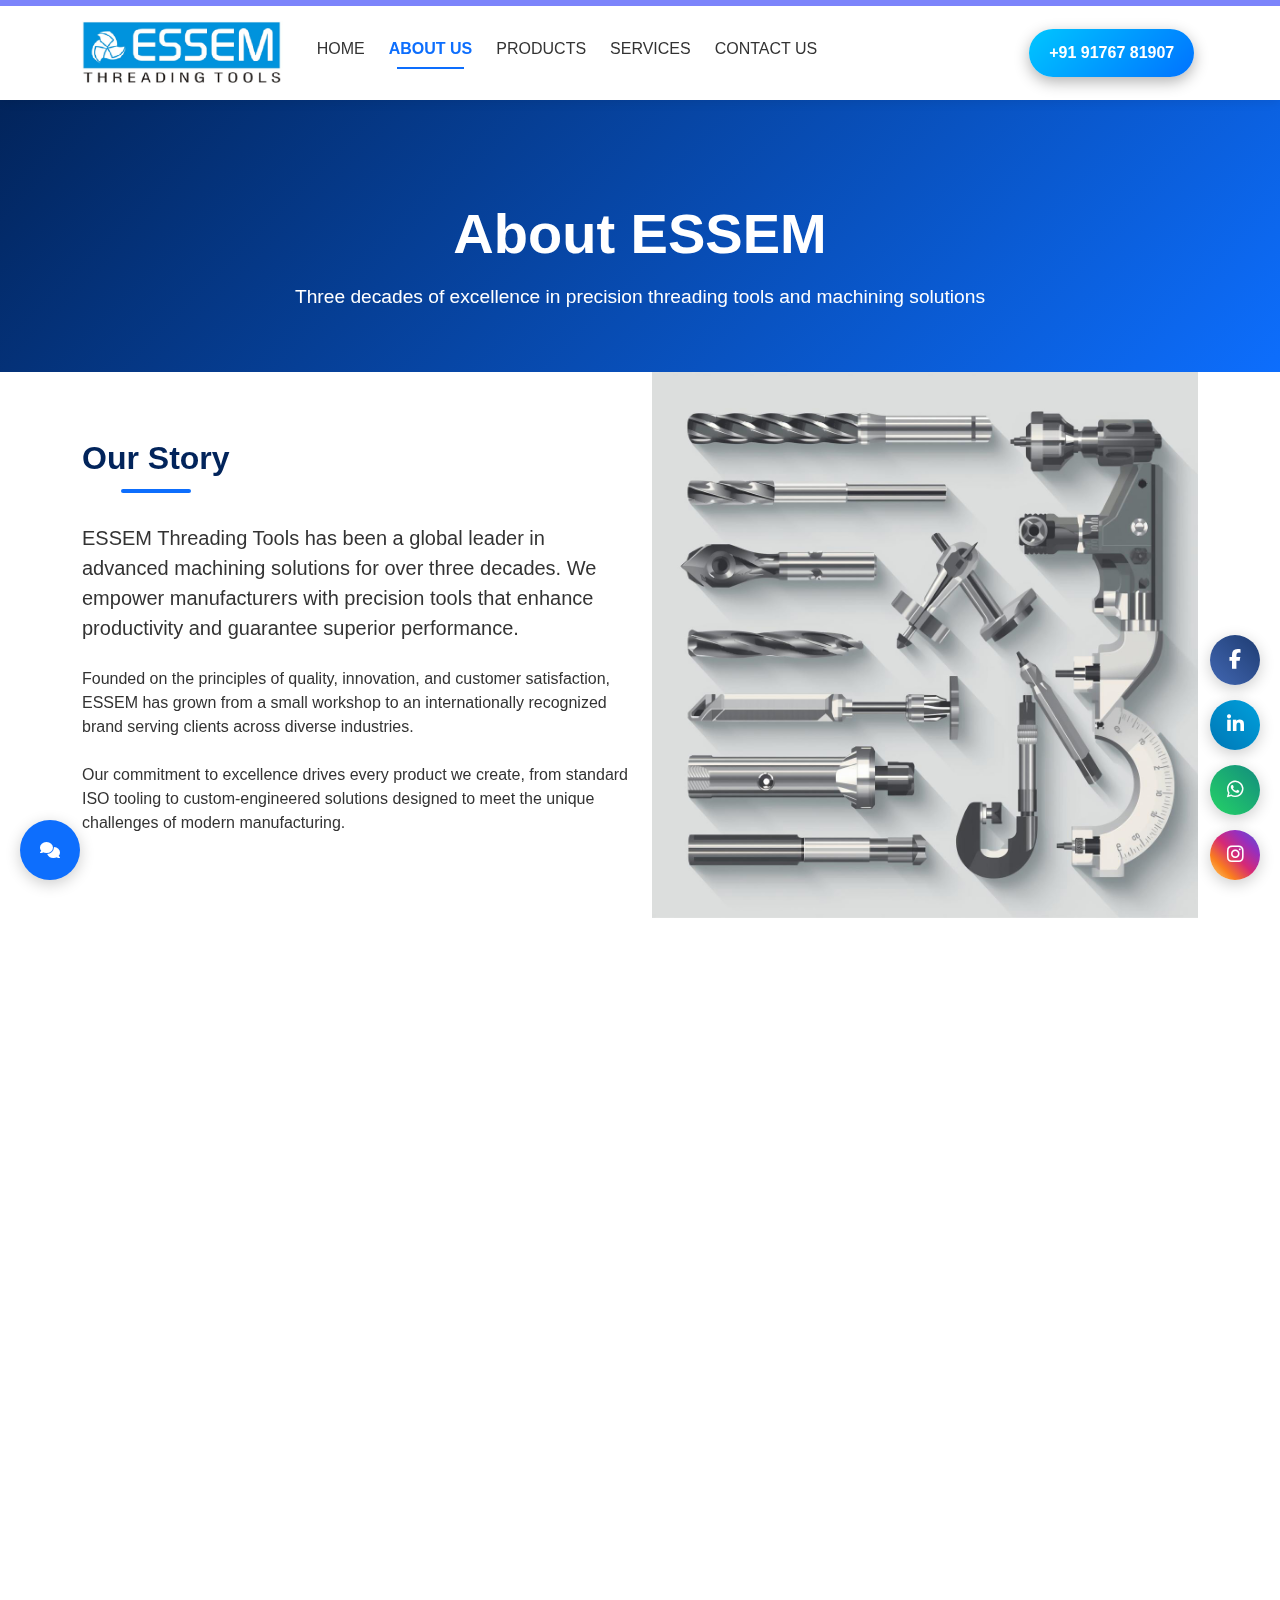
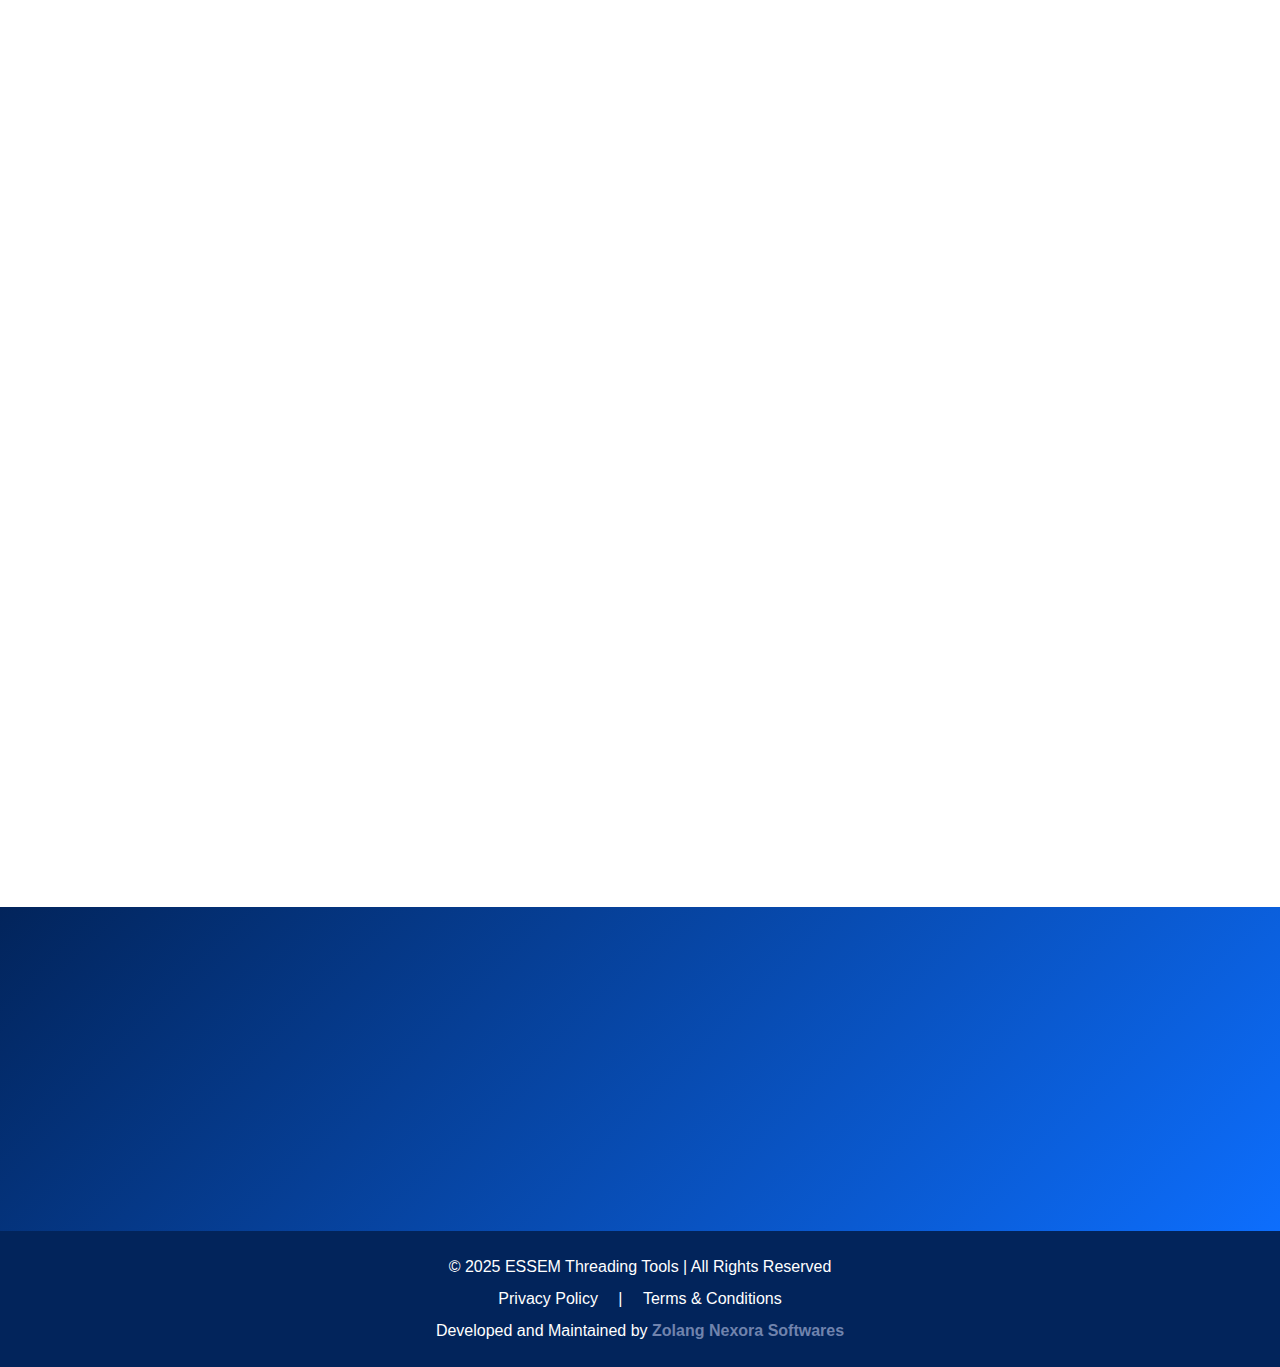
<file: about.html>
<!DOCTYPE html>
<html lang="en">
<head>
  <meta charset="UTF-8">
  <meta name="viewport" content="width=device-width, initial-scale=1.0">
  <title>About Us - ESSEM Threading Tools</title>
  <!-- Bootstrap CSS -->
  <link href="https://cdn.jsdelivr.net/npm/bootstrap@5.3.2/dist/css/bootstrap.min.css" rel="stylesheet">
  <!-- Font Awesome -->
  <link href="https://cdnjs.cloudflare.com/ajax/libs/font-awesome/6.5.0/css/all.min.css" rel="stylesheet">
  <!-- AOS CSS -->
  <link href="https://unpkg.com/aos@2.3.1/dist/aos.css" rel="stylesheet">
</head>
<body>
    <!-- Modern Navbar -->
  <nav class="navbar navbar-expand-lg navbar-light bg-white sticky-top">
    <div class="container">
      <!-- Brand Logo -->
      <a class="navbar-brand" href="index.html">
        <img src="images/essem-logo.png" alt="ESSEM" class="img-fluid">
      </a>

      <!-- Toggler -->
      <button class="navbar-toggler" type="button" data-bs-toggle="collapse" data-bs-target="#navbarNav">
        <span class="navbar-toggler-icon"></span>
      </button>

      <!-- Nav Links -->
      <div class="collapse navbar-collapse" id="navbarNav">
        <ul class="navbar-nav mx-auto fw-semibold">
          <li class="nav-item">
            <a class="nav-link" href="index.html">HOME</a>
          </li>
          <li class="nav-item">
            <a class="nav-link active" href="about.html">ABOUT US</a>
          </li>
          <li class="nav-item">
            <a class="nav-link" href="products.html">PRODUCTS</a>
          </li>
          <li class="nav-item">
            <a class="nav-link" href="services.html">SERVICES</a>
          </li>
          <!-- <li class="nav-item">
            <a class="nav-link" href="ESSEM-TOOLS-PRODUCTS.pdf">DOWNLOADS</a>
          </li> -->
          <li class="nav-item">
            <a class="nav-link" href="contact.html">CONTACT US</a>
          </li>
          <!-- Call Button -->
          <a href="tel:+919176781907" class="call-button" style="background: linear-gradient(135deg, #00c6ff, #0072ff);
     color: #fff;
     padding: 12px 20px;
     border-radius: 50px;
     text-decoration: none;
     font-weight: bold;
     font-size: 16px;
     box-shadow: 0 5px 15px rgba(0,0,0,0.3);
     z-index: 9999;
     transition: transform 0.2s, box-shadow 0.2s;
     bottom: 20px;
     right: 20px;
     margin-left: 200px;
     ">
            <i class="bi bi-telephone-fill"></i> +91 91767 81907
          </a>
        </ul>

      </div>
    </div>
  </nav>
  <style>
    :root {
      --primary-blue: #02245B;
      --accent-blue: #0d6efd;
      --light-blue: #eaf3ff;
    }

    body {
      font-family: 'Segoe UI', sans-serif;
      color: #333;
    }

    .navbar {
      box-shadow: 0 2px 10px rgba(0, 0, 0, 0.08);
      border-top: 6px solid rgb(124, 132, 251);
    }

    .navbar-brand img {
      height: 68px;
      width: auto;
    }

    .navbar-nav .nav-link {
      color: #333;
      font-weight: 500;
      padding: 0.5rem 1rem;
      margin: 0 0.25rem;
      border-radius: 4px;
      transition: all 0.3s ease;
      position: relative;
    }

    .navbar-nav .nav-link:hover {
      color: var(--accent-blue);
      background-color: rgba(13, 110, 253, 0.05);
    }

    .navbar-nav .nav-link.active {
      color: var(--accent-blue);
      font-weight: 600;
    }

    .navbar-nav .nav-link.active::after {
      content: '';
      position: absolute;
      bottom: 0;
      left: 1rem;
      right: 1rem;
      height: 2px;
      background-color: var(--accent-blue);
    }

    .page-hero {
      background: linear-gradient(135deg, var(--primary-blue), var(--accent-blue));
      color: white;
      padding: 100px 0 60px;
      text-align: center;
    }

    .page-hero h1 {
      font-size: 3.5rem;
      font-weight: 700;
      margin-bottom: 1rem;
    }

    .page-hero p {
      font-size: 1.2rem;
      max-width: 700px;
      margin: 0 auto;
    }

    .section-title {
      font-weight: bold;
      color: var(--primary-blue);
      margin-bottom: 30px;
      position: relative;
      display: inline-block;
    }

    .section-title::after {
      content: "";
      display: block;
      width: 70px;
      height: 4px;
      background: var(--accent-blue);
      margin: 12px auto 0;
      border-radius: 2px;
    }

    .contact-section {
      padding: 80px 0;
      background: linear-gradient(135deg, #f8f9fa 0%, var(--light-blue) 100%);
    }

    .contact-card {
      background: #ffffff;
      border-radius: 20px;
      padding: 40px;
      box-shadow: 0 8px 30px rgba(0, 0, 0, 0.08);
      transition: transform 0.4s ease, box-shadow 0.4s ease;
      height: 100%;
    }

    .contact-card:hover {
      transform: translateY(-5px);
      box-shadow: 0 15px 40px rgba(0, 0, 0, 0.15);
    }

    .form-control {
      border-radius: 10px;
      padding: 12px 15px;
      border: 2px solid #e9ecef;
      transition: all 0.3s ease;
    }

    .form-control:focus {
      border-color: var(--accent-blue);
      box-shadow: 0 0 0 0.2rem rgba(13, 110, 253, 0.1);
    }

    .form-label {
      font-weight: 600;
      color: var(--primary-blue);
      margin-bottom: 8px;
    }

    .btn-contact {
      background: linear-gradient(135deg, var(--accent-blue), var(--primary-blue));
      color: white;
      border: none;
      padding: 12px 40px;
      border-radius: 50px;
      font-weight: 600;
      transition: all 0.3s ease;
      width: 100%;
    }

    .btn-contact:hover {
      transform: translateY(-3px);
      box-shadow: 0 8px 20px rgba(13, 110, 253, 0.3);
      color: white;
    }

    .contact-info {
      padding: 20px 0;
    }

    .contact-item {
      display: flex;
      align-items: flex-start;
      margin-bottom: 30px;
      padding: 20px;
      background: rgba(13, 110, 253, 0.05);
      border-radius: 15px;
      transition: all 0.3s ease;
    }

    .contact-item:hover {
      background: rgba(13, 110, 253, 0.1);
      transform: translateX(5px);
    }

    .contact-icon {
      width: 50px;
      height: 50px;
      background: var(--accent-blue);
      color: white;
      border-radius: 50%;
      display: flex;
      align-items: center;
      justify-content: center;
      font-size: 1.2rem;
      margin-right: 20px;
      flex-shrink: 0;
    }

    .contact-details h4 {
      color: var(--primary-blue);
      margin-bottom: 5px;
      font-weight: 600;
    }

    .contact-details p {
      color: #555;
      margin: 0;
    }

    .contact-details a {
      color: #555;
      text-decoration: none;
      transition: color 0.3s ease;
    }

    .contact-details a:hover {
      color: var(--accent-blue);
    }

    .map-container {
      border-radius: 15px;
      overflow: hidden;
      box-shadow: 0 8px 30px rgba(0, 0, 0, 0.1);
      height: 400px;
    }

    .social-links {
      display: flex;
      gap: 15px;
      margin-top: 30px;
    }

    .social-link {
      width: 45px;
      height: 45px;
      background: var(--accent-blue);
      color: white;
      border-radius: 50%;
      display: flex;
      align-items: center;
      justify-content: center;
      text-decoration: none;
      transition: all 0.3s ease;
    }

    .social-link:hover {
      transform: translateY(-3px);
      background: var(--primary-blue);
      color: white;
    }

    .business-hours {
      background: white;
      padding: 25px;
      border-radius: 15px;
      box-shadow: 0 5px 15px rgba(0, 0, 0, 0.08);
      margin-top: 30px;
    }

    .hours-item {
      display: flex;
      justify-content: space-between;
      padding: 10px 0;
      border-bottom: 1px solid #eee;
    }

    .hours-item:last-child {
      border-bottom: none;
    }

    .alert {
      border-radius: 10px;
      border: none;
      padding: 15px 20px;
    }

    .alert-success {
      background: #d1edff;
      color: var(--primary-blue);
      border-left: 4px solid var(--accent-blue);
    }

    .alert-danger {
      background: #ffe6e6;
      color: #dc3545;
      border-left: 4px solid #dc3545;
    }

    footer {
      background: var(--primary-blue);
      color: white;
      padding: 40px 0 20px;
    }

    footer a {
      color: #fff;
      text-decoration: none;
      transition: color 0.3s ease;
    }

    footer a:hover {
      color: var(--accent-blue);
    }

    @media (max-width: 768px) {
      .page-hero h1 {
        font-size: 2.5rem;
      }

      .contact-card {
        padding: 30px 20px;
      }

      .contact-item {
        padding: 15px;
      }
    }
  </style>
  <!-- Page Hero -->
  <section class="page-hero">
    <div class="container">
      <h1 data-aos="fade-down">About ESSEM</h1>
      <p data-aos="fade-up" data-aos-delay="200">Three decades of excellence in precision threading tools and machining solutions</p>
    </div>
  </section>

  <!-- About Intro Section -->
  <section class="about-section">
    <div class="container">
      <div class="row align-items-center">
        <div class="col-lg-6 mb-5 mb-lg-0" data-aos="fade-right">
          <h2 class="section-title">Our Story</h2>
          <p class="lead mb-4">
            <strong>ESSEM Threading Tools</strong> has been a global leader in advanced machining solutions for over three decades. We empower manufacturers with precision tools that enhance productivity and guarantee superior performance.
          </p>
          <p class="mb-4">
            Founded on the principles of quality, innovation, and customer satisfaction, ESSEM has grown from a small workshop to an internationally recognized brand serving clients across diverse industries.
          </p>
          <p>
            Our commitment to excellence drives every product we create, from standard ISO tooling to custom-engineered solutions designed to meet the unique challenges of modern manufacturing.
          </p>
        </div>
        <div class="col-lg-6" data-aos="fade-left">
          <img src="images/products.jpg" alt="ESSEM Facility" class="img-fluid about-img">
        </div>
      </div>
    </div>
  </section>

  <!-- Mission & Vision Section -->
  <section class="values-section">
    <div class="container">
      <div class="row">
        <div class="col-12 text-center mb-5" data-aos="fade-up">
          <h2 class="section-title">Our Mission & Vision</h2>
        </div>
      </div>
      <div class="row">
        <div class="col-md-6 mb-4" data-aos="fade-right">
          <div class="highlight-box">
            <div class="text-center mb-4">
              <i class="fas fa-bullseye value-icon"></i>
            </div>
            <h3 class="text-center mb-3">Our Mission</h3>
            <p class="text-center">
              To deliver precision-engineered threading tools and machining solutions that enhance productivity, reduce costs, and exceed customer expectations through innovative design and uncompromising quality.
            </p>
          </div>
        </div>
        <div class="col-md-6 mb-4" data-aos="fade-left">
          <div class="highlight-box">
            <div class="text-center mb-4">
              <i class="fas fa-eye value-icon"></i>
            </div>
            <h3 class="text-center mb-3">Our Vision</h3>
            <p class="text-center">
              To be the global benchmark for precision threading tools, recognized for innovation, reliability, and exceptional customer service across all manufacturing sectors.
            </p>
          </div>
        </div>
      </div>
    </div>
  </section>

 <!-- Stats Section -->
<section class="stats-section">
  <div class="container">
    <div class="row">
      <div class="col-12 text-center mb-5" data-aos="fade-up">
        <h2 class="section-title text-white">Our Journey in Numbers</h2>
      </div>
    </div>
    <div class="row justify-content-center">
      <div class="col-md-4 col-6 mb-4" data-aos="zoom-in">
        <div class="stat-item">
          <div class="stat-number counter" data-target="30">0</div>
          <div class="stat-label">Years of Excellence</div>
        </div>
      </div>
      <div class="col-md-4 col-6 mb-4" data-aos="zoom-in" data-aos-delay="100">
        <div class="stat-item">
          <div class="stat-number counter" data-target="500">0</div>
          <div class="stat-label">Satisfied Clients</div>
        </div>
      </div>
      <div class="col-md-4 col-6 mb-4" data-aos="zoom-in" data-aos-delay="200">
        <div class="stat-item">
          <div class="stat-number counter" data-target="1000">0</div>
          <div class="stat-label">Products</div>
        </div>
      </div>
    </div>
  </div>
</section>

  <!-- Values Section -->
  <section class="about-section">
    <div class="container">
      <div class="row">
        <div class="col-12 text-center mb-5" data-aos="fade-up">
          <h2 class="section-title">Our Values</h2>
        </div>
      </div>
      <div class="row">
        <div class="col-md-4 mb-4" data-aos="fade-up" data-aos-delay="0">
          <div class="value-card">
            <i class="fas fa-award value-icon"></i>
            <h4>Quality</h4>
            <p>We maintain the highest standards in manufacturing, ensuring every product delivers exceptional performance and durability.</p>
          </div>
        </div>
        <div class="col-md-4 mb-4" data-aos="fade-up" data-aos-delay="100">
          <div class="value-card">
            <i class="fas fa-lightbulb value-icon"></i>
            <h4>Innovation</h4>
            <p>We continuously invest in research and development to bring cutting-edge solutions to the manufacturing industry.</p>
          </div>
        </div>
        <div class="col-md-4 mb-4" data-aos="fade-up" data-aos-delay="200">
          <div class="value-card">
            <i class="fas fa-users value-icon"></i>
            <h4>Customer Focus</h4>
            <p>Our customers are at the heart of everything we do, from product design to after-sales support.</p>
          </div>
        </div>
      </div>
    </div>
  </section>

  <!-- Timeline Section -->
  <section class="timeline-section">
    <div class="container">
      <div class="row">
        <div class="col-12 text-center mb-5" data-aos="fade-up">
          <h2 class="section-title">Our Journey</h2>
        </div>
      </div>
      <div class="timeline">
        <div class="timeline-item left" data-aos="fade-right">
          <div class="timeline-content">
            <div class="timeline-year">1990</div>
            <h4>Foundation</h4>
            <p>ESSEM Threading Tools was established with a vision to provide high-quality threading solutions to local manufacturers.</p>
          </div>
        </div>
        <div class="timeline-item right" data-aos="fade-left">
          <div class="timeline-content">
            <div class="timeline-year">1998</div>
            <h4>First Export</h4>
            <p>Expanded operations internationally with our first export order, marking the beginning of our global presence.</p>
          </div>
        </div>
        <div class="timeline-item left" data-aos="fade-right">
          <div class="timeline-content">
            <div class="timeline-year">2005</div>
            <h4>Product Diversification</h4>
            <p>Introduced a comprehensive range of gauges, expanding our product portfolio beyond threading tools.</p>
          </div>
        </div>
        <div class="timeline-item right" data-aos="fade-left">
          <div class="timeline-content">
            <div class="timeline-year">2012</div>
            <h4>Quality Certification</h4>
            <p>Achieved ISO 9001 certification, reinforcing our commitment to quality management systems.</p>
          </div>
        </div>
        <div class="timeline-item left" data-aos="fade-right">
          <div class="timeline-content">
            <div class="timeline-year">2018</div>
            <h4>Advanced Manufacturing</h4>
            <p>Invested in state-of-the-art CNC machinery to enhance precision and production capacity.</p>
          </div>
        </div>
        <div class="timeline-item right" data-aos="fade-left">
          <div class="timeline-content">
            <div class="timeline-year">2023</div>
            <h4>Global Expansion</h4>
            <p>Extended our reach to 25 countries worldwide, establishing ESSEM as a globally recognized brand.</p>
          </div>
        </div>
      </div>
    </div>
  </section>

  <!-- Team Section
  <section class="team-section">
    <div class="container">
      <div class="row">
        <div class="col-12 text-center mb-5" data-aos="fade-up">
          <h2 class="section-title">Our Leadership</h2>
        </div>
      </div>
      <div class="row justify-content-center">
        <div class="col-lg-6 col-md-8" data-aos="zoom-in">
          <div class="team-card">
            <img src="images/owner.jpg" alt="Mr. Anbukumar" class="team-img">
            <div class="team-info">
              <h3 class="team-name">Mr. Anbukumar</h3>
              <p class="team-position">Founder & Managing Director</p>
              <p>With over 30 years of experience in precision tooling and machining, Mr. Anbukumar has built ESSEM Threading Tools into a globally trusted brand. His commitment to quality, innovation, and customer satisfaction drives every product and solution we deliver.</p>
              <div class="mt-3">
                <a href="#" class="btn btn-outline-primary btn-sm me-2"><i class="fab fa-linkedin"></i></a>
                <a href="#" class="btn btn-outline-primary btn-sm me-2"><i class="fab fa-facebook"></i></a>
                <a href="#" class="btn btn-outline-primary btn-sm"><i class="fab fa-whatsapp"></i></a>
              </div>
            </div>
          </div>
        </div>
      </div>
    </div>
  </section> -->
  <!-- CTA Section -->
  <section class="cta-section">
    <div class="container">
      <div class="row">
        <div class="col-12" data-aos="fade-up">
          <h2 class="cta-title">Ready to Optimize Your Manufacturing?</h2>
          <p class="mb-4">Let our experts help you improve efficiency, reduce costs, and enhance quality</p>
          <a href="contact.html" class="btn btn-light btn-lg me-3">Get Free Consultation</a>
          <a href="tel:+919176781907" class="btn btn-outline-light btn-lg">Call Now</a>
        </div>
      </div>
    </div>
  </section>
  <style>
       .cta-section {
      background: linear-gradient(135deg, var(--primary-blue), var(--accent-blue));
      color: white;
      padding: 80px 0;
      text-align: center;
    }
    
    .cta-title {
      font-size: 2.5rem;
      font-weight: 700;
      margin-bottom: 20px;
    }
    
  </style>
  <!-- Floating Social Media Widget -->
  <div class="social-float">
    <a href="#" class="social-icon facebook" target="_blank"><i class="fab fa-facebook-f"></i></a>
    <a href="#" class="social-icon linkedin" target="_blank"><i class="fab fa-linkedin-in"></i></a>
    <a href="#" class="social-icon whatsapp" target="_blank"><i class="fab fa-whatsapp"></i></a>
    <a href="#" class="social-icon instagram" target="_blank"><i class="fab fa-instagram"></i></a>
  </div>

  <!-- CSS -->
  <style>
    .social-float {
      position: fixed;
      bottom: 20px;
      right: 20px;
      display: flex;
      flex-direction: column;
      gap: 15px;
      z-index: 1000;
    }

    .social-icon {
      text-decoration: none;
      width: 50px;
      height: 50px;
      display: flex;
      justify-content: center;
      align-items: center;
      color: white;
      font-size: 1.2rem;
      border-radius: 50%;
      background: linear-gradient(45deg, #007bff, #00c6ff);
      box-shadow: 0 4px 15px rgba(0, 0, 0, 0.2);
      transition: transform 0.3s, box-shadow 0.3s, background 0.4s;
    }

    .social-icon:hover {
      transform: translateY(-10px) scale(1.1);
      box-shadow: 0 8px 25px rgba(0, 0, 0, 0.35);
    }

    /* Brand Colors */
    .facebook {
      background: linear-gradient(45deg, #4267B2, #1E3C72);
    }

    .linkedin {
      background: linear-gradient(45deg, #0077B5, #00A0DC);
    }

    .whatsapp {
      background: linear-gradient(45deg, #25D366, #128C7E);
    }

    .instagram {
      background: linear-gradient(45deg, #feda75, #fa7e1e, #d62976, #962fbf, #4f5bd5);
    }

    /* Responsive tweak */
    @media (max-width: 576px) {
      .social-icon {
        width: 40px;
        height: 40px;
        font-size: 1rem;
      }

      .social-float {
        gap: 10px;
        bottom: 15px;
        right: 15px;
      }
    }
  </style>
  <!-- ChatBot Container -->
  <div class="chatbot-container">
    <button class="chatbot-btn" id="chatbotToggle">
      <i class="fas fa-comments"></i>
    </button>

    <div class="chatbot-window" id="chatbotWindow">
      <div class="chatbot-header">
        <div class="chatbot-title">ESSEM Assistant</div>
        <button class="chatbot-close" id="chatbotClose">
          <i class="fas fa-times"></i>
        </button>
      </div>

      <div class="chatbot-messages" id="chatbotMessages">
        <!-- Messages will be added here dynamically -->
      </div>

      <div class="typing-indicator" id="typingIndicator">
        ESSEM Assistant is typing...
      </div>

      <div class="quick-actions" id="quickActions">
        <button class="quick-action-btn" data-question="products">Our Products</button>
        <button class="quick-action-btn" data-question="pricing">Pricing</button>
        <button class="quick-action-btn" data-question="shipping">Shipping Info</button>
        <button class="quick-action-btn" data-question="support">Contact Support</button>
      </div>

      <div class="call-btn-container" style="padding: 10px 15px;">
        <a href="tel:+919176781907" style="text-decoration: none;">
          <button class="call-btn" id="callBtn">
            <i class="fas fa-phone"></i> Call Us Now: +91 91767 81907
          </button>
        </a>
      </div>

      <div class="chatbot-input">
        <input type="text" id="chatbotInput" placeholder="Ask about our products...">
        <button id="sendMessage">
          <i class="fas fa-paper-plane"></i>
        </button>
      </div>

      <div class="chatbot-footer">
        <!-- Minimal, inline-style (great for footers or small badges) -->
            <a href="https://zolangnexora.com" title="Zolang Nexora — Software Development & IT Solutions"
              style="font-family:Inter, Arial, sans-serif;font-size:13px;color:#6b7280;text-decoration:none;float: right;">
              Powered by <strong style="color:#0b74de">Zolang Nexora Softwares</strong>
            </a>
      </div>
    </div>
  </div>

  <script src="https://cdn.jsdelivr.net/npm/bootstrap@5.3.0/dist/js/bootstrap.bundle.min.js"></script>
  <script>
    document.addEventListener('DOMContentLoaded', function () {
      // DOM Elements
      const chatbotToggle = document.getElementById('chatbotToggle');
      const chatbotWindow = document.getElementById('chatbotWindow');
      const chatbotClose = document.getElementById('chatbotClose');
      const chatbotMessages = document.getElementById('chatbotMessages');
      const chatbotInput = document.getElementById('chatbotInput');
      const sendMessage = document.getElementById('sendMessage');
      const typingIndicator = document.getElementById('typingIndicator');
      const quickActions = document.getElementById('quickActions');
      const callBtn = document.getElementById('callBtn');

      // Chat state
      let isWaitingForResponse = false;

      // Auto welcome message
      setTimeout(() => {
        if (!sessionStorage.getItem('chatbotWelcomed')) {
          addBotMessage("Hello! I'm your ESSEM Assistant, powered by DeepSeek AI. I can help you with product information, pricing, shipping, and more. How can I assist you today?");
          sessionStorage.setItem('chatbotWelcomed', 'true');
        }
      }, 1000);

      // Toggle chatbot window
      chatbotToggle.addEventListener('click', function () {
        chatbotWindow.style.display = 'flex';
        chatbotInput.focus();
      });

      chatbotClose.addEventListener('click', function () {
        chatbotWindow.style.display = 'none';
      });

      // Send message function
      function sendUserMessage() {
        const message = chatbotInput.value.trim();
        if (message && !isWaitingForResponse) {
          addUserMessage(message);
          chatbotInput.value = '';
          isWaitingForResponse = true;

          // Show typing indicator
          typingIndicator.style.display = 'block';
          scrollToBottom();

          // Simulate bot response after delay
          setTimeout(() => {
            typingIndicator.style.display = 'none';
            processUserMessage(message);
            isWaitingForResponse = false;
          }, 1500);
        }
      }

      // Send message on button click
      sendMessage.addEventListener('click', sendUserMessage);

      // Send message on Enter key
      chatbotInput.addEventListener('keypress', function (e) {
        if (e.key === 'Enter') {
          sendUserMessage();
        }
      });

      // Quick action buttons
      document.querySelectorAll('.quick-action-btn').forEach(button => {
        button.addEventListener('click', function () {
          const question = this.getAttribute('data-question');
          let message = '';

          switch (question) {
            case 'products':
              message = "What products do you offer?";
              break;
            case 'pricing':
              message = "Can you provide pricing information?";
              break;
            case 'shipping':
              message = "What are your shipping options?";
              break;
            case 'support':
              message = "How can I contact support?";
              break;
          }

          chatbotInput.value = message;
          sendUserMessage();
        });
      });

      // Call button
      callBtn.addEventListener('click', function () {
        addBotMessage("Connecting you to our support team at +91 91767 81907. You can also save this number for future reference.");
        // In a real implementation, this would initiate a phone call
        // window.location.href = 'tel:+919176781907';

        // Show a confirmation message
        setTimeout(() => {
          addBotMessage("If you prefer, you can also email us at essemtools@gmail.com for non-urgent inquiries.");
        }, 2000);
      });

      // Add user message to chat
      function addUserMessage(text) {
        const messageDiv = document.createElement('div');
        messageDiv.className = 'message user-message';
        messageDiv.textContent = text;
        chatbotMessages.appendChild(messageDiv);
        scrollToBottom();
      }

      // Add bot message to chat
      function addBotMessage(text) {
        const messageDiv = document.createElement('div');
        messageDiv.className = 'message bot-message';
        messageDiv.textContent = text;
        chatbotMessages.appendChild(messageDiv);
        scrollToBottom();
      }

      // Scroll to bottom of messages
      function scrollToBottom() {
        chatbotMessages.scrollTop = chatbotMessages.scrollHeight;
      }

      // Process user message and generate response
      function processUserMessage(message) {
        const lowerMessage = message.toLowerCase();

        // Check for FAQ-related questions
        if (lowerMessage.includes('product') || lowerMessage.includes('offer') || lowerMessage.includes('tool')) {
          addBotMessage("We offer a comprehensive range of precision threading tools including:\n\n• Threading Taps & Dies\n• Drills & Reamers\n• End Mills\n• Boring Systems\n• Micro-boring Heads\n• Shrink-fit Tooling\n\nAll our tools are engineered for precision and durability in industrial applications.");

          // Suggest checking FAQ
          setTimeout(() => {
            addBotMessage("You can find detailed information about our products in the FAQ section above.");
          }, 1000);
        }
        else if (lowerMessage.includes('price') || lowerMessage.includes('cost') || lowerMessage.includes('how much')) {
          addBotMessage("Our pricing varies based on product specifications, materials, and order quantity. For accurate pricing information, I recommend:\n\n1. Contacting our sales team directly\n2. Requesting a quote for specific products\n3. Checking our current promotions\n\nWould you like me to connect you with our sales team?");
        }
        else if (lowerMessage.includes('ship') || lowerMessage.includes('deliver') || lowerMessage.includes('shipping')) {
          addBotMessage("We provide reliable global shipping with the following options:\n\n• Standard Shipping (7-14 business days)\n• Express Shipping (3-5 business days)\n• Priority Shipping (1-2 business days)\n\nAll products are carefully packaged to maintain precision and quality during transit. Shipping costs vary by destination and order size.");
        }
        else if (lowerMessage.includes('custom') || lowerMessage.includes('special') || lowerMessage.includes('bespoke')) {
          addBotMessage("Yes! We specialize in custom-engineered tooling solutions. Our technical team can design tools specifically for your unique machining requirements, materials, and applications.");

          setTimeout(() => {
            addBotMessage("To discuss custom solutions, please contact our technical team who will guide you through the design and specification process.");
          }, 1000);
        }
        else if (lowerMessage.includes('contact') || lowerMessage.includes('support') || lowerMessage.includes('help') || lowerMessage.includes('call')) {
          addBotMessage("You can reach our team through multiple channels:\n\n📞 Phone: +91 91767 81907 / +91 97879 38377\n✉️ Email: essemtools@gmail.com\n📍 Address: 142-A,Ramachandra Rao IAS Road, \nNear Toll Plazza, Royappa Nagar,\nChennai, Tamil Nadu 600048.\n\nOur support hours are Monday-Saturday, 9 AM - 5.301 PM IST.");
        }
        else if (lowerMessage.includes('industry') || lowerMessage.includes('serve') || lowerMessage.includes('client')) {
          addBotMessage("We serve a diverse range of industries worldwide:\n\n• Automotive Manufacturing\n• Aerospace Engineering\n• General Manufacturing\n• Precision Engineering\n• Industrial Equipment\n• Defense Sector\n\nOur tools are trusted for their precision and reliability across these sectors.");
        }
        else if (lowerMessage.includes('hello') || lowerMessage.includes('hi') || lowerMessage.includes('hey')) {
          addBotMessage("Hello! I'm your ESSEM Assistant, powered by DeepSeek AI. I'm here to help you with information about our threading tools, pricing, shipping, and technical support. What would you like to know?");
        }
        else if (lowerMessage.includes('thank') || lowerMessage.includes('thanks')) {
          addBotMessage("You're welcome! I'm glad I could help. Is there anything else you'd like to know about ESSEM Threading Tools?");
        }
        else {
          // Default response for unrecognized queries
          addBotMessage("I'm here to help with information about ESSEM Threading Tools. You can ask me about:\n\n• Our product range\n• Pricing and quotes\n• Shipping information\n• Custom tooling solutions\n• Technical support\n\nOr use the quick action buttons above for common questions.");
        }
      }
    });
  </script>
  <style>
    /* Chatbot Styles */
    .chatbot-container {
      position: fixed;
      bottom: 20px;
      left: 20px;
      z-index: 1000;
    }

    .chatbot-btn {
      width: 60px;
      height: 60px;
      border-radius: 50%;
      background: var(--accent-blue);
      color: white;
      border: none;
      box-shadow: 0 4px 15px rgba(0, 0, 0, 0.2);
      cursor: pointer;
      display: flex;
      align-items: center;
      justify-content: center;
      transition: all 0.3s ease;
    }

    .chatbot-btn:hover {
      background: var(--primary-blue);
      transform: scale(1.05);
    }

    .chatbot-window {
      position: absolute;
      bottom: 70px;
      left: 0;
      width: 350px;
      height: 500px;
      background: white;
      border-radius: 15px;
      box-shadow: 0 5px 25px rgba(0, 0, 0, 0.15);
      display: none;
      flex-direction: column;
      overflow: hidden;
    }

    .chatbot-header {
      background: var(--primary-blue);
      color: white;
      padding: 15px;
      display: flex;
      justify-content: space-between;
      align-items: center;
    }

    .chatbot-title {
      font-weight: 600;
      font-size: 1.1rem;
    }

    .chatbot-close {
      background: none;
      border: none;
      color: white;
      cursor: pointer;
      font-size: 1.2rem;
    }

    .chatbot-messages {
      flex: 1;
      padding: 15px;
      overflow-y: auto;
      display: flex;
      flex-direction: column;
      gap: 10px;
    }

    .message {
      max-width: 80%;
      padding: 10px 15px;
      border-radius: 18px;
      font-size: 0.9rem;
      line-height: 1.4;
    }

    .bot-message {
      background: var(--light-blue);
      align-self: flex-start;
      border-bottom-left-radius: 5px;
    }

    .user-message {
      background: var(--accent-blue);
      color: white;
      align-self: flex-end;
      border-bottom-right-radius: 5px;
    }

    .chatbot-input {
      display: flex;
      padding: 15px;
      border-top: 1px solid #eee;
    }

    .chatbot-input input {
      flex: 1;
      border: 1px solid #ddd;
      border-radius: 20px;
      padding: 10px 15px;
      outline: none;
    }

    .chatbot-input button {
      background: var(--accent-blue);
      color: white;
      border: none;
      border-radius: 50%;
      width: 40px;
      height: 40px;
      margin-left: 10px;
      cursor: pointer;
      display: flex;
      align-items: center;
      justify-content: center;
    }

    .quick-actions {
      display: flex;
      flex-wrap: wrap;
      gap: 8px;
      padding: 10px 15px;
      border-top: 1px solid #eee;
    }

    .quick-action-btn {
      background: var(--light-blue);
      border: 1px solid var(--accent-blue);
      color: var(--primary-blue);
      border-radius: 15px;
      padding: 5px 12px;
      font-size: 0.8rem;
      cursor: pointer;
      transition: all 0.2s ease;
    }

    .quick-action-btn:hover {
      background: var(--accent-blue);
      color: white;
    }

    .call-btn {
      background: #28a745;
      color: white;
      border: none;
      border-radius: 20px;
      padding: 8px 15px;
      display: flex;
      align-items: center;
      gap: 5px;
      cursor: pointer;
      transition: all 0.2s ease;
      width: 100%;
      justify-content: center;
      margin-top: 10px;
    }

    .call-btn:hover {
      background: #218838;
    }

    .typing-indicator {
      display: none;
      align-self: flex-start;
      background: var(--light-blue);
      padding: 10px 15px;
      border-radius: 18px;
      border-bottom-left-radius: 5px;
      font-style: italic;
      color: var(--medium-gray);
    }

    .chatbot-footer {
      padding: 8px 15px;
      text-align: center;
      font-size: 0.7rem;
      color: var(--medium-gray);
      border-top: 1px solid #eee;
      background: #f9f9f9;
    }

    /* FAQ Section */
    .accordion-button:not(.collapsed) {
      background-color: var(--light-blue);
      color: var(--primary-blue);
    }

    .accordion-button:focus {
      box-shadow: none;
      border-color: rgba(0, 0, 0, .125);
    }

    .demo-container {
      max-width: 800px;
      margin: 0 auto;
      background: white;
      padding: 30px;
      border-radius: 10px;
      box-shadow: 0 5px 15px rgba(0, 0, 0, 0.05);
    }
  </style>


  <!-- Footer -->
  <footer class="text-center text-white py-4">
    <div class="container">
      <p class="mb-2">&copy; 2025 ESSEM Threading Tools | All Rights Reserved</p>
      <p class="mb-2">
        <a href="privacy.html" class="text-white text-decoration-none me-3">Privacy Policy</a> |
        <a href="terms.html" class="text-white text-decoration-none ms-3">Terms & Conditions</a>
      </p>
      <p class="mb-0">
        Developed and Maintained by <a href="https://www.zolangnexora.com" target="_blank" style="color:#7083ad; text-decoration:none; font-weight:bold;">
        Zolang Nexora Softwares
      </a>
      </p>
    </div>

  </footer>

  <!-- Optional Footer CSS -->
  <style>
    footer a:hover {
      color: #0d6efd;
      text-decoration: underline;
    }
  </style>

  <!-- Bootstrap JS -->
  <script src="https://cdn.jsdelivr.net/npm/bootstrap@5.3.2/dist/js/bootstrap.bundle.min.js"></script>
  <!-- AOS JS -->
  <script src="https://unpkg.com/aos@2.3.1/dist/aos.js"></script>
  <script>
    // Initialize AOS
    AOS.init({
      duration: 1000,
      once: true,
      easing: 'ease-out-cubic'
    });

    // Counter animation
    document.addEventListener('DOMContentLoaded', function() {
      const counters = document.querySelectorAll('.counter');
      const observer = new IntersectionObserver((entries) => {
        entries.forEach(entry => {
          if (entry.isIntersecting) {
            const counter = entry.target;
            const target = +counter.getAttribute('data-target');
            let count = 0;
            const duration = 1500; // milliseconds
            const increment = target / (duration / 16); // 60fps
            
            const updateCount = () => {
              count += increment;
              if (count < target) {
                counter.innerText = Math.floor(count);
                requestAnimationFrame(updateCount);
              } else {
                counter.innerText = target + (counter.getAttribute('data-target') === '30' ? '' : '+');
              }
            };
            
            updateCount();
            observer.unobserve(counter);
          }
        });
      }, { threshold: 0.5 });
      
      counters.forEach(counter => {
        observer.observe(counter);
      });
    });
  </script>
</body>
</html>
</file>
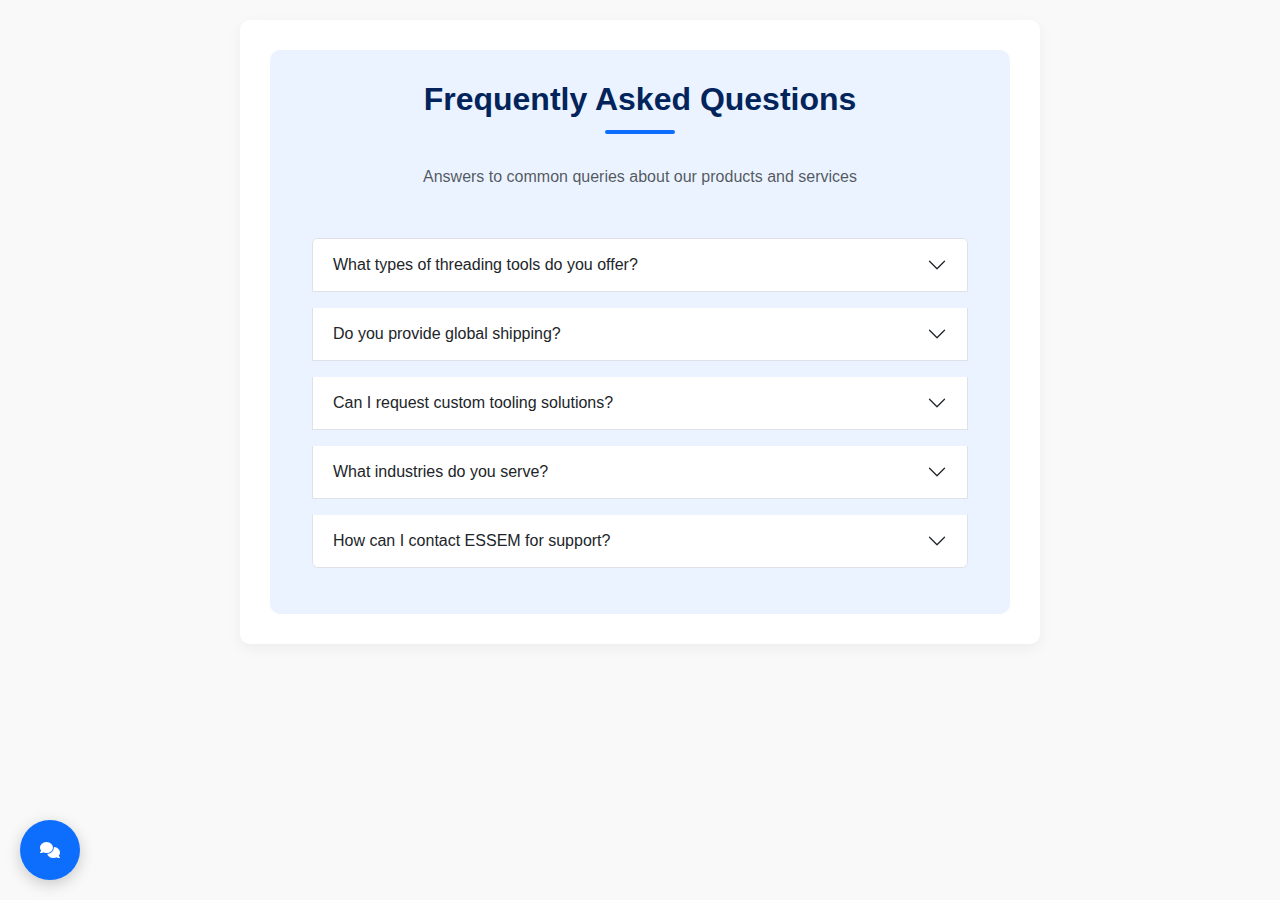
<file: chatbot.html>
<!DOCTYPE html>
<html lang="en">

<head>
    <meta charset="UTF-8">
    <meta name="viewport" content="width=device-width, initial-scale=1.0">
    <title>ESSEM Threading Tools - AI Assistant</title>
    <link href="https://cdn.jsdelivr.net/npm/bootstrap@5.3.0/dist/css/bootstrap.min.css" rel="stylesheet">
    <link rel="stylesheet" href="https://cdnjs.cloudflare.com/ajax/libs/font-awesome/6.4.0/css/all.min.css">
    <style>
        :root {
            --primary-blue: #02245B;
            --accent-blue: #0d6efd;
            --light-blue: #eaf3ff;
            --dark-gray: #333;
            --medium-gray: #666;
            --light-gray: #f8f9fa;
        }

        body {
            font-family: 'Segoe UI', Tahoma, Geneva, Verdana, sans-serif;
            color: var(--dark-gray);
            line-height: 1.6;
            background-color: #f9f9f9;
            padding: 20px;
        }

        .section-title {
            font-weight: bold;
            color: var(--primary-blue);
            margin-bottom: 30px;
            position: relative;
            display: inline-block;
        }

        .section-title::after {
            content: "";
            display: block;
            width: 70px;
            height: 4px;
            background: var(--accent-blue);
            margin: 12px auto 0;
            border-radius: 2px;
        }

        /* Chatbot Styles */
        .chatbot-container {
            position: fixed;
            bottom: 20px;
            left: 20px;
            z-index: 1000;
        }

        .chatbot-btn {
            width: 60px;
            height: 60px;
            border-radius: 50%;
            background: var(--accent-blue);
            color: white;
            border: none;
            box-shadow: 0 4px 15px rgba(0, 0, 0, 0.2);
            cursor: pointer;
            display: flex;
            align-items: center;
            justify-content: center;
            transition: all 0.3s ease;
        }

        .chatbot-btn:hover {
            background: var(--primary-blue);
            transform: scale(1.05);
        }

        .chatbot-window {
            position: absolute;
            bottom: 70px;
            left: 0;
            width: 350px;
            height: 500px;
            background: white;
            border-radius: 15px;
            box-shadow: 0 5px 25px rgba(0, 0, 0, 0.15);
            display: none;
            flex-direction: column;
            overflow: hidden;
        }

        .chatbot-header {
            background: var(--primary-blue);
            color: white;
            padding: 15px;
            display: flex;
            justify-content: space-between;
            align-items: center;
        }

        .chatbot-title {
            font-weight: 600;
            font-size: 1.1rem;
        }

        .chatbot-close {
            background: none;
            border: none;
            color: white;
            cursor: pointer;
            font-size: 1.2rem;
        }

        .chatbot-messages {
            flex: 1;
            padding: 15px;
            overflow-y: auto;
            display: flex;
            flex-direction: column;
            gap: 10px;
        }

        .message {
            max-width: 80%;
            padding: 10px 15px;
            border-radius: 18px;
            font-size: 0.9rem;
            line-height: 1.4;
        }

        .bot-message {
            background: var(--light-blue);
            align-self: flex-start;
            border-bottom-left-radius: 5px;
        }

        .user-message {
            background: var(--accent-blue);
            color: white;
            align-self: flex-end;
            border-bottom-right-radius: 5px;
        }

        .chatbot-input {
            display: flex;
            padding: 15px;
            border-top: 1px solid #eee;
        }

        .chatbot-input input {
            flex: 1;
            border: 1px solid #ddd;
            border-radius: 20px;
            padding: 10px 15px;
            outline: none;
        }

        .chatbot-input button {
            background: var(--accent-blue);
            color: white;
            border: none;
            border-radius: 50%;
            width: 40px;
            height: 40px;
            margin-left: 10px;
            cursor: pointer;
            display: flex;
            align-items: center;
            justify-content: center;
        }

        .quick-actions {
            display: flex;
            flex-wrap: wrap;
            gap: 8px;
            padding: 10px 15px;
            border-top: 1px solid #eee;
        }

        .quick-action-btn {
            background: var(--light-blue);
            border: 1px solid var(--accent-blue);
            color: var(--primary-blue);
            border-radius: 15px;
            padding: 5px 12px;
            font-size: 0.8rem;
            cursor: pointer;
            transition: all 0.2s ease;
        }

        .quick-action-btn:hover {
            background: var(--accent-blue);
            color: white;
        }

        .call-btn {
            background: #28a745;
            color: white;
            border: none;
            border-radius: 20px;
            padding: 8px 15px;
            display: flex;
            align-items: center;
            gap: 5px;
            cursor: pointer;
            transition: all 0.2s ease;
            width: 100%;
            justify-content: center;
            margin-top: 10px;
        }

        .call-btn:hover {
            background: #218838;
        }

        .typing-indicator {
            display: none;
            align-self: flex-start;
            background: var(--light-blue);
            padding: 10px 15px;
            border-radius: 18px;
            border-bottom-left-radius: 5px;
            font-style: italic;
            color: var(--medium-gray);
        }

        .chatbot-footer {
            padding: 8px 15px;
            text-align: center;
            font-size: 0.7rem;
            color: var(--medium-gray);
            border-top: 1px solid #eee;
            background: #f9f9f9;
        }

        /* FAQ Section */
        .accordion-button:not(.collapsed) {
            background-color: var(--light-blue);
            color: var(--primary-blue);
        }

        .accordion-button:focus {
            box-shadow: none;
            border-color: rgba(0, 0, 0, .125);
        }

        .demo-container {
            max-width: 800px;
            margin: 0 auto;
            background: white;
            padding: 30px;
            border-radius: 10px;
            box-shadow: 0 5px 15px rgba(0, 0, 0, 0.05);
        }
    </style>
</head>

<body>
    <div class="demo-container">
        <!-- FAQ Section -->
        <section id="faq" class="py-5" style="background: #eaf3ff; border-radius: 10px; padding: 30px !important;">
            <div class="container">
                <!-- Section Title -->
                <div class="text-center mb-5">
                    <h2 class="fw-bold section-title">Frequently Asked Questions</h2>
                    <p class="text-muted">Answers to common queries about our products and services</p>
                </div>

                <div class="accordion" id="faqAccordion">
                    <!-- FAQ Item 1 -->
                    <div class="accordion-item mb-3">
                        <h2 class="accordion-header" id="faqHeading1">
                            <button class="accordion-button collapsed" type="button" data-bs-toggle="collapse"
                                data-bs-target="#faqCollapse1" aria-expanded="false" aria-controls="faqCollapse1">
                                What types of threading tools do you offer?
                            </button>
                        </h2>
                        <div id="faqCollapse1" class="accordion-collapse collapse" aria-labelledby="faqHeading1"
                            data-bs-parent="#faqAccordion">
                            <div class="accordion-body">
                                We provide a wide range of precision threading tools, including taps, dies, reamers,
                                drills, and
                                custom-engineered solutions for diverse industrial applications.
                            </div>
                        </div>
                    </div>

                    <!-- FAQ Item 2 -->
                    <div class="accordion-item mb-3">
                        <h2 class="accordion-header" id="faqHeading2">
                            <button class="accordion-button collapsed" type="button" data-bs-toggle="collapse"
                                data-bs-target="#faqCollapse2" aria-expanded="false" aria-controls="faqCollapse2">
                                Do you provide global shipping?
                            </button>
                        </h2>
                        <div id="faqCollapse2" class="accordion-collapse collapse" aria-labelledby="faqHeading2"
                            data-bs-parent="#faqAccordion">
                            <div class="accordion-body">
                                Yes, ESSEM Threading Tools ships worldwide. We ensure that all products are carefully
                                packaged and
                                delivered to maintain precision and quality.
                            </div>
                        </div>
                    </div>

                    <!-- FAQ Item 3 -->
                    <div class="accordion-item mb-3">
                        <h2 class="accordion-header" id="faqHeading3">
                            <button class="accordion-button collapsed" type="button" data-bs-toggle="collapse"
                                data-bs-target="#faqCollapse3" aria-expanded="false" aria-controls="faqCollapse3">
                                Can I request custom tooling solutions?
                            </button>
                        </h2>
                        <div id="faqCollapse3" class="accordion-collapse collapse" aria-labelledby="faqHeading3"
                            data-bs-parent="#faqAccordion">
                            <div class="accordion-body">
                                Absolutely! We specialize in custom-engineered tools designed to meet your specific
                                machining
                                requirements. Contact our technical team for guidance.
                            </div>
                        </div>
                    </div>

                    <!-- FAQ Item 4 -->
                    <div class="accordion-item mb-3">
                        <h2 class="accordion-header" id="faqHeading4">
                            <button class="accordion-button collapsed" type="button" data-bs-toggle="collapse"
                                data-bs-target="#faqCollapse4" aria-expanded="false" aria-controls="faqCollapse4">
                                What industries do you serve?
                            </button>
                        </h2>
                        <div id="faqCollapse4" class="accordion-collapse collapse" aria-labelledby="faqHeading4"
                            data-bs-parent="#faqAccordion">
                            <div class="accordion-body">
                                Our tools are used across automotive, aerospace, manufacturing, and precision
                                engineering industries
                                worldwide.
                            </div>
                        </div>
                    </div>

                    <!-- FAQ Item 5 -->
                    <div class="accordion-item mb-3">
                        <h2 class="accordion-header" id="faqHeading5">
                            <button class="accordion-button collapsed" type="button" data-bs-toggle="collapse"
                                data-bs-target="#faqCollapse5" aria-expanded="false" aria-controls="faqCollapse5">
                                How can I contact ESSEM for support?
                            </button>
                        </h2>
                        <div id="faqCollapse5" class="accordion-collapse collapse" aria-labelledby="faqHeading5"
                            data-bs-parent="#faqAccordion">
                            <div class="accordion-body">
                                You can reach us via phone at +91 91767 81907 / +91 97879 38377 or email at <a
                                    href="mailto:essemtools@gmail.com">essemtools@gmail.com</a>. Our team is happy to
                                assist you.
                            </div>
                        </div>
                    </div>
                </div>
            </div>
        </section>
    </div>

    <!-- ChatBot Container -->
    <div class="chatbot-container">
        <button class="chatbot-btn" id="chatbotToggle">
            <i class="fas fa-comments"></i>
        </button>

        <div class="chatbot-window" id="chatbotWindow">
            <div class="chatbot-header">
                <div class="chatbot-title">ESSEM Assistant</div>
                <button class="chatbot-close" id="chatbotClose">
                    <i class="fas fa-times"></i>
                </button>
            </div>

            <div class="chatbot-messages" id="chatbotMessages">
                <!-- Messages will be added here dynamically -->
            </div>

            <div class="typing-indicator" id="typingIndicator">
                ESSEM Assistant is typing...
            </div>

            <div class="quick-actions" id="quickActions">
                <button class="quick-action-btn" data-question="products">Our Products</button>
                <button class="quick-action-btn" data-question="pricing">Pricing</button>
                <button class="quick-action-btn" data-question="shipping">Shipping Info</button>
                <button class="quick-action-btn" data-question="support">Contact Support</button>
            </div>

            <div class="call-btn-container" style="padding: 10px 15px;">
                <a href="tel:+919176781907" style="text-decoration: none;">
                    <button class="call-btn" id="callBtn">
                        <i class="fas fa-phone"></i> Call Us Now: +91 91767 81907
                    </button>
                </a>
            </div>

            <div class="chatbot-input">
                <input type="text" id="chatbotInput" placeholder="Ask about our products...">
                <button id="sendMessage">
                    <i class="fas fa-paper-plane"></i>
                </button>
            </div>

            <div class="chatbot-footer">
                Powered by ZolangNexora
            </div>
        </div>
    </div>

    <script src="https://cdn.jsdelivr.net/npm/bootstrap@5.3.0/dist/js/bootstrap.bundle.min.js"></script>
    <script>
        document.addEventListener('DOMContentLoaded', function () {
            // DOM Elements
            const chatbotToggle = document.getElementById('chatbotToggle');
            const chatbotWindow = document.getElementById('chatbotWindow');
            const chatbotClose = document.getElementById('chatbotClose');
            const chatbotMessages = document.getElementById('chatbotMessages');
            const chatbotInput = document.getElementById('chatbotInput');
            const sendMessage = document.getElementById('sendMessage');
            const typingIndicator = document.getElementById('typingIndicator');
            const quickActions = document.getElementById('quickActions');
            const callBtn = document.getElementById('callBtn');

            // Chat state
            let isWaitingForResponse = false;

            // Auto welcome message
            setTimeout(() => {
                if (!sessionStorage.getItem('chatbotWelcomed')) {
                    addBotMessage("Hello! I'm your ESSEM Assistant, powered by DeepSeek AI. I can help you with product information, pricing, shipping, and more. How can I assist you today?");
                    sessionStorage.setItem('chatbotWelcomed', 'true');
                }
            }, 1000);

            // Toggle chatbot window
            chatbotToggle.addEventListener('click', function () {
                chatbotWindow.style.display = 'flex';
                chatbotInput.focus();
            });

            chatbotClose.addEventListener('click', function () {
                chatbotWindow.style.display = 'none';
            });

            // Send message function
            function sendUserMessage() {
                const message = chatbotInput.value.trim();
                if (message && !isWaitingForResponse) {
                    addUserMessage(message);
                    chatbotInput.value = '';
                    isWaitingForResponse = true;

                    // Show typing indicator
                    typingIndicator.style.display = 'block';
                    scrollToBottom();

                    // Simulate bot response after delay
                    setTimeout(() => {
                        typingIndicator.style.display = 'none';
                        processUserMessage(message);
                        isWaitingForResponse = false;
                    }, 1500);
                }
            }

            // Send message on button click
            sendMessage.addEventListener('click', sendUserMessage);

            // Send message on Enter key
            chatbotInput.addEventListener('keypress', function (e) {
                if (e.key === 'Enter') {
                    sendUserMessage();
                }
            });

            // Quick action buttons
            document.querySelectorAll('.quick-action-btn').forEach(button => {
                button.addEventListener('click', function () {
                    const question = this.getAttribute('data-question');
                    let message = '';

                    switch (question) {
                        case 'products':
                            message = "What products do you offer?";
                            break;
                        case 'pricing':
                            message = "Can you provide pricing information?";
                            break;
                        case 'shipping':
                            message = "What are your shipping options?";
                            break;
                        case 'support':
                            message = "How can I contact support?";
                            break;
                    }

                    chatbotInput.value = message;
                    sendUserMessage();
                });
            });

            // Call button
            callBtn.addEventListener('click', function () {
                addBotMessage("Connecting you to our support team at +91 91767 81907. You can also save this number for future reference.");
                // In a real implementation, this would initiate a phone call
                // window.location.href = 'tel:+919176781907';

                // Show a confirmation message
                setTimeout(() => {
                    addBotMessage("If you prefer, you can also email us at essemtools@gmail.com for non-urgent inquiries.");
                }, 2000);
            });

            // Add user message to chat
            function addUserMessage(text) {
                const messageDiv = document.createElement('div');
                messageDiv.className = 'message user-message';
                messageDiv.textContent = text;
                chatbotMessages.appendChild(messageDiv);
                scrollToBottom();
            }

            // Add bot message to chat
            function addBotMessage(text) {
                const messageDiv = document.createElement('div');
                messageDiv.className = 'message bot-message';
                messageDiv.textContent = text;
                chatbotMessages.appendChild(messageDiv);
                scrollToBottom();
            }

            // Scroll to bottom of messages
            function scrollToBottom() {
                chatbotMessages.scrollTop = chatbotMessages.scrollHeight;
            }

            // Process user message and generate response
            function processUserMessage(message) {
                const lowerMessage = message.toLowerCase();

                // Check for FAQ-related questions
                if (lowerMessage.includes('product') || lowerMessage.includes('offer') || lowerMessage.includes('tool')) {
                    addBotMessage("We offer a comprehensive range of precision threading tools including:\n\n• Threading Taps & Dies\n• Drills & Reamers\n• End Mills\n• Boring Systems\n• Micro-boring Heads\n• Shrink-fit Tooling\n\nAll our tools are engineered for precision and durability in industrial applications.");

                    // Suggest checking FAQ
                    setTimeout(() => {
                        addBotMessage("You can find detailed information about our products in the FAQ section above.");
                    }, 1000);
                }
                else if (lowerMessage.includes('price') || lowerMessage.includes('cost') || lowerMessage.includes('how much')) {
                    addBotMessage("Our pricing varies based on product specifications, materials, and order quantity. For accurate pricing information, I recommend:\n\n1. Contacting our sales team directly\n2. Requesting a quote for specific products\n3. Checking our current promotions\n\nWould you like me to connect you with our sales team?");
                }
                else if (lowerMessage.includes('ship') || lowerMessage.includes('deliver') || lowerMessage.includes('shipping')) {
                    addBotMessage("We provide reliable global shipping with the following options:\n\n• Standard Shipping (7-14 business days)\n• Express Shipping (3-5 business days)\n• Priority Shipping (1-2 business days)\n\nAll products are carefully packaged to maintain precision and quality during transit. Shipping costs vary by destination and order size.");
                }
                else if (lowerMessage.includes('custom') || lowerMessage.includes('special') || lowerMessage.includes('bespoke')) {
                    addBotMessage("Yes! We specialize in custom-engineered tooling solutions. Our technical team can design tools specifically for your unique machining requirements, materials, and applications.");

                    setTimeout(() => {
                        addBotMessage("To discuss custom solutions, please contact our technical team who will guide you through the design and specification process.");
                    }, 1000);
                }
                else if (lowerMessage.includes('contact') || lowerMessage.includes('support') || lowerMessage.includes('help') || lowerMessage.includes('call')) {
                    addBotMessage("You can reach our team through multiple channels:\n\n📞 Phone: +91 91767 81907 / +91 97879 38377\n✉️ Email: essemtools@gmail.com\n📍 Address: 142-A,Ramachandra Rao IAS Road, \nNear Toll Plazza, Royappa Nagar,\nChennai, Tamil Nadu 600048.\n\nOur support hours are Monday-Saturday, 9 AM - 5.301 PM IST.");
                }
                else if (lowerMessage.includes('industry') || lowerMessage.includes('serve') || lowerMessage.includes('client')) {
                    addBotMessage("We serve a diverse range of industries worldwide:\n\n• Automotive Manufacturing\n• Aerospace Engineering\n• General Manufacturing\n• Precision Engineering\n• Industrial Equipment\n• Defense Sector\n\nOur tools are trusted for their precision and reliability across these sectors.");
                }
                else if (lowerMessage.includes('hello') || lowerMessage.includes('hi') || lowerMessage.includes('hey')) {
                    addBotMessage("Hello! I'm your ESSEM Assistant, powered by DeepSeek AI. I'm here to help you with information about our threading tools, pricing, shipping, and technical support. What would you like to know?");
                }
                else if (lowerMessage.includes('thank') || lowerMessage.includes('thanks')) {
                    addBotMessage("You're welcome! I'm glad I could help. Is there anything else you'd like to know about ESSEM Threading Tools?");
                }
                else {
                    // Default response for unrecognized queries
                    addBotMessage("I'm here to help with information about ESSEM Threading Tools. You can ask me about:\n\n• Our product range\n• Pricing and quotes\n• Shipping information\n• Custom tooling solutions\n• Technical support\n\nOr use the quick action buttons above for common questions.");
                }
            }
        });
    </script>
</body>

</html>
</file>
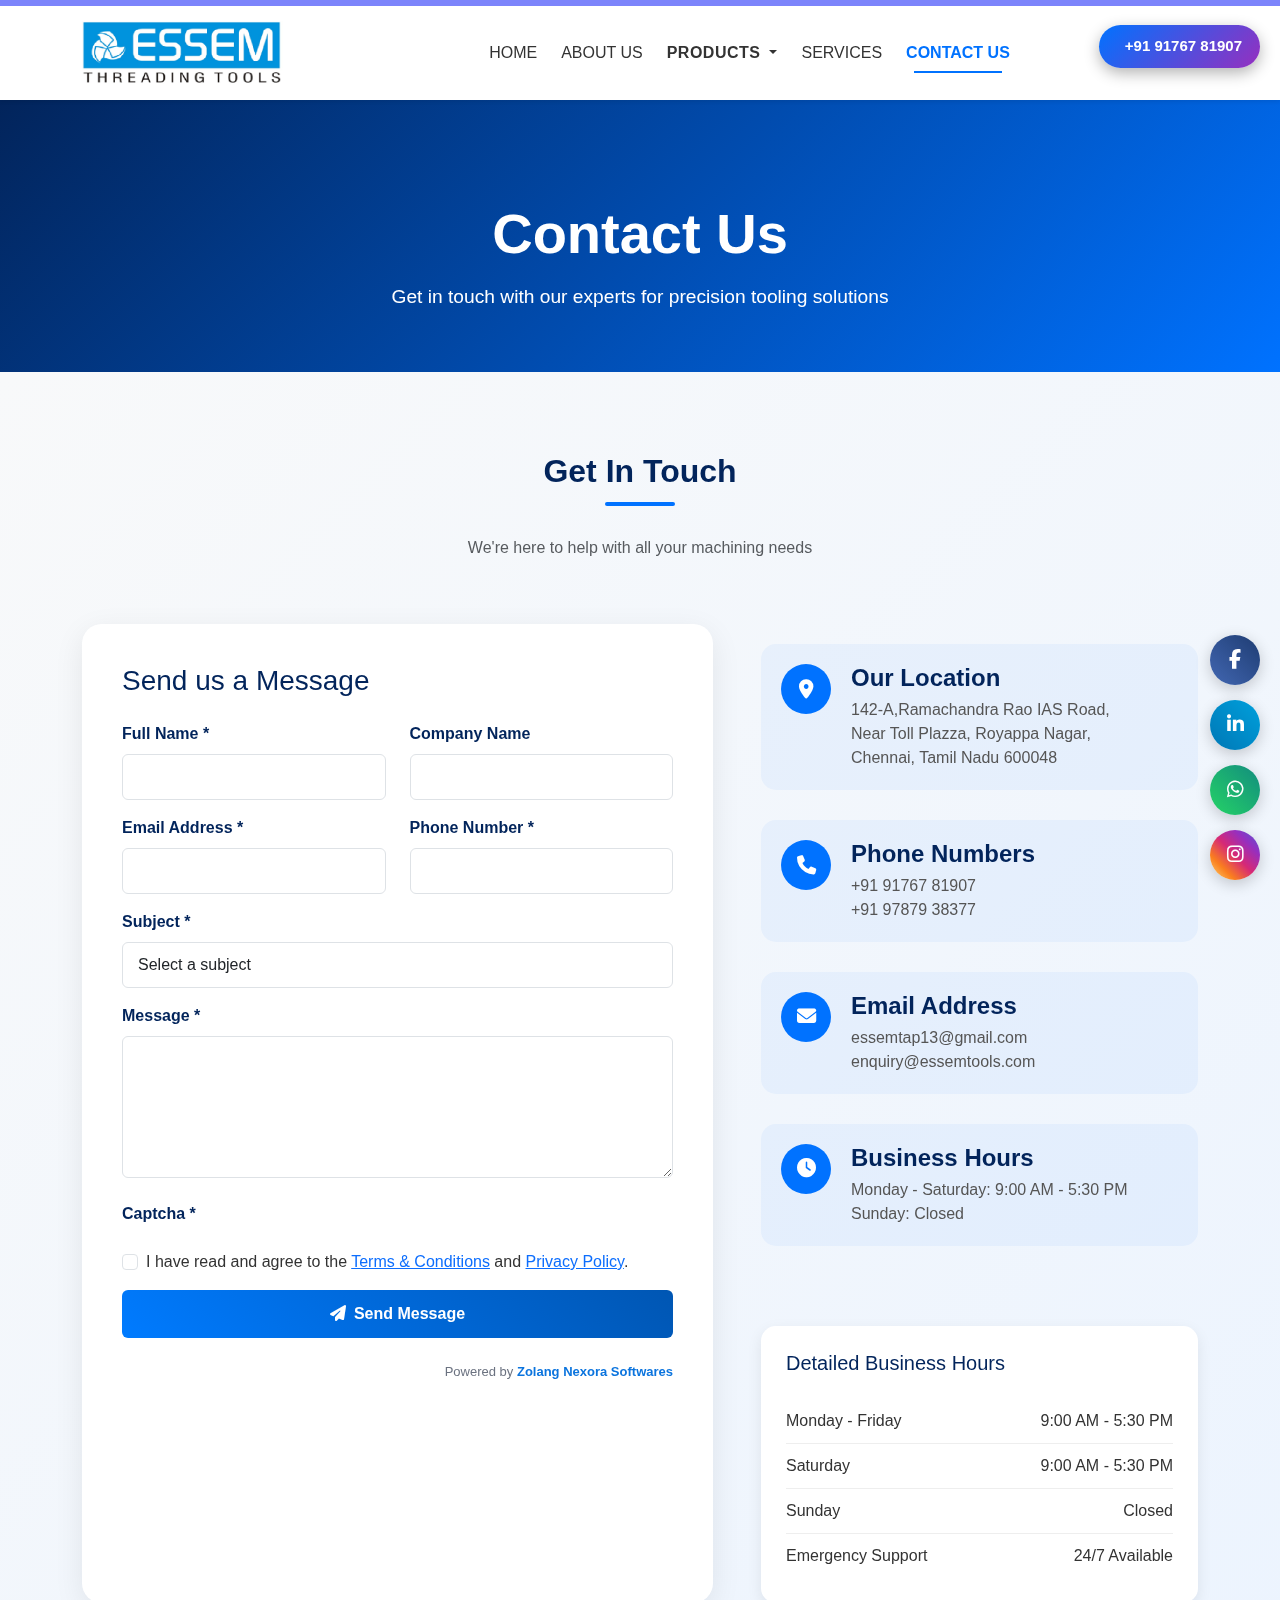
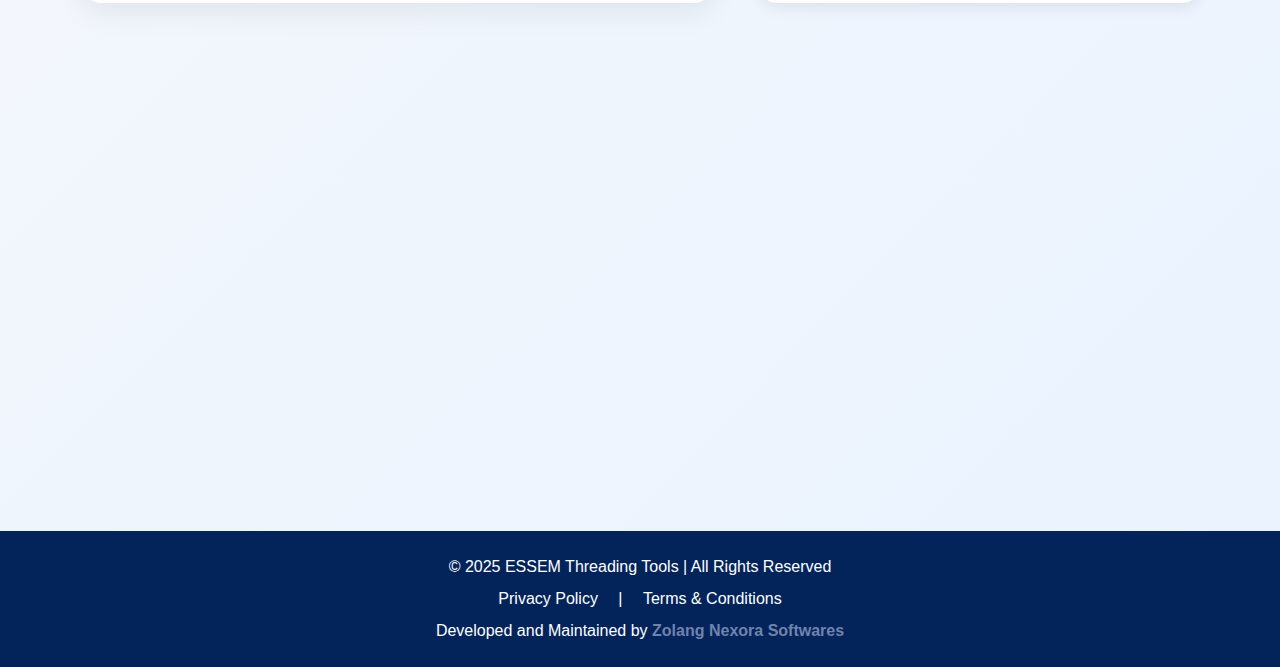
<file: contact.html>
<!DOCTYPE html>
<html lang="en">

<head>
  <meta charset="UTF-8">
  <meta name="viewport" content="width=device-width, initial-scale=1.0">
  <title>Contact Us - ESSEM Threading Tools</title>
  <!-- Bootstrap CSS -->
  <link href="https://cdn.jsdelivr.net/npm/bootstrap@5.3.2/dist/css/bootstrap.min.css" rel="stylesheet">
  <!-- Font Awesome -->
  <link href="https://cdnjs.cloudflare.com/ajax/libs/font-awesome/6.5.0/css/all.min.css" rel="stylesheet">
  <script src="https://js.hcaptcha.com/1/api.js" async defer></script>
  <!-- AOS CSS -->
  <link href="https://unpkg.com/aos@2.3.1/dist/aos.css" rel="stylesheet">

  <style>
    :root {
      --primary-blue: #02245B;
      --accent-blue: #0d6efd;
      --light-blue: #eaf3ff;
    }

    body {
      font-family: 'Segoe UI', sans-serif;
      color: #333;
    }

    .navbar {
      box-shadow: 0 2px 10px rgba(0, 0, 0, 0.08);
    }

    .navbar-brand img {
      height: 48px;
      width: auto;
    }

    .navbar-nav .nav-link {
      color: #333;
      font-weight: 500;
      padding: 0.5rem 1rem;
      margin: 0 0.25rem;
      border-radius: 4px;
      transition: all 0.3s ease;
      position: relative;
    }

    .navbar-nav .nav-link:hover {
      color: var(--accent-blue);
      background-color: rgba(13, 110, 253, 0.05);
    }

    .navbar-nav .nav-link.active {
      color: var(--accent-blue);
      font-weight: 600;
    }

    .navbar-nav .nav-link.active::after {
      content: '';
      position: absolute;
      bottom: 0;
      left: 1rem;
      right: 1rem;
      height: 2px;
      background-color: var(--accent-blue);
    }

    .page-hero {
      background: linear-gradient(135deg, var(--primary-blue), var(--accent-blue));
      color: white;
      padding: 100px 0 60px;
      text-align: center;
    }

    .page-hero h1 {
      font-size: 3.5rem;
      font-weight: 700;
      margin-bottom: 1rem;
    }

    .page-hero p {
      font-size: 1.2rem;
      max-width: 700px;
      margin: 0 auto;
    }

    .section-title {
      font-weight: bold;
      color: var(--primary-blue);
      margin-bottom: 30px;
      position: relative;
      display: inline-block;
    }

    .section-title::after {
      content: "";
      display: block;
      width: 70px;
      height: 4px;
      background: var(--accent-blue);
      margin: 12px auto 0;
      border-radius: 2px;
    }

    .contact-section {
      padding: 80px 0;
      background: linear-gradient(135deg, #f8f9fa 0%, var(--light-blue) 100%);
    }

    .contact-card {
      background: #ffffff;
      border-radius: 20px;
      padding: 40px;
      box-shadow: 0 8px 30px rgba(0, 0, 0, 0.08);
      transition: transform 0.4s ease, box-shadow 0.4s ease;
      height: 100%;
    }

    .contact-card:hover {
      transform: translateY(-5px);
      box-shadow: 0 15px 40px rgba(0, 0, 0, 0.15);
    }

    .form-control {
      border-radius: 10px;
      padding: 12px 15px;
      border: 2px solid #e9ecef;
      transition: all 0.3s ease;
    }

    .form-control:focus {
      border-color: var(--accent-blue);
      box-shadow: 0 0 0 0.2rem rgba(13, 110, 253, 0.1);
    }

    .form-label {
      font-weight: 600;
      color: var(--primary-blue);
      margin-bottom: 8px;
    }

    .btn-contact {
      background: linear-gradient(135deg, var(--accent-blue), var(--primary-blue));
      color: white;
      border: none;
      padding: 12px 40px;
      border-radius: 50px;
      font-weight: 600;
      transition: all 0.3s ease;
      width: 100%;
    }

    .btn-contact:hover {
      transform: translateY(-3px);
      box-shadow: 0 8px 20px rgba(13, 110, 253, 0.3);
      color: white;
    }

    .contact-info {
      padding: 20px 0;
    }

    .contact-item {
      display: flex;
      align-items: flex-start;
      margin-bottom: 30px;
      padding: 20px;
      background: rgba(13, 110, 253, 0.05);
      border-radius: 15px;
      transition: all 0.3s ease;
    }

    .contact-item:hover {
      background: rgba(13, 110, 253, 0.1);
      transform: translateX(5px);
    }

    .contact-icon {
      width: 50px;
      height: 50px;
      background: var(--accent-blue);
      color: white;
      border-radius: 50%;
      display: flex;
      align-items: center;
      justify-content: center;
      font-size: 1.2rem;
      margin-right: 20px;
      flex-shrink: 0;
    }

    .contact-details h4 {
      color: var(--primary-blue);
      margin-bottom: 5px;
      font-weight: 600;
    }

    .contact-details p {
      color: #555;
      margin: 0;
    }

    .contact-details a {
      color: #555;
      text-decoration: none;
      transition: color 0.3s ease;
    }

    .contact-details a:hover {
      color: var(--accent-blue);
    }

    .map-container {
      border-radius: 15px;
      overflow: hidden;
      box-shadow: 0 8px 30px rgba(0, 0, 0, 0.1);
      height: 400px;
    }

    .social-links {
      display: flex;
      gap: 15px;
      margin-top: 30px;
    }

    .social-link {
      width: 45px;
      height: 45px;
      background: var(--accent-blue);
      color: white;
      border-radius: 50%;
      display: flex;
      align-items: center;
      justify-content: center;
      text-decoration: none;
      transition: all 0.3s ease;
    }

    .social-link:hover {
      transform: translateY(-3px);
      background: var(--primary-blue);
      color: white;
    }

    .business-hours {
      background: white;
      padding: 25px;
      border-radius: 15px;
      box-shadow: 0 5px 15px rgba(0, 0, 0, 0.08);
      margin-top: 30px;
    }

    .hours-item {
      display: flex;
      justify-content: space-between;
      padding: 10px 0;
      border-bottom: 1px solid #eee;
    }

    .hours-item:last-child {
      border-bottom: none;
    }

    .alert {
      border-radius: 10px;
      border: none;
      padding: 15px 20px;
    }

    .alert-success {
      background: #d1edff;
      color: var(--primary-blue);
      border-left: 4px solid var(--accent-blue);
    }

    .alert-danger {
      background: #ffe6e6;
      color: #dc3545;
      border-left: 4px solid #dc3545;
    }

    footer {
      background: var(--primary-blue);
      color: white;
      padding: 40px 0 20px;
    }

    footer a {
      color: #fff;
      text-decoration: none;
      transition: color 0.3s ease;
    }

    footer a:hover {
      color: var(--accent-blue);
    }

    @media (max-width: 768px) {
      .page-hero h1 {
        font-size: 2.5rem;
      }

      .contact-card {
        padding: 30px 20px;
      }

      .contact-item {
        padding: 15px;
      }
    }
  </style>
</head>

<body>
  <!-- ///////////////////////////////////////////////////HEAD///////////////////////////// -->

  <!-- ✅ Modern Responsive Navbar (Fully Working Hamburger + Auto Close + Call Button) -->
  <nav class="navbar navbar-expand-lg navbar-light bg-white sticky-top shadow-sm">
    <div class="container">
      <!-- Brand Logo -->
      <a class="navbar-brand" href="index.html">
        <img src="images/essem-logo.png" alt="ESSEM" class="img-fluid" style="height:68px;">
      </a>

      <!-- Hamburger Button -->
      <button class="navbar-toggler" type="button" data-bs-toggle="collapse" data-bs-target="#navbarNav"
        aria-controls="navbarNav" aria-expanded="false" aria-label="Toggle navigation">
        <span class="navbar-toggler-icon"></span>
      </button>

      <!-- Nav Links -->
      <div class="collapse navbar-collapse justify-content-center" id="navbarNav">
        <ul class="navbar-nav fw-semibold">
          <li class="nav-item"><a class="nav-link" href="index.html">HOME</a></li>
          <li class="nav-item"><a class="nav-link" href="about.html">ABOUT US</a></li>

          <!-- ✅ Products Dropdown (Modern Look) -->
          <li class="nav-item dropdown" style="position: relative;">
            <a class="nav-link dropdown-toggle" href="products.html" id="navbarDropdown" role="button"
              data-bs-toggle="dropdown" aria-expanded="false"
              style="font-weight:600; letter-spacing:0.5px; transition: all 0.3s ease;">
              PRODUCTS
            </a>
            <ul class="dropdown-menu border-0 shadow-lg rounded-3 mt-2" aria-labelledby="navbarDropdown"
              style="min-width: 260px; background: #ffffff; padding: 10px 0; border-radius: 12px; box-shadow: 0 6px 18px rgba(0,0,0,0.15);">

              <li>
                <a class="dropdown-item d-flex align-items-center" href="products.html#standard-apps"
                  style="padding:10px 18px; font-weight:500; color:#333; transition:all 0.3s ease; border-radius:8px;">
                  <i class="bi bi-tools me-2" style="color:#007bff; font-size:1.1rem;"></i>
                  Standard & Application Tools
                </a>
              </li>

              <li>
                <a class="dropdown-item d-flex align-items-center" href="products.html#special-tools"
                  style="padding:10px 18px; font-weight:500; color:#333; transition:all 0.3s ease; border-radius:8px;">
                  <i class="bi bi-gear-wide-connected me-2" style="color:#6f42c1; font-size:1.1rem;"></i>
                  Special Cutting Tools
                </a>
              </li>

              <li>
                <a class="dropdown-item d-flex align-items-center" href="products.html#coolant-lubricant"
                  style="padding:10px 18px; font-weight:500; color:#333; transition:all 0.3s ease; border-radius:8px;">
                  <i class="bi bi-droplet-half me-2" style="color:#0dcaf0; font-size:1.1rem;"></i>
                  Coolant and Lubricants
                </a>
              </li>

              <li>
                <a class="dropdown-item d-flex align-items-center" href="products.html#gauges"
                  style="padding:10px 18px; font-weight:500; color:#333; transition:all 0.3s ease; border-radius:8px;">
                  <i class="bi bi-speedometer2 me-2" style="color:#fd7e14; font-size:1.1rem;"></i>
                  Gauges
                </a>
              </li>

              <li>
                <a class="dropdown-item d-flex align-items-center" href="products.html#turning-milling"
                  style="padding:10px 18px; font-weight:500; color:#333; transition:all 0.3s ease; border-radius:8px;">
                  <i class="bi bi-nut me-2" style="color:#198754; font-size:1.1rem;"></i>
                  Turning & Milling Tools
                </a>
              </li>
            </ul>
          </li>

          <!-- Add this small inline script for hover effect -->
          <script>
            document.querySelectorAll('.dropdown-item').forEach(item => {
              item.addEventListener('mouseenter', () => {
                item.style.background = 'rgba(2, 28, 91, 0.1)';
                item.style.transform = 'translateX(4px)';
              });
              item.addEventListener('mouseleave', () => {
                item.style.background = 'transparent';
                item.style.transform = 'translateX(0)';
              });
            });
          </script>


          <li class="nav-item"><a class="nav-link" href="services.html">SERVICES</a></li>
          <li class="nav-item"><a class="nav-link active" href="contact.html">CONTACT US</a></li>
        </ul>

      </div>
    </div>
    <!-- Floating Call Button -->
    <a href="tel:+919176781907" class="call-button">
      <i class="bi bi-telephone-fill"></i> +91&nbsp;91767&nbsp;81907
    </a>
  </nav>

  <!-- ✅ Styles -->
  <style>
    :root {
      --accent-blue: #0072ff;
    }

    .navbar {
      border-top: 6px solid rgb(124, 132, 251);
      transition: background-color 0.3s ease, box-shadow 0.3s ease;
    }

    .navbar.scrolled {
      background-color: #ffffffee;
      box-shadow: 0 2px 10px rgba(0, 0, 0, 0.1);
    }

    /* Nav Links */
    .navbar-nav .nav-link {
      color: #333;
      font-weight: 500;
      padding: 0.5rem 1rem;
      margin: 0 0.25rem;
      border-radius: 4px;
      transition: all 0.3s ease;
      position: relative;
    }

    .navbar-nav .nav-link:hover {
      color: var(--accent-blue);
      background-color: rgba(13, 110, 253, 0.05);
    }

    .navbar-nav .nav-link.active {
      color: var(--accent-blue);
      font-weight: 600;
    }

    .navbar-nav .nav-link.active::after {
      content: '';
      position: absolute;
      bottom: 0;
      left: 1rem;
      right: 1rem;
      height: 2px;
      background-color: var(--accent-blue);
    }

    /* ✅ Animated Call Button */
    .call-button {
      position: fixed;
      top: 25px;
      right: 20px;
      background: linear-gradient(135deg, #0072ff, #962fbf);
      color: #fff;
      padding: 10px 18px;
      border-radius: 50px;
      text-decoration: none;
      font-weight: bold;
      font-size: 15px;
      box-shadow: 0 5px 15px rgba(0, 0, 0, 0.3);
      z-index: 1050;
      display: flex;
      align-items: center;
      gap: 8px;
      transition: all 0.3s ease;
      animation: pulse 2s infinite;
    }

    .call-button:hover {
      transform: scale(1.05);
      box-shadow: 0 8px 20px rgba(0, 0, 0, 0.4);
      animation: none;
    }

    @keyframes pulse {
      0% {
        box-shadow: 0 0 0 0 rgba(0, 114, 255, 0.7);
      }

      70% {
        box-shadow: 0 0 0 10px rgba(0, 114, 255, 0);
      }

      100% {
        box-shadow: 0 0 0 0 rgba(0, 114, 255, 0);
      }
    }

    @media (max-width: 991px) {
      .call-button {
        display: none;
      }
    }
  </style>

  <!-- ✅ Bootstrap Bundle (JS + Popper) -->
  <script src="https://cdn.jsdelivr.net/npm/bootstrap@5.3.3/dist/js/bootstrap.bundle.min.js"></script>

  <!-- ✅ Custom JS -->
  <script>
    // Navbar scroll effect
    window.addEventListener('scroll', () => {
      const navbar = document.querySelector('.navbar');
      if (window.scrollY > 50) navbar.classList.add('scrolled');
      else navbar.classList.remove('scrolled');
    });

    // Close mobile menu when clicking any nav link
    document.querySelectorAll('.navbar-nav .nav-link').forEach(link => {
      link.addEventListener('click', () => {
        const navbarCollapse = document.querySelector('#navbarNav');
        const bsCollapse = bootstrap.Collapse.getInstance(navbarCollapse);
        if (bsCollapse && window.innerWidth < 992) {
          bsCollapse.hide();
        }
      });
    });
  </script>
  <!-- ///////////////////////////////////////////////////HEAD///////////////////////////// -->
  <!-- Page Hero -->
  <section class="page-hero">
    <div class="container">
      <h1 data-aos="fade-down">Contact Us</h1>
      <p data-aos="fade-up" data-aos-delay="200">Get in touch with our experts for precision tooling solutions</p>
    </div>
  </section>

  <!-- Contact Section -->
  <section class="contact-section">
    <div class="container">
      <div class="row">
        <div class="col-12 text-center mb-5" data-aos="fade-up">
          <h2 class="section-title">Get In Touch</h2>
          <p class="text-muted">We're here to help with all your machining needs</p>
        </div>
      </div>

      <!-- Alert Messages -->
      <div id="formAlerts"></div>

      <div class="row g-5">
        <!-- Contact Form -->
        <div class="col-lg-7" data-aos="fade-right">
          <div class="contact-card">
            <h3 class="mb-4" style="color: var(--primary-blue);">Send us a Message</h3>
            <form id="contactForm" action="contact.php" method="POST">
              <div class="row">
                <div class="col-md-6 mb-3">
                  <label for="name" class="form-label">Full Name *</label>
                  <input type="text" class="form-control" id="name" name="name" required>
                </div>
                <div class="col-md-6 mb-3">
                  <label for="company" class="form-label">Company Name</label>
                  <input type="text" class="form-control" id="company" name="company">
                </div>
              </div>
              <div class="row">
                <div class="col-md-6 mb-3">
                  <label for="email" class="form-label">Email Address *</label>
                  <input type="email" class="form-control" id="email" name="email" required>
                </div>
                <div class="col-md-6 mb-3">
                  <label for="phone" class="form-label">Phone Number *</label>
                  <input type="tel" class="form-control" id="phone" name="phone" required>
                </div>
              </div>
              <div class="mb-3">
                <label for="subject" class="form-label">Subject *</label>
                <select class="form-control" id="subject" name="subject" required>
                  <option value="">Select a subject</option>
                  <option value="Product Inquiry">Product Inquiry</option>
                  <option value="Technical Support">Technical Support</option>
                  <option value="Service Request">Service Request</option>
                  <option value="Partnership">Partnership</option>
                  <option value="General Inquiry">General Inquiry</option>
                  <option value="Custom Tooling">Custom Tooling</option>
                  <option value="Others">Others</option>
                </select>
              </div>
              <div class="mb-4">
                <label for="message" class="form-label">Message *</label>
                <textarea class="form-control" id="message" name="message" rows="5" required></textarea>
              </div>
              <!-- Google reCAPTCHA -->
              <div class="col-md-6 mb-3">
                <label class="form-label">Captcha *</label>
                <div class="h-captcha" data-sitekey="ae42bd10-136c-4bf6-ac84-0044782ebec6"></div>
              </div>

              <!-- Agree to Terms & Privacy -->
              <div class="col-md-12 mb-3">
                <div class="form-check">
                  <input class="form-check-input" type="checkbox" id="terms" name="terms" required>
                  <label class="form-check-label" for="terms">
                    I have read and agree to the
                    <a href="terms.html" target="_blank">Terms & Conditions</a> and
                    <a href="privacy.html" target="_blank">Privacy Policy</a>.
                  </label>
                </div>
              </div>
              <button type="submit" class="btn btn-contact">
                <i class="fas fa-paper-plane me-2"></i>Send Message
              </button>
            </form>
            <style>
              .alert {
                border-radius: 8px;
                border: none;
                box-shadow: 0 2px 10px rgba(0, 0, 0, 0.1);
              }

              .btn-contact {
                background: linear-gradient(45deg, #007bff, #0056b3);
                color: white;
                border: none;
                padding: 12px 30px;
                border-radius: 6px;
                font-weight: 600;
                transition: all 0.3s ease;
              }

              .btn-contact:hover {
                transform: translateY(-2px);
                box-shadow: 0 4px 15px rgba(0, 123, 255, 0.3);
                color: white;
              }

              .btn-contact:disabled {
                opacity: 0.7;
                transform: none;
                box-shadow: none;
              }

              .form-control {
                border: 1px solid #dee2e6;
                border-radius: 6px;
                padding: 10px 15px;
                transition: all 0.3s ease;
              }

              .form-control:focus {
                border-color: #007bff;
                box-shadow: 0 0 0 0.2rem rgba(0, 123, 255, 0.25);
              }
            </style>
            <br>
            <!-- Minimal, inline-style (great for footers or small badges) -->
            <a href="https://zolangnexora.com" title="Zolang Nexora — Software Development & IT Solutions"
              style="font-family:Inter, Arial, sans-serif;font-size:13px;color:#6b7280;text-decoration:none;float: right;">
              Powered by <strong style="color:#0b74de">Zolang Nexora Softwares</strong>
            </a>
          </div>

        </div>

        <!-- Contact Information -->
        <div class="col-lg-5" data-aos="fade-left">
          <div class="contact-info">
            <div class="contact-item">
              <div class="contact-icon">
                <i class="fas fa-map-marker-alt"></i>
              </div>
              <div class="contact-details">
                <h4>Our Location</h4>
                <p>142-A,Ramachandra Rao IAS Road, <br>Near Toll Plazza, Royappa Nagar,<br>Chennai, Tamil Nadu 600048</p>

              </div>
            </div>

            <div class="contact-item">
              <div class="contact-icon">
                <i class="fas fa-phone"></i>
              </div>
              <div class="contact-details">
                <h4>Phone Numbers</h4>
                <p>
                  <a href="tel:+919176781907">+91 91767 81907</a><br>
                  <a href="tel:+919787938377">+91 97879 38377</a>
                </p>
              </div>
            </div>

            <div class="contact-item">
              <div class="contact-icon">
                <i class="fas fa-envelope"></i>
              </div>
              <div class="contact-details">
                <h4>Email Address</h4>
                <p><a href="mailto:essemtap13@gmail.com">essemtap13@gmail.com</a></p>
                <p><a href="mailto:enquiry@essemtools.com">enquiry@essemtools.com</a></p>
              </div>
            </div>

            <div class="contact-item">
              <div class="contact-icon">
                <i class="fas fa-clock"></i>
              </div>
              <div class="contact-details">
                <h4>Business Hours</h4>
                <p>Monday - Saturday: 9:00 AM - 5:30 PM<br>Sunday: Closed</p>
              </div>
            </div>

            <!-- Social Links
            <div class="social-links">
              <a href="#" class="social-link" title="Facebook">
                <i class="fab fa-facebook-f"></i>
              </a>
              <a href="#" class="social-link" title="LinkedIn">
                <i class="fab fa-linkedin-in"></i>
              </a>
              <a href="#" class="social-link" title="WhatsApp">
                <i class="fab fa-whatsapp"></i>
              </a>
              <a href="#" class="social-link" title="Instagram">
                <i class="fab fa-instagram"></i>
              </a>
            </div> -->
          </div>

          <!-- Business Hours -->
          <div class="business-hours">
            <h5 class="mb-4" style="color: var(--primary-blue);">Detailed Business Hours</h5>
            <div class="hours-item">
              <span>Monday - Friday</span>
              <span>9:00 AM - 5:30 PM</span>
            </div>
            <div class="hours-item">
              <span>Saturday</span>
              <span>9:00 AM - 5:30 PM</span>
            </div>
            <div class="hours-item">
              <span>Sunday</span>
              <span>Closed</span>
            </div>
            <div class="hours-item">
              <span>Emergency Support</span>
              <span>24/7 Available</span>
            </div>
          </div>
        </div>
      </div>

      <!-- Map Section -->
      <div class="row mt-5">
        <div class="col-12" data-aos="fade-up">
          <div class="map-container">
            <iframe
              src="https://www.google.com/maps/embed?pb=!1m18!1m12!1m3!1d3888.824690495914!2d80.0679024!3d12.918986499999999!2m3!1f0!2f0!3f0!3m2!1i1024!2i768!4f13.1!3m3!1m2!1s0x3a52f5de7fc55517%3A0xcddb7656e587c414!2sEssem%20Threading%20Tools%20Manufacturer!5e0!3m2!1sen!2sin!4v1759490026662!5m2!1sen!2sin"
              width="100%" height="100%" style="border:0;" allowfullscreen="" loading="lazy"
              referrerpolicy="no-referrer-when-downgrade">
            </iframe>
          </div>
        </div>
      </div>
    </div>
  </section>
  <style>
    .cta-section {
      background: linear-gradient(135deg, var(--primary-blue), var(--accent-blue));
      color: white;
      padding: 80px 0;
      text-align: center;
    }

    .cta-title {
      font-size: 2.5rem;
      font-weight: 700;
      margin-bottom: 20px;
    }
  </style>
  <!-- Floating Social Media Widget -->
  <div class="social-float">
    <a href="#" class="social-icon facebook" target="_blank"><i class="fab fa-facebook-f"></i></a>
    <a href="#" class="social-icon linkedin" target="_blank"><i class="fab fa-linkedin-in"></i></a>
    <a href="https://wa.me/919176781907?text=Hello%20ESSEM%20Team%2C%0A%0AI%20would%20like%20to%20know%20more%20about%20your%20threading%20tools.%0A%0AThank%20you." class="social-icon whatsapp" target="_blank"><i class="fab fa-whatsapp"></i></a>
    <a href="#" class="social-icon instagram" target="_blank"><i class="fab fa-instagram"></i></a>
  </div>

  <!-- CSS -->
  <style>
    .social-float {
      position: fixed;
      bottom: 20px;
      right: 20px;
      display: flex;
      flex-direction: column;
      gap: 15px;
      z-index: 1000;
    }

    .social-icon {
      text-decoration: none;
      width: 50px;
      height: 50px;
      display: flex;
      justify-content: center;
      align-items: center;
      color: white;
      font-size: 1.2rem;
      border-radius: 50%;
      background: linear-gradient(45deg, #007bff, #00c6ff);
      box-shadow: 0 4px 15px rgba(0, 0, 0, 0.2);
      transition: transform 0.3s, box-shadow 0.3s, background 0.4s;
    }

    .social-icon:hover {
      transform: translateY(-10px) scale(1.1);
      box-shadow: 0 8px 25px rgba(0, 0, 0, 0.35);
    }

    /* Brand Colors */
    .facebook {
      background: linear-gradient(45deg, #4267B2, #1E3C72);
    }

    .linkedin {
      background: linear-gradient(45deg, #0077B5, #00A0DC);
    }

    .whatsapp {
      background: linear-gradient(45deg, #25D366, #128C7E);
    }

    .instagram {
      background: linear-gradient(45deg, #feda75, #fa7e1e, #d62976, #962fbf, #4f5bd5);
    }

    /* Responsive tweak */
    @media (max-width: 576px) {
      .social-icon {
        width: 40px;
        height: 40px;
        font-size: 1rem;
      }

      .social-float {
        gap: 10px;
        bottom: 15px;
        right: 15px;
      }
    }
  </style>


  <script src="https://cdn.jsdelivr.net/npm/bootstrap@5.3.0/dist/js/bootstrap.bundle.min.js"></script>
  <script>
    document.addEventListener('DOMContentLoaded', function () {
      // DOM Elements
      const chatbotToggle = document.getElementById('chatbotToggle');
      const chatbotWindow = document.getElementById('chatbotWindow');
      const chatbotClose = document.getElementById('chatbotClose');
      const chatbotMessages = document.getElementById('chatbotMessages');
      const chatbotInput = document.getElementById('chatbotInput');
      const sendMessage = document.getElementById('sendMessage');
      const typingIndicator = document.getElementById('typingIndicator');
      const quickActions = document.getElementById('quickActions');
      const callBtn = document.getElementById('callBtn');

      // Chat state
      let isWaitingForResponse = false;

      // Auto welcome message
      setTimeout(() => {
        if (!sessionStorage.getItem('chatbotWelcomed')) {
          addBotMessage("Hello! I'm your ESSEM Assistant, powered by DeepSeek AI. I can help you with product information, pricing, shipping, and more. How can I assist you today?");
          sessionStorage.setItem('chatbotWelcomed', 'true');
        }
      }, 1000);

      // Toggle chatbot window
      chatbotToggle.addEventListener('click', function () {
        chatbotWindow.style.display = 'flex';
        chatbotInput.focus();
      });

      chatbotClose.addEventListener('click', function () {
        chatbotWindow.style.display = 'none';
      });

      // Send message function
      function sendUserMessage() {
        const message = chatbotInput.value.trim();
        if (message && !isWaitingForResponse) {
          addUserMessage(message);
          chatbotInput.value = '';
          isWaitingForResponse = true;

          // Show typing indicator
          typingIndicator.style.display = 'block';
          scrollToBottom();

          // Simulate bot response after delay
          setTimeout(() => {
            typingIndicator.style.display = 'none';
            processUserMessage(message);
            isWaitingForResponse = false;
          }, 1500);
        }
      }

      // Send message on button click
      sendMessage.addEventListener('click', sendUserMessage);

      // Send message on Enter key
      chatbotInput.addEventListener('keypress', function (e) {
        if (e.key === 'Enter') {
          sendUserMessage();
        }
      });

      // Quick action buttons
      document.querySelectorAll('.quick-action-btn').forEach(button => {
        button.addEventListener('click', function () {
          const question = this.getAttribute('data-question');
          let message = '';

          switch (question) {
            case 'products':
              message = "What products do you offer?";
              break;
            case 'pricing':
              message = "Can you provide pricing information?";
              break;
            case 'shipping':
              message = "What are your shipping options?";
              break;
            case 'support':
              message = "How can I contact support?";
              break;
          }

          chatbotInput.value = message;
          sendUserMessage();
        });
      });

      // Call button
      callBtn.addEventListener('click', function () {
        addBotMessage("Connecting you to our support team at +91 91767 81907. You can also save this number for future reference.");
        // In a real implementation, this would initiate a phone call
        // window.location.href = 'tel:+919176781907';

        // Show a confirmation message
        setTimeout(() => {
          addBotMessage("If you prefer, you can also email us at essemtools@gmail.com for non-urgent inquiries.");
        }, 2000);
      });

      // Add user message to chat
      function addUserMessage(text) {
        const messageDiv = document.createElement('div');
        messageDiv.className = 'message user-message';
        messageDiv.textContent = text;
        chatbotMessages.appendChild(messageDiv);
        scrollToBottom();
      }

      // Add bot message to chat
      function addBotMessage(text) {
        const messageDiv = document.createElement('div');
        messageDiv.className = 'message bot-message';
        messageDiv.textContent = text;
        chatbotMessages.appendChild(messageDiv);
        scrollToBottom();
      }

      // Scroll to bottom of messages
      function scrollToBottom() {
        chatbotMessages.scrollTop = chatbotMessages.scrollHeight;
      }

      // Process user message and generate response
      function processUserMessage(message) {
        const lowerMessage = message.toLowerCase();

        // Check for FAQ-related questions
        if (lowerMessage.includes('product') || lowerMessage.includes('offer') || lowerMessage.includes('tool')) {
          addBotMessage("We offer a comprehensive range of precision threading tools including:\n\n• Threading Taps & Dies\n• Drills & Reamers\n• End Mills\n• Boring Systems\n• Micro-boring Heads\n• Shrink-fit Tooling\n\nAll our tools are engineered for precision and durability in industrial applications.");

          // Suggest checking FAQ
          setTimeout(() => {
            addBotMessage("You can find detailed information about our products in the FAQ section above.");
          }, 1000);
        }
        else if (lowerMessage.includes('price') || lowerMessage.includes('cost') || lowerMessage.includes('how much')) {
          addBotMessage("Our pricing varies based on product specifications, materials, and order quantity. For accurate pricing information, I recommend:\n\n1. Contacting our sales team directly\n2. Requesting a quote for specific products\n3. Checking our current promotions\n\nWould you like me to connect you with our sales team?");
        }
        else if (lowerMessage.includes('ship') || lowerMessage.includes('deliver') || lowerMessage.includes('shipping')) {
          addBotMessage("We provide reliable global shipping with the following options:\n\n• Standard Shipping (7-14 business days)\n• Express Shipping (3-5 business days)\n• Priority Shipping (1-2 business days)\n\nAll products are carefully packaged to maintain precision and quality during transit. Shipping costs vary by destination and order size.");
        }
        else if (lowerMessage.includes('custom') || lowerMessage.includes('special') || lowerMessage.includes('bespoke')) {
          addBotMessage("Yes! We specialize in custom-engineered tooling solutions. Our technical team can design tools specifically for your unique machining requirements, materials, and applications.");

          setTimeout(() => {
            addBotMessage("To discuss custom solutions, please contact our technical team who will guide you through the design and specification process.");
          }, 1000);
        }
        else if (lowerMessage.includes('contact') || lowerMessage.includes('support') || lowerMessage.includes('help') || lowerMessage.includes('call')) {
          addBotMessage("You can reach our team through multiple channels:\n\n📞 Phone: +91 91767 81907 / +91 97879 38377\n✉️ Email: essemtools@gmail.com\n📍 Address: 142-A,Ramachandra Rao IAS Road, \nNear Toll Plazza, Royappa Nagar,\nChennai, Tamil Nadu 600048.\n\nOur support hours are Monday-Saturday, 9 AM - 5.301 PM IST.");
        }
        else if (lowerMessage.includes('industry') || lowerMessage.includes('serve') || lowerMessage.includes('client')) {
          addBotMessage("We serve a diverse range of industries worldwide:\n\n• Automotive Manufacturing\n• Aerospace Engineering\n• General Manufacturing\n• Precision Engineering\n• Industrial Equipment\n• Defense Sector\n\nOur tools are trusted for their precision and reliability across these sectors.");
        }
        else if (lowerMessage.includes('hello') || lowerMessage.includes('hi') || lowerMessage.includes('hey')) {
          addBotMessage("Hello! I'm your ESSEM Assistant, powered by DeepSeek AI. I'm here to help you with information about our threading tools, pricing, shipping, and technical support. What would you like to know?");
        }
        else if (lowerMessage.includes('thank') || lowerMessage.includes('thanks')) {
          addBotMessage("You're welcome! I'm glad I could help. Is there anything else you'd like to know about ESSEM Threading Tools?");
        }
        else {
          // Default response for unrecognized queries
          addBotMessage("I'm here to help with information about ESSEM Threading Tools. You can ask me about:\n\n• Our product range\n• Pricing and quotes\n• Shipping information\n• Custom tooling solutions\n• Technical support\n\nOr use the quick action buttons above for common questions.");
        }
      }
    });
  </script>
  <style>
    /* Chatbot Styles */
    .chatbot-container {
      position: fixed;
      bottom: 20px;
      left: 20px;
      z-index: 1000;
    }

    .chatbot-btn {
      width: 60px;
      height: 60px;
      border-radius: 50%;
      background: var(--accent-blue);
      color: white;
      border: none;
      box-shadow: 0 4px 15px rgba(0, 0, 0, 0.2);
      cursor: pointer;
      display: flex;
      align-items: center;
      justify-content: center;
      transition: all 0.3s ease;
    }

    .chatbot-btn:hover {
      background: var(--primary-blue);
      transform: scale(1.05);
    }

    .chatbot-window {
      position: absolute;
      bottom: 70px;
      left: 0;
      width: 350px;
      height: 500px;
      background: white;
      border-radius: 15px;
      box-shadow: 0 5px 25px rgba(0, 0, 0, 0.15);
      display: none;
      flex-direction: column;
      overflow: hidden;
    }

    .chatbot-header {
      background: var(--primary-blue);
      color: white;
      padding: 15px;
      display: flex;
      justify-content: space-between;
      align-items: center;
    }

    .chatbot-title {
      font-weight: 600;
      font-size: 1.1rem;
    }

    .chatbot-close {
      background: none;
      border: none;
      color: white;
      cursor: pointer;
      font-size: 1.2rem;
    }

    .chatbot-messages {
      flex: 1;
      padding: 15px;
      overflow-y: auto;
      display: flex;
      flex-direction: column;
      gap: 10px;
    }

    .message {
      max-width: 80%;
      padding: 10px 15px;
      border-radius: 18px;
      font-size: 0.9rem;
      line-height: 1.4;
    }

    .bot-message {
      background: var(--light-blue);
      align-self: flex-start;
      border-bottom-left-radius: 5px;
    }

    .user-message {
      background: var(--accent-blue);
      color: white;
      align-self: flex-end;
      border-bottom-right-radius: 5px;
    }

    .chatbot-input {
      display: flex;
      padding: 15px;
      border-top: 1px solid #eee;
    }

    .chatbot-input input {
      flex: 1;
      border: 1px solid #ddd;
      border-radius: 20px;
      padding: 10px 15px;
      outline: none;
    }

    .chatbot-input button {
      background: var(--accent-blue);
      color: white;
      border: none;
      border-radius: 50%;
      width: 40px;
      height: 40px;
      margin-left: 10px;
      cursor: pointer;
      display: flex;
      align-items: center;
      justify-content: center;
    }

    .quick-actions {
      display: flex;
      flex-wrap: wrap;
      gap: 8px;
      padding: 10px 15px;
      border-top: 1px solid #eee;
    }

    .quick-action-btn {
      background: var(--light-blue);
      border: 1px solid var(--accent-blue);
      color: var(--primary-blue);
      border-radius: 15px;
      padding: 5px 12px;
      font-size: 0.8rem;
      cursor: pointer;
      transition: all 0.2s ease;
    }

    .quick-action-btn:hover {
      background: var(--accent-blue);
      color: white;
    }

    .call-btn {
      background: #28a745;
      color: white;
      border: none;
      border-radius: 20px;
      padding: 8px 15px;
      display: flex;
      align-items: center;
      gap: 5px;
      cursor: pointer;
      transition: all 0.2s ease;
      width: 100%;
      justify-content: center;
      margin-top: 10px;
    }

    .call-btn:hover {
      background: #218838;
    }

    .typing-indicator {
      display: none;
      align-self: flex-start;
      background: var(--light-blue);
      padding: 10px 15px;
      border-radius: 18px;
      border-bottom-left-radius: 5px;
      font-style: italic;
      color: var(--medium-gray);
    }

    .chatbot-footer {
      padding: 8px 15px;
      text-align: center;
      font-size: 0.7rem;
      color: var(--medium-gray);
      border-top: 1px solid #eee;
      background: #f9f9f9;
    }

    /* FAQ Section */
    .accordion-button:not(.collapsed) {
      background-color: var(--light-blue);
      color: var(--primary-blue);
    }

    .accordion-button:focus {
      box-shadow: none;
      border-color: rgba(0, 0, 0, .125);
    }

    .demo-container {
      max-width: 800px;
      margin: 0 auto;
      background: white;
      padding: 30px;
      border-radius: 10px;
      box-shadow: 0 5px 15px rgba(0, 0, 0, 0.05);
    }
  </style>


  <!-- Footer -->
  <footer class="text-center text-white py-4">
    <div class="container">
      <p class="mb-2">&copy; 2025 ESSEM Threading Tools | All Rights Reserved</p>
      <p class="mb-2">
        <a href="privacy.html" class="text-white text-decoration-none me-3">Privacy Policy</a> |
        <a href="terms.html" class="text-white text-decoration-none ms-3">Terms & Conditions</a>
      </p>
      <p class="mb-0">
        Developed and Maintained by <a href="https://www.zolangnexora.com" target="_blank"
          style="color:#7083ad; text-decoration:none; font-weight:bold;">
          Zolang Nexora Softwares
        </a>
      </p>
    </div>

  </footer>

  <!-- Optional Footer CSS -->
  <style>
    footer a:hover {
      color: #0d6efd;
      text-decoration: underline;
    }
  </style>


  <!-- Bootstrap JS -->
  <script src="https://cdn.jsdelivr.net/npm/bootstrap@5.3.2/dist/js/bootstrap.bundle.min.js"></script>
  <!-- AOS JS -->
  <script src="https://unpkg.com/aos@2.3.1/dist/aos.js"></script>

  <script>
    // Initialize AOS
    AOS.init({
      duration: 1000,
      once: true,
      easing: 'ease-out-cubic'
    });

    // Form submission with AJAX
    document.getElementById('contactForm').addEventListener('submit', function (e) {
      e.preventDefault();

      const formData = new FormData(this);
      const submitBtn = this.querySelector('button[type="submit"]');
      const originalText = submitBtn.innerHTML;

      // Show loading state
      submitBtn.innerHTML = '<i class="fas fa-spinner fa-spin me-2"></i>Sending...';
      submitBtn.disabled = true;

      fetch('contact.php', {
        method: 'POST',
        body: formData
      })
        .then(response => response.json())
        .then(data => {
          const alertDiv = document.getElementById('formAlerts');

          if (data.success) {
            alertDiv.innerHTML = `
            <div class="alert alert-success alert-dismissible fade show" role="alert">
              <i class="fas fa-check-circle me-2"></i>
              ${data.message}
              <button type="button" class="btn-close" data-bs-dismiss="alert"></button>
            </div>
          `;
            document.getElementById('contactForm').reset();
          } else {
            alertDiv.innerHTML = `
            <div class="alert alert-danger alert-dismissible fade show" role="alert">
              <i class="fas fa-exclamation-circle me-2"></i>
              ${data.message}
              <button type="button" class="btn-close" data-bs-dismiss="alert"></button>
            </div>
          `;
          }
        })
        .catch(error => {
          console.error('Error:', error);
          document.getElementById('formAlerts').innerHTML = `
          <div class="alert alert-danger alert-dismissible fade show" role="alert">
            <i class="fas fa-exclamation-circle me-2"></i>
            An error occurred while sending your message. Please try again.
            <button type="button" class="btn-close" data-bs-dismiss="alert"></button>
          </div>
        `;
        })
        .finally(() => {
          // Restore button state
          submitBtn.innerHTML = originalText;
          submitBtn.disabled = false;

          // Scroll to alert
          document.getElementById('formAlerts').scrollIntoView({
            behavior: 'smooth',
            block: 'center'
          });
        });
    });

    // Phone number formatting
    document.getElementById('phone').addEventListener('input', function (e) {
      let value = e.target.value.replace(/\D/g, '');
      if (value.length > 0) {
        value = value.match(/.{1,5}/g).join(' ');
      }
      e.target.value = value;
    });
  </script>
  <script>
    document.getElementById('contactForm').addEventListener('submit', function (e) {
      e.preventDefault();

      const form = e.target;
      const submitBtn = form.querySelector('button[type="submit"]');
      const originalText = submitBtn.innerHTML;

      // Show loading state
      submitBtn.innerHTML = '<i class="fas fa-spinner fa-spin me-2"></i>Sending...';
      submitBtn.disabled = true;

      // Submit form via AJAX
      fetch(form.action, {
        method: 'POST',
        body: new FormData(form)
      })
        .then(response => response.json())
        .then(data => {
          if (data.success) {
            // Success message
            showAlert('success', data.message);
            form.reset();
          } else {
            // Error message
            if (data.errors) {
              showAlert('error', data.errors.join('<br>'));
            } else {
              showAlert('error', data.message);
            }
          }
        })
        .catch(error => {
          showAlert('error', 'An error occurred. Please try again.');
        })
        .finally(() => {
          // Reset button state
          submitBtn.innerHTML = originalText;
          submitBtn.disabled = false;
        });
    });

    function showAlert(type, message) {
      // Remove existing alerts
      const existingAlert = document.querySelector('.alert');
      if (existingAlert) {
        existingAlert.remove();
      }

      // Create alert element
      const alertDiv = document.createElement('div');
      alertDiv.className = `alert alert-${type === 'success' ? 'success' : 'danger'} alert-dismissible fade show mt-3`;
      alertDiv.innerHTML = `
        ${message}
        <button type="button" class="btn-close" data-bs-dismiss="alert"></button>
    `;

      // Insert after form
      document.getElementById('contactForm').parentNode.insertBefore(alertDiv, document.getElementById('contactForm').nextSibling);

      // Auto remove success alert after 5 seconds
      if (type === 'success') {
        setTimeout(() => {
          alertDiv.remove();
        }, 5000);
      }
    }
  </script>
  <!-- Add this script before </body> -->
  <script src="https://www.google.com/recaptcha/api.js" async defer></script>
</body>

</html>
</file>
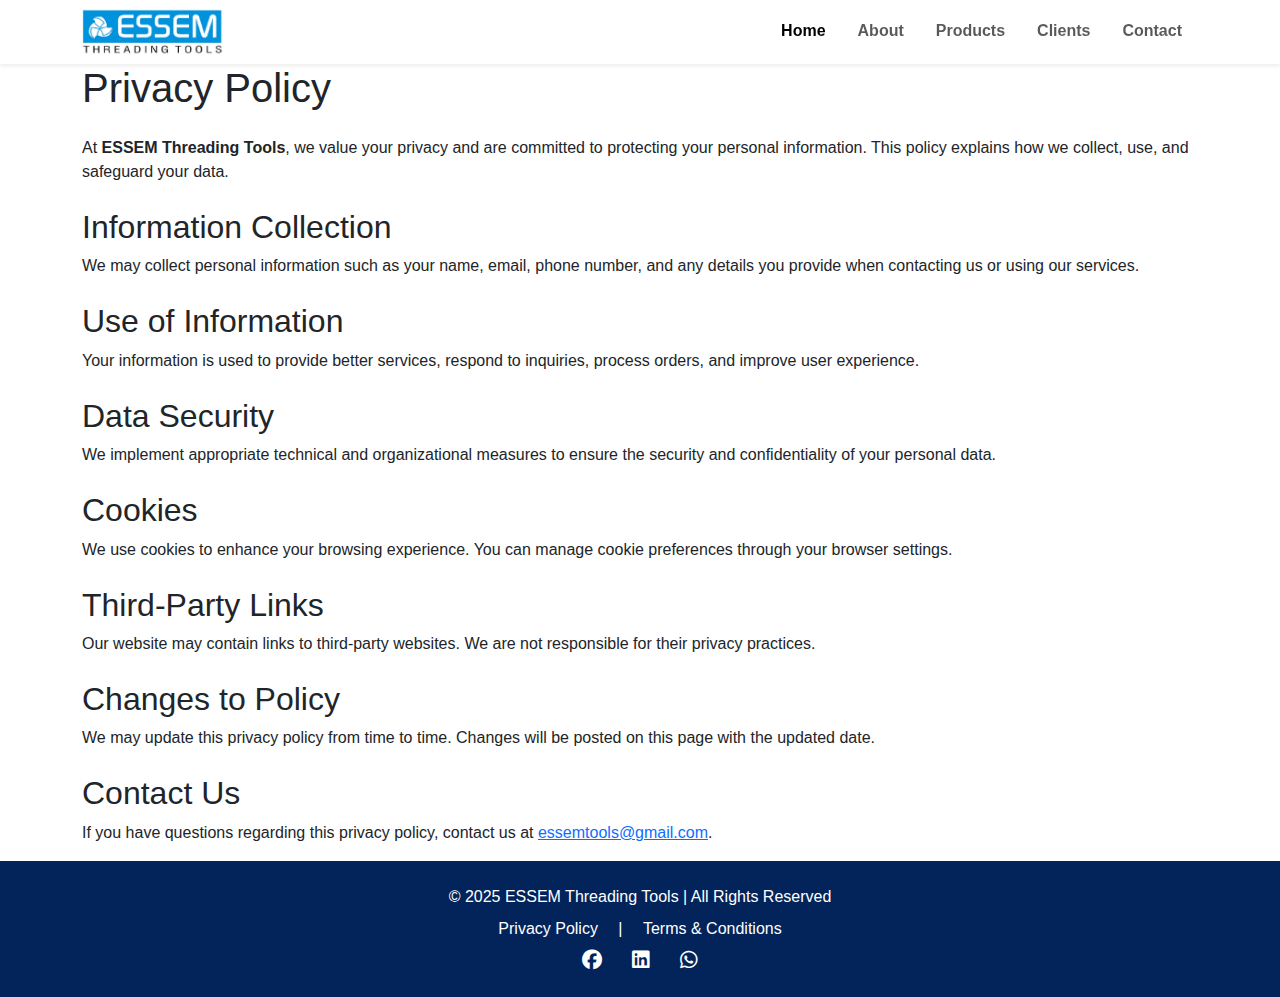
<file: privacy.html>
<!DOCTYPE html>
<html lang="en">

<head>
    <meta charset="UTF-8">
    <meta name="viewport" content="width=device-width, initial-scale=1.0">
    <title>ESSEM Threading Tools</title>
    <link href="https://cdn.jsdelivr.net/npm/bootstrap@5.3.2/dist/css/bootstrap.min.css" rel="stylesheet">
    <link href="https://cdnjs.cloudflare.com/ajax/libs/font-awesome/6.5.0/css/all.min.css" rel="stylesheet">
    <link rel="stylesheet" href="https://cdn.jsdelivr.net/npm/bootstrap-icons@1.10.5/font/bootstrap-icons.css">

    <!-- AOS CSS/JS (head or before script) -->
    <link href="https://unpkg.com/aos@2.3.1/dist/aos.css" rel="stylesheet">
    <script src="https://unpkg.com/aos@2.3.1/dist/aos.js"></script>
    <!-- Swiper CSS -->
    <link rel="stylesheet" href="https://cdn.jsdelivr.net/npm/swiper@10/swiper-bundle.min.css" />

    <!-- Swiper JS -->
    <script src="https://cdn.jsdelivr.net/npm/swiper@10/swiper-bundle.min.js"></script>

    <!-- AOS -->
    <link href="https://unpkg.com/aos@2.3.1/dist/aos.css" rel="stylesheet">
    <script src="https://unpkg.com/aos@2.3.1/dist/aos.js"></script>
    <script>AOS.init({ duration: 1000, once: true });</script>
    <script>
        document.addEventListener('DOMContentLoaded', function () {

            /* ---------- 1) Init AOS (must run after AOS script loaded) ---------- */
            if (window.AOS) {
                AOS.init({ duration: 900, once: true, easing: 'ease-out-cubic' });
            }

            /* ---------- 2) Counter animation: trigger when visible using IntersectionObserver ---------- */
            const counters = document.querySelectorAll('.counter');
            if (counters.length) {
                const counterObserver = new IntersectionObserver((entries, obs) => {
                    entries.forEach(entry => {
                        if (entry.isIntersecting) {
                            const el = entry.target;
                            const target = parseInt(el.getAttribute('data-target') || el.textContent.replace(/\D/g, ''), 10) || 0;
                            const duration = 1400; // ms
                            let start = null;
                            function step(timestamp) {
                                if (!start) start = timestamp;
                                const progress = Math.min((timestamp - start) / duration, 1);
                                el.innerText = Math.floor(progress * target);
                                if (progress < 1) {
                                    requestAnimationFrame(step);
                                } else {
                                    el.innerText = target + '+';
                                }
                            }
                            requestAnimationFrame(step);
                            obs.unobserve(el);
                        }
                    });
                }, { threshold: 0.4 });
                counters.forEach(c => counterObserver.observe(c));
            }

            /* ---------- 3) Hero caption replay on carousel slide ---------- */
            const heroCarousel = document.getElementById('heroCarousel');
            function playCaptionAnimations(item) {
                if (!item) return;
                // add .play to each caption element and remove after animation ends (so it can replay later)
                item.querySelectorAll('.fadeInDown, .fadeInUp').forEach((el) => {
                    el.classList.remove('play');          // reset
                    void el.offsetWidth;                  // reflow to allow re-add
                    el.classList.add('play');             // triggers animation
                    // remove .play after animation to prepare for next slide (duration + small buffer)
                    const duration = parseFloat(getComputedStyle(el).animationDuration) || 1;
                    setTimeout(() => el.classList.remove('play'), (duration * 1000) + 50);
                });
            }

            // play animations for first active item immediately
            const initialActive = document.querySelector('#heroCarousel .carousel-item.active');
            if (initialActive) playCaptionAnimations(initialActive);

            // Listen for Bootstrap carousel events (requires bootstrap.js loaded)
            if (heroCarousel) {
                heroCarousel.addEventListener('slid.bs.carousel', function (e) {
                    const active = heroCarousel.querySelector('.carousel-item.active');
                    playCaptionAnimations(active);
                });
            }

            /* ---------- 4) Optional: ensure AOS refresh on dynamic changes ---------- */
            if (window.AOS) {
                setTimeout(() => AOS.refresh(), 600);
            }
        });
    </script>

    <style>
        body {
            font-family: 'Segoe UI', sans-serif;
        }

        .navbar {
            height: max-content !important;
        }

        .navbar .nav-link {
            transition: color 0.3s ease, border-bottom 0.3s ease;
            border-bottom: 2px solid transparent;
        }

        .navbar .nav-link:hover {
            color: #0056b3;
            /* stylish blue hover */
            border-bottom: 2px solid #0056b3;
        }

        .hero {
            background: linear-gradient(135deg, #02245B, #0d6efd);
            color: white;
            padding: 120px 0;
            text-align: center;
        }

        .hero h1 {
            font-size: 3rem;
            font-weight: bold;
        }

        .section-title {
            font-weight: bold;
            color: #02245B;
            margin-bottom: 30px;
        }

        .product-card {
            border: none;
            border-radius: 12px;
            padding: 25px;
            text-align: center;
            background: #fff;
            box-shadow: 0 4px 10px rgba(0, 0, 0, 0.1);
            transition: all 0.3s ease;
        }

        .product-card:hover {
            transform: translateY(-5px);
            box-shadow: 0 6px 15px rgba(0, 0, 0, 0.15);
        }

        .product-card i {
            font-size: 2.5rem;
            color: #0d6efd;
            margin-bottom: 15px;
        }

        footer {
            background: #02245B;
            color: white;
            padding: 25px 0;
        }

        footer a {
            color: #0d6efd;
            margin: 0 10px;
        }
    </style>
</head>

<body>
    <!-- Modern Navbar -->
    <nav class="navbar navbar-expand-lg navbar-light bg-white shadow-sm sticky-top">
        <div class="container">
            <!-- Brand Logo -->
            <img src="images/essem-logo.png" alt="ESSEM" class="img-fluid d-inline-block align-text-top"
                style="height:48px; width:auto;padding: 0px;margin: 0px;">

            <!-- Toggler -->
            <button class="navbar-toggler border-0" type="button" data-bs-toggle="collapse" data-bs-target="#navbarNav">
                <span class="navbar-toggler-icon"></span>
            </button>

            <!-- Nav Links -->
            <div class="collapse navbar-collapse" id="navbarNav">
                <ul class="navbar-nav ms-auto fw-semibold">
                    <li class="nav-item">
                        <a class="nav-link px-3 active" href="index.html">Home</a>
                    </li>
                    <li class="nav-item">
                        <a class="nav-link px-3" href="index.html#about">About</a>
                    </li>
                    <li class="nav-item">
                        <a class="nav-link px-3" href="index.html#products">Products</a>
                    </li>
                    <li class="nav-item">
                        <a class="nav-link px-3" href="index.html#clients">Clients</a>
                    </li>
                    <li class="nav-item">
                        <a class="nav-link px-3" href="index.html#contact">Contact</a>
                    </li>
                </ul>
            </div>
        </div>
    </nav>
    <div class="container">
        <h1 class="mb-4">Privacy Policy</h1>
        <p>At <strong>ESSEM Threading Tools</strong>, we value your privacy and are committed to protecting your
            personal information. This policy explains how we collect, use, and safeguard your data.</p>

        <h2 class="mt-4">Information Collection</h2>
        <p>We may collect personal information such as your name, email, phone number, and any details you provide when
            contacting us or using our services.</p>

        <h2 class="mt-4">Use of Information</h2>
        <p>Your information is used to provide better services, respond to inquiries, process orders, and improve user
            experience.</p>

        <h2 class="mt-4">Data Security</h2>
        <p>We implement appropriate technical and organizational measures to ensure the security and confidentiality of
            your personal data.</p>

        <h2 class="mt-4">Cookies</h2>
        <p>We use cookies to enhance your browsing experience. You can manage cookie preferences through your browser
            settings.</p>

        <h2 class="mt-4">Third-Party Links</h2>
        <p>Our website may contain links to third-party websites. We are not responsible for their privacy practices.
        </p>

        <h2 class="mt-4">Changes to Policy</h2>
        <p>We may update this privacy policy from time to time. Changes will be posted on this page with the updated
            date.</p>

        <h2 class="mt-4">Contact Us</h2>
        <p>If you have questions regarding this privacy policy, contact us at <a
                href="mailto:essemtools@gmail.com">essemtools@gmail.com</a>.</p>
    </div>

    <!-- Footer -->
    <footer class="text-center text-white py-4">
        <div class="container">
            <p class="mb-2">&copy; 2025 ESSEM Threading Tools | All Rights Reserved</p>
            <p class="mb-2">
                <a href="privacy.html" class="text-white text-decoration-none me-3">Privacy Policy</a> |
                <a href="terms.html" class="text-white text-decoration-none ms-3">Terms & Conditions</a>
            </p>
            <p class="mb-0">
                <a href="#" class="text-white me-3"><i class="fab fa-facebook fa-lg"></i></a>
                <a href="#" class="text-white me-3"><i class="fab fa-linkedin fa-lg"></i></a>
                <a href="#" class="text-white"><i class="fab fa-whatsapp fa-lg"></i></a>
            </p>
        </div>

    </footer>

    <!-- Optional Footer CSS -->
    <style>
        footer a:hover {
            color: #0d6efd;
            text-decoration: underline;
        }
    </style>

</body>

</html>
</file>
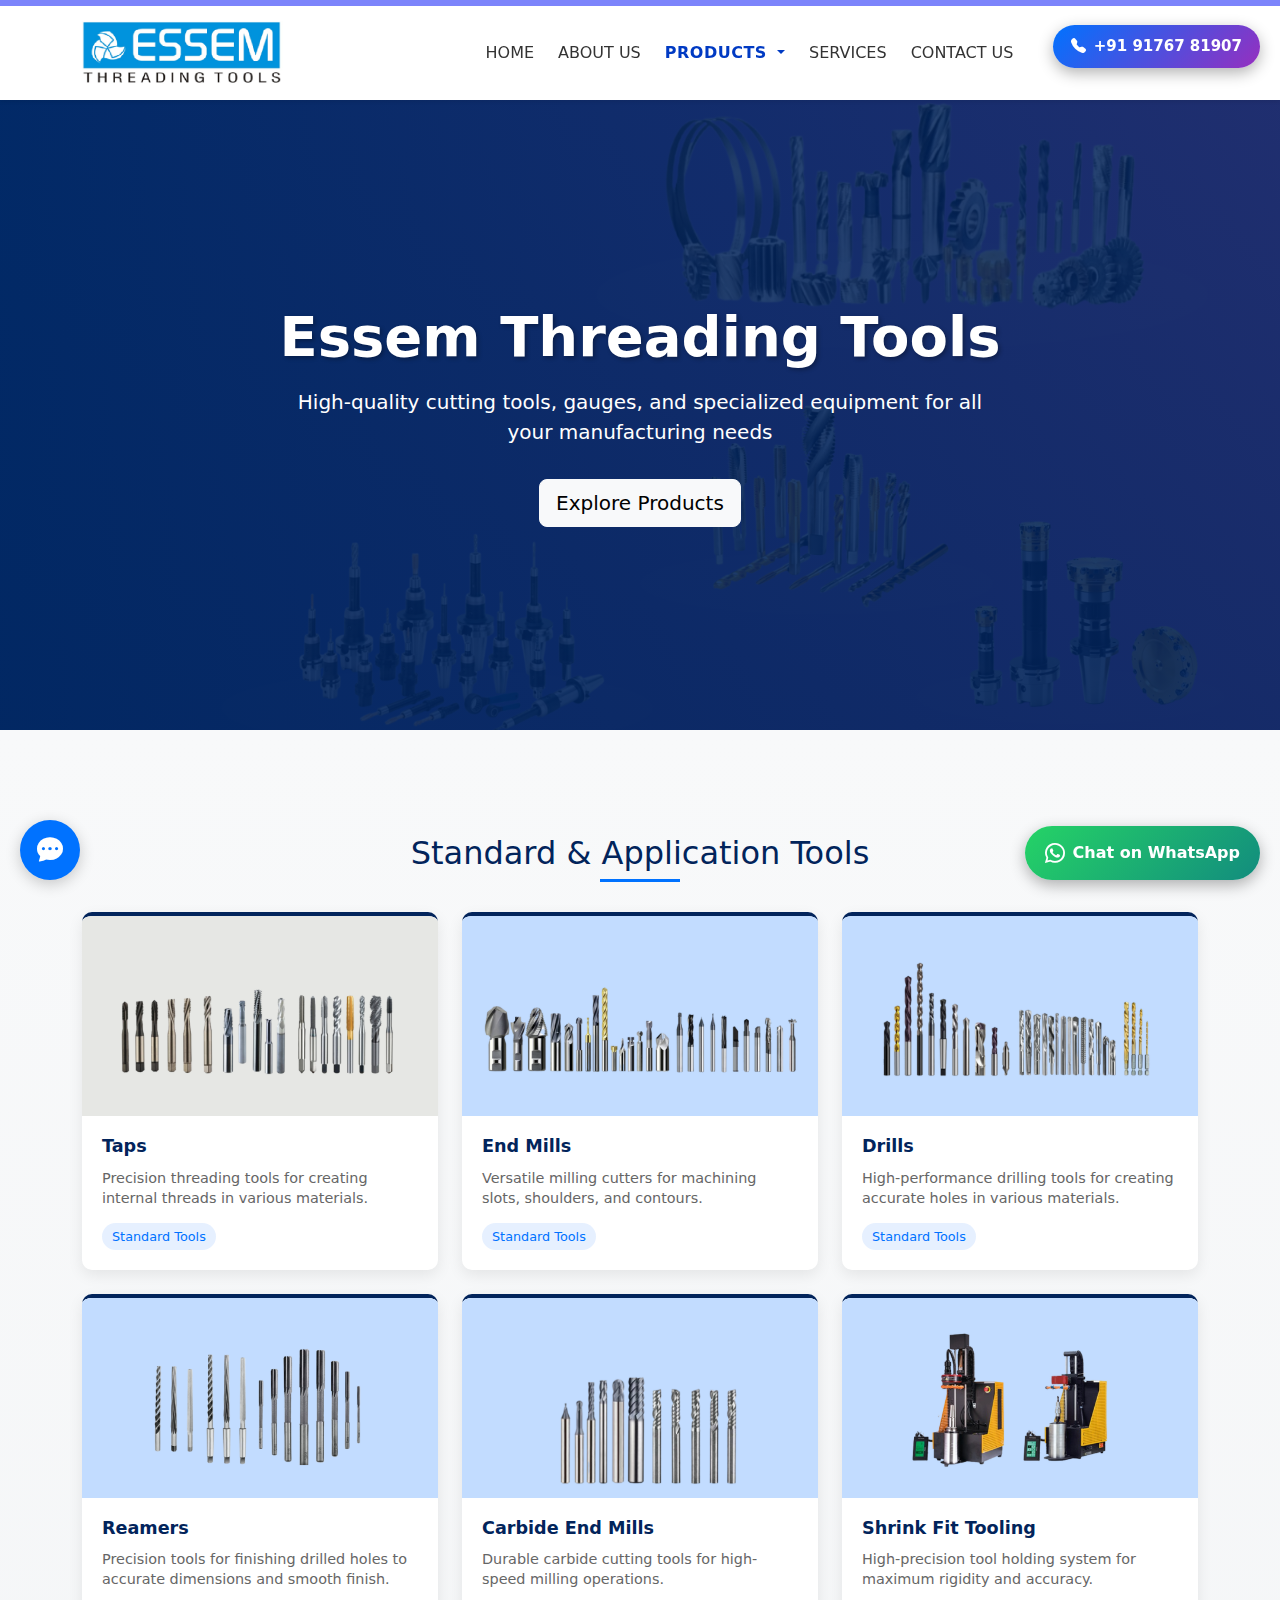
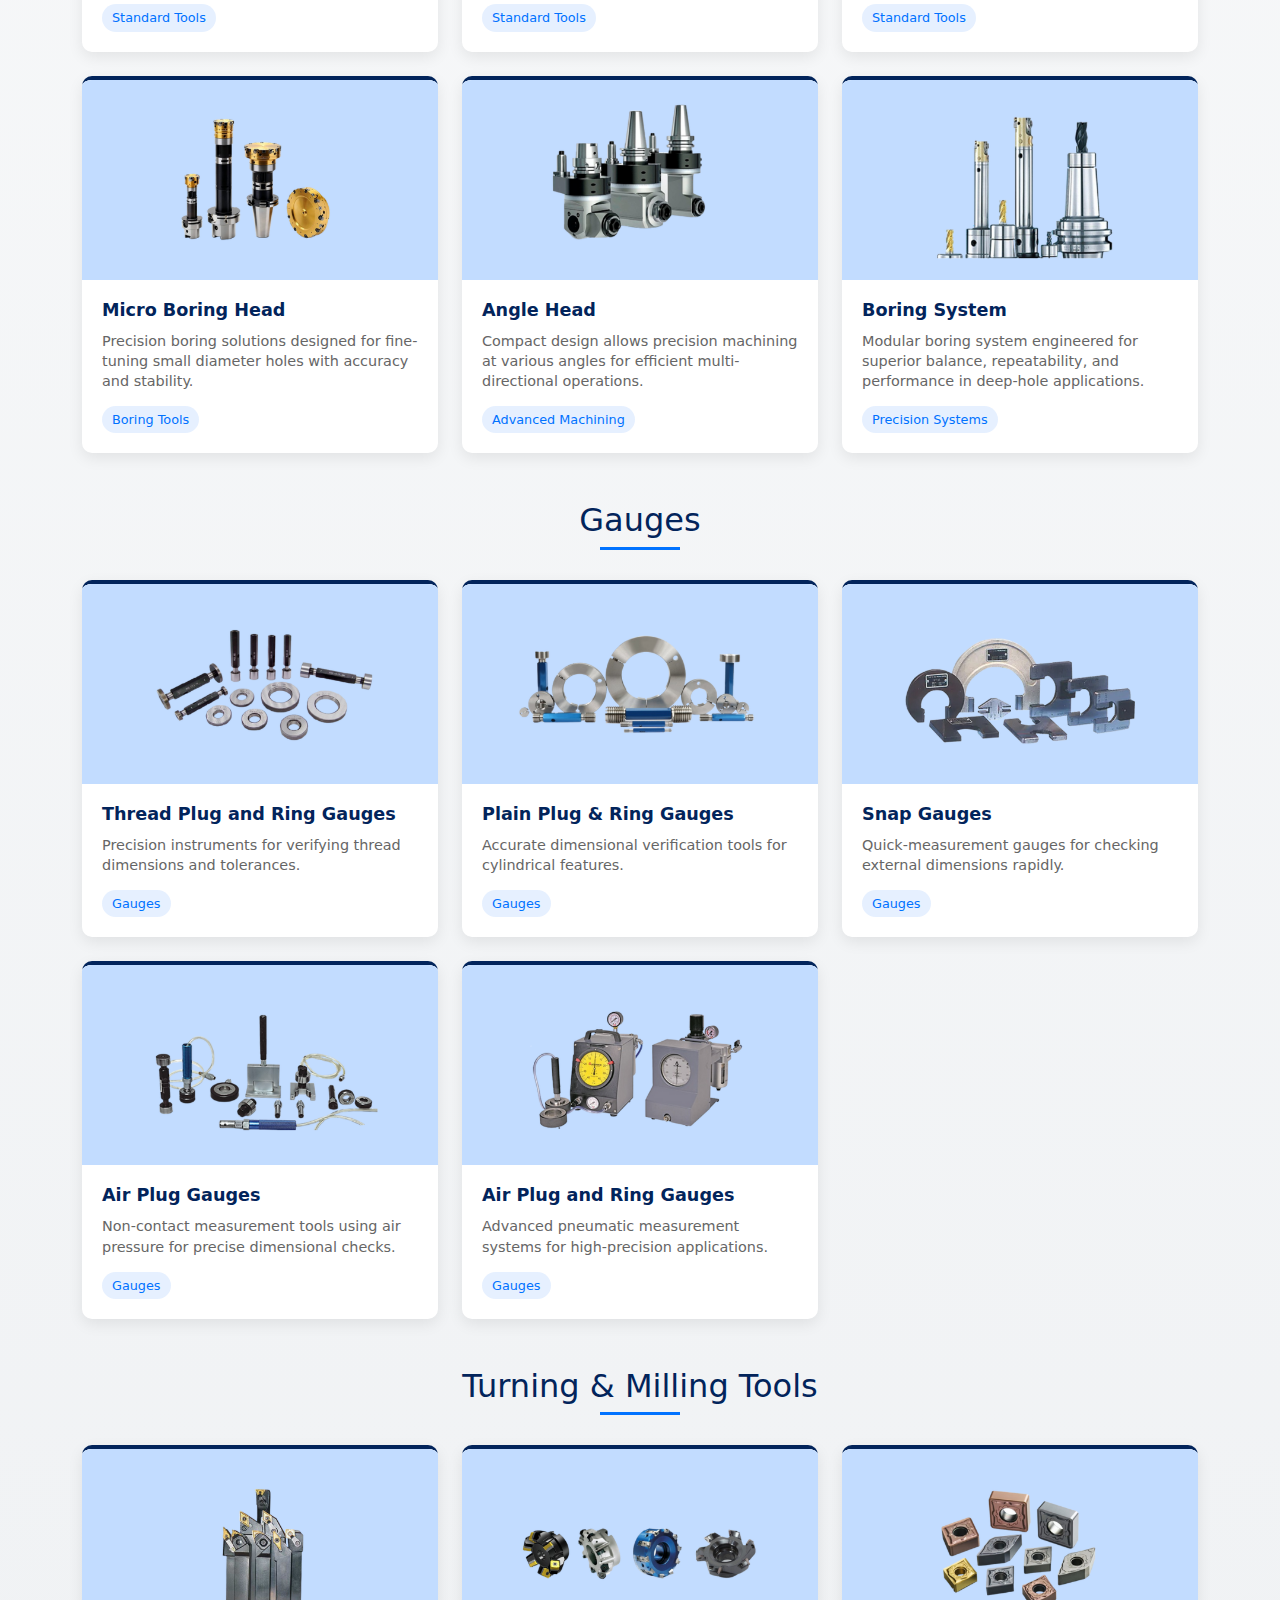
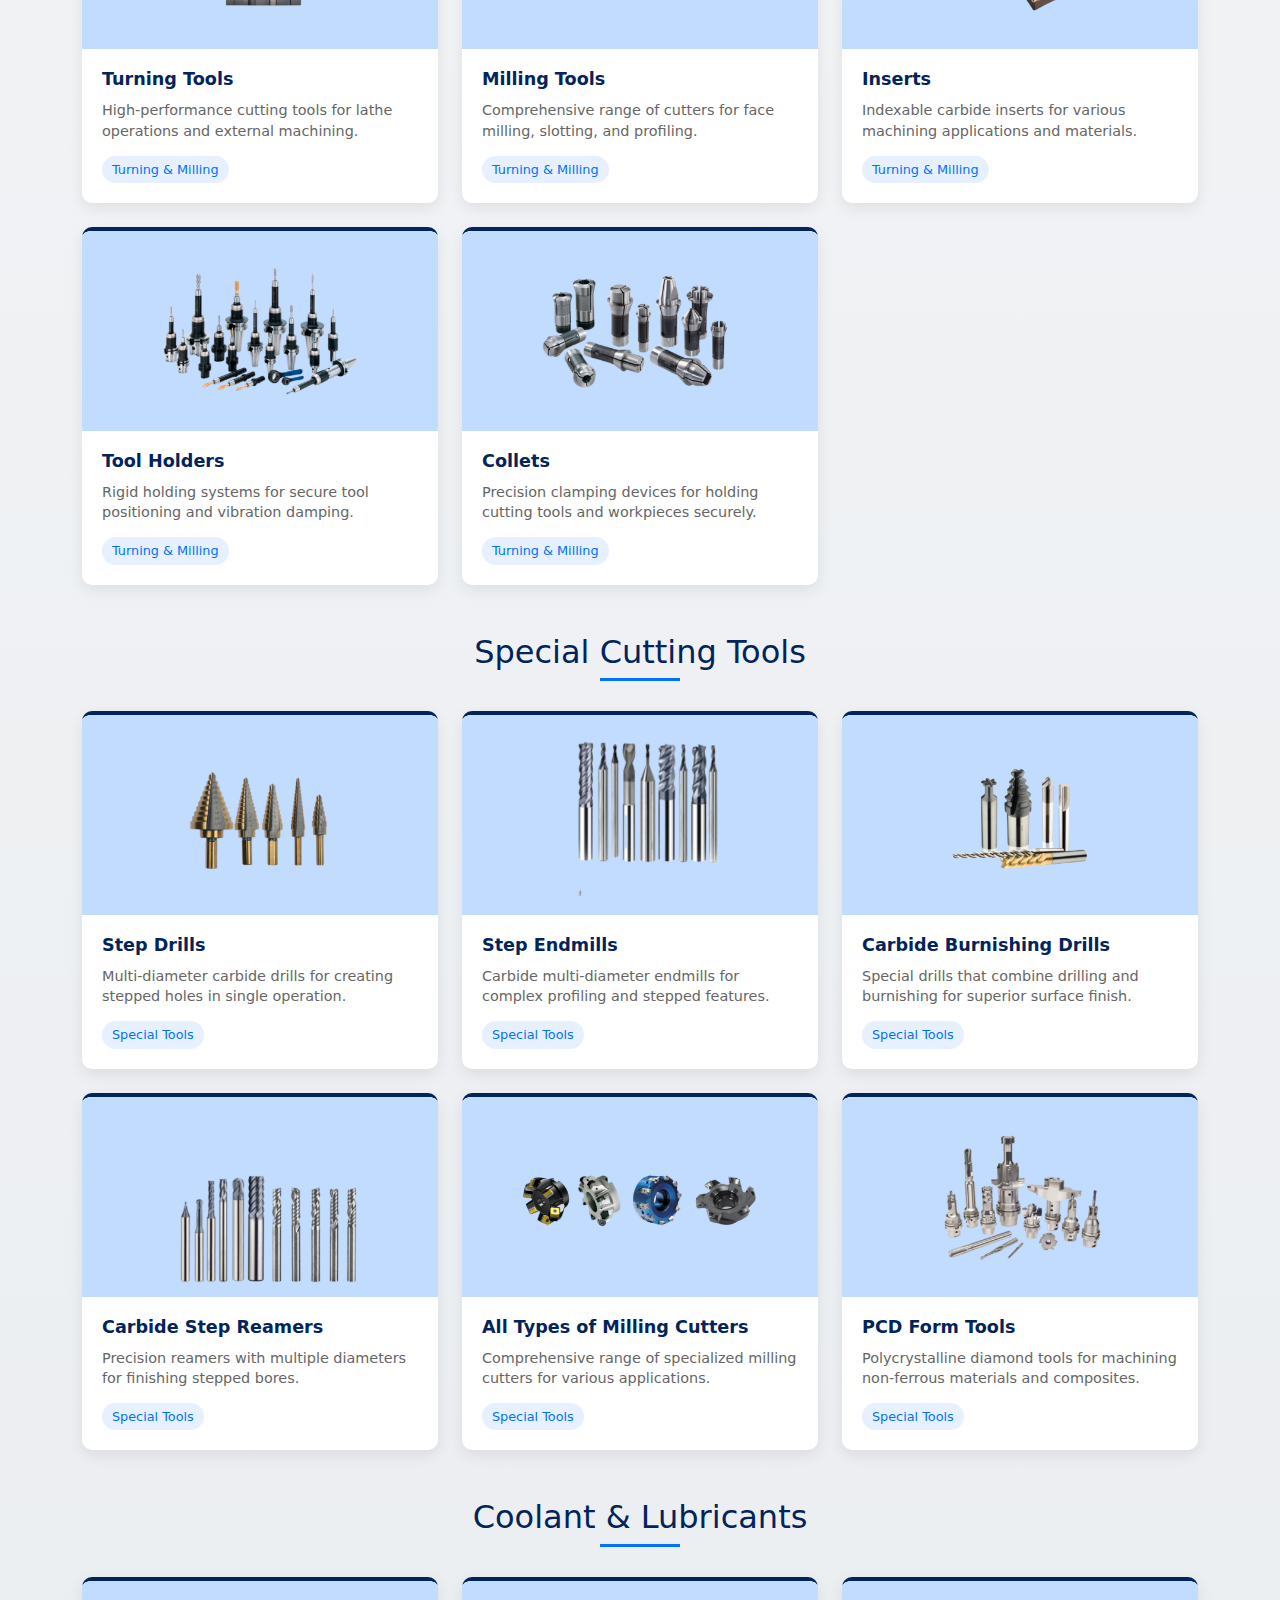
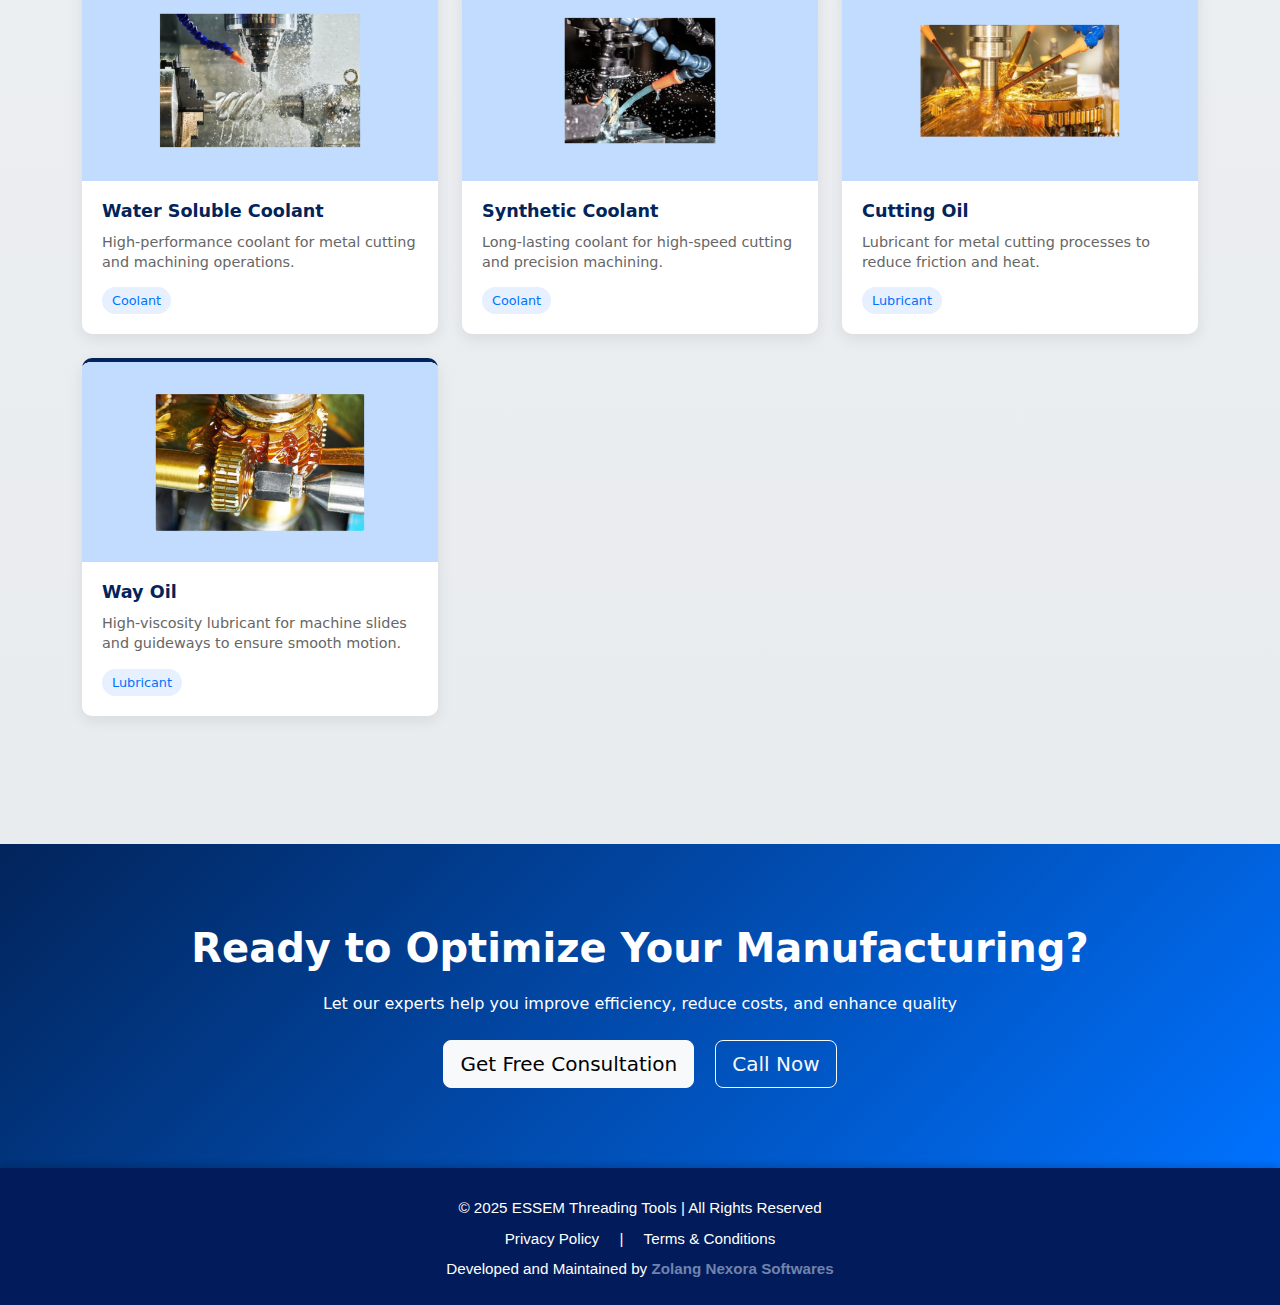
<file: products.html>
<!DOCTYPE html>
<html lang="en">

<head>
  <meta charset="UTF-8">
  <meta name="viewport" content="width=device-width, initial-scale=1.0">
  <title>ESSEM - Industrial Tools & Solutions</title>
  <!-- Bootstrap 5 CSS -->
  <link href="https://cdn.jsdelivr.net/npm/bootstrap@5.3.3/dist/css/bootstrap.min.css" rel="stylesheet">
  <!-- Bootstrap Icons -->
  <link rel="stylesheet" href="https://cdn.jsdelivr.net/npm/bootstrap-icons@1.11.1/font/bootstrap-icons.css">
  <style>
    :root {
      --primary-blue: #02245B;
      --accent-blue: #0d6efd;
      --hover-blue: #0b5ed7;
      --gradient-start: #00c6ff;
      --gradient-end: #0072ff;
      --transition-speed: 0.3s;
    }

    body {
      font-family: 'Segoe UI', system-ui, sans-serif;
    }

    .navbar {
      border-top: 6px solid rgb(124, 132, 251);
      transition: all var(--transition-speed) ease;
      padding: 0.5rem 0;
      box-shadow: 0 2px 10px rgba(0, 0, 0, 0.08);
    }

    .navbar.scrolled {
      box-shadow: 0 4px 12px rgba(0, 0, 0, 0.1);
      padding: 0.25rem 0;
    }

    .navbar-brand img {
      transition: transform 0.3s ease;
    }

    .navbar-brand:hover img {
      transform: scale(1.05);
    }

    .navbar-nav .nav-link {
      color: #333;
      font-weight: 500;
      padding: 0.5rem 1rem;
      margin: 0 0.25rem;
      border-radius: 4px;
      transition: all var(--transition-speed) ease;
      position: relative;
      overflow: hidden;
    }

    .navbar-nav .nav-link::before {
      content: '';
      position: absolute;
      bottom: 0;
      left: 50%;
      width: 0;
      height: 2px;
      background-color: var(--accent-blue);
      transition: all var(--transition-speed) ease;
      transform: translateX(-50%);
    }

    .navbar-nav .nav-link:hover::before,
    .navbar-nav .nav-link.active::before {
      width: calc(100% - 2rem);
    }

    .navbar-nav .nav-link:hover {
      color: var(--accent-blue);
      background-color: rgba(13, 110, 253, 0.05);
      transform: translateY(-2px);
    }

    .navbar-nav .nav-link.active {
      color: var(--accent-blue);
      font-weight: 600;
    }

    /* Enhanced Hamburger Menu */
    .navbar-toggler {
      border: none;
      padding: 0.25rem 0.5rem;
      transition: all 0.3s ease;
    }

    .navbar-toggler:focus {
      box-shadow: none;
    }

    .animated-toggler .navbar-toggler-icon {
      background-image: none;
      width: 24px;
      height: 18px;
      position: relative;
    }

    .animated-toggler .navbar-toggler-icon span {
      display: block;
      position: absolute;
      height: 2px;
      width: 100%;
      background: #333;
      border-radius: 2px;
      opacity: 1;
      left: 0;
      transform: rotate(0deg);
      transition: all 0.3s ease;
    }

    .animated-toggler .navbar-toggler-icon span:nth-child(1) {
      top: 0;
    }

    .animated-toggler .navbar-toggler-icon span:nth-child(2) {
      top: 8px;
    }

    .animated-toggler .navbar-toggler-icon span:nth-child(3) {
      top: 16px;
    }

    .animated-toggler[aria-expanded="true"] .navbar-toggler-icon span:nth-child(1) {
      top: 8px;
      transform: rotate(135deg);
    }

    .animated-toggler[aria-expanded="true"] .navbar-toggler-icon span:nth-child(2) {
      opacity: 0;
      left: -20px;
    }

    .animated-toggler[aria-expanded="true"] .navbar-toggler-icon span:nth-child(3) {
      top: 8px;
      transform: rotate(-135deg);
    }

    /* Enhanced Call Button */
    .call-button {
      position: fixed;
      top: 20px;
      right: 20px;
      background: linear-gradient(135deg, var(--gradient-start), var(--gradient-end));
      color: #fff;
      padding: 10px 18px;
      border-radius: 50px;
      text-decoration: none;
      font-weight: bold;
      font-size: 15px;
      box-shadow: 0 5px 15px rgba(0, 0, 0, 0.3);
      z-index: 1050;
      display: flex;
      align-items: center;
      gap: 8px;
      transition: all 0.3s ease;
      animation: pulse 2s infinite;
    }

    .call-button:hover {
      transform: scale(1.05);
      box-shadow: 0 8px 20px rgba(0, 0, 0, 0.4);
      animation: none;
    }

    @keyframes pulse {
      0% {
        box-shadow: 0 0 0 0 rgba(0, 114, 255, 0.7);
      }

      70% {
        box-shadow: 0 0 0 10px rgba(0, 114, 255, 0);
      }

      100% {
        box-shadow: 0 0 0 0 rgba(0, 114, 255, 0);
      }
    }

    /* Mobile Menu Animation */
    @media (max-width: 991px) {
      .navbar-collapse {
        position: absolute;
        top: 100%;
        left: 0;
        width: 100%;
        background: white;
        box-shadow: 0 5px 15px rgba(0, 0, 0, 0.1);
        z-index: 1000;
        max-height: 0;
        overflow: hidden;
        transition: max-height 0.5s ease;
      }

      .navbar-collapse.show {
        max-height: 500px;
      }

      .navbar-nav {
        padding: 1rem 0;
      }

      .call-button {
        top: auto;
        bottom: 20px;
        right: 20px;
        font-size: 14px;
        padding: 10px 14px;
      }
    }

    /* Desktop Dropdown Animation */
    @media (min-width: 992px) {
      .navbar-nav .nav-item {
        position: relative;
      }

      .dropdown-menu {
        border: none;
        box-shadow: 0 5px 15px rgba(0, 0, 0, 0.1);
        opacity: 0;
        visibility: hidden;
        transform: translateY(10px);
        transition: all 0.3s ease;
        display: block;
        min-width: 250px;
      }

      .nav-item:hover .dropdown-menu {
        opacity: 1;
        visibility: visible;
        transform: translateY(0);
      }
    }

    /* Product Cards Section */
    .products-section {
      padding: 80px 0;
      background: linear-gradient(to bottom, #f8f9fa, #e9ecef);
    }

    .category-title {
      position: relative;
      margin-bottom: 40px;
      text-align: center;
      color: var(--primary-blue);
    }

    .category-title:after {
      content: '';
      position: absolute;
      bottom: -10px;
      left: 50%;
      transform: translateX(-50%);
      width: 80px;
      height: 3px;
      background: var(--accent-blue);
    }

    .product-card {
      background: white;
      border-radius: 10px;
      box-shadow: 0 5px 15px rgba(0, 0, 0, 0.08);
      transition: all 0.3s ease;
      height: 100%;
      overflow: hidden;
      border-top: 4px solid var(--primary-blue);
    }

    .product-card:hover {
      transform: translateY(-10px);
      box-shadow: 0 15px 30px rgba(0, 0, 0, 0.15);
    }

    .product-image {
      height: 200px;
      overflow: hidden;
      display: flex;
      align-items: center;
      justify-content: center;
      background-color: #f8f9fa;
    }

    .product-image img {
      width: 100%;
      height: 100%;
      object-fit: cover;
      transition: transform 0.5s ease;
    }

    .product-card:hover .product-image img {
      transform: scale(1.1);
    }

    .product-info {
      padding: 20px;
    }

    .product-name {
      font-weight: 600;
      color: var(--primary-blue);
      margin-bottom: 10px;
      font-size: 1.1rem;
    }

    .product-description {
      color: #666;
      font-size: 0.9rem;
      line-height: 1.4;
      margin-bottom: 15px;
    }

    .product-category {
      display: inline-block;
      background: rgba(13, 110, 253, 0.1);
      color: var(--accent-blue);
      padding: 4px 10px;
      border-radius: 20px;
      font-size: 0.8rem;
      font-weight: 500;
    }

    /* Hero Section */
    .hero-section {
      height: 70vh;
      background: linear-gradient(rgba(2, 36, 91, 0.85), rgba(2, 36, 91, 0.9)),
        url('/images/hero/hero2.png') no-repeat center center;
      background-size: cover;
      background-position: center;
      display: flex;
      align-items: center;
      justify-content: center;
      color: white;
      text-align: center;
    }

    .hero-content h1 {
      font-size: 3.5rem;
      font-weight: 700;
      margin-bottom: 1rem;
      text-shadow: 2px 2px 4px rgba(0, 0, 0, 0.3);
    }

    .hero-content p {
      font-size: 1.25rem;
      max-width: 700px;
      margin: 0 auto 2rem;
    }

    /* Footer */
    .footer {
      background: var(--primary-blue);
      color: white;
      padding: 50px 0 20px;
    }

    .footer h5 {
      border-bottom: 2px solid rgba(255, 255, 255, 0.2);
      padding-bottom: 10px;
      margin-bottom: 20px;
    }

    .footer a {
      color: rgba(255, 255, 255, 0.8);
      text-decoration: none;
      transition: color 0.3s ease;
    }

    .footer a:hover {
      color: white;
    }

    .copyright {
      border-top: 1px solid rgba(255, 255, 255, 0.1);
      padding-top: 20px;
      margin-top: 40px;
      text-align: center;
      color: rgba(255, 255, 255, 0.6);
    }

    /* Back to top button */
    .back-to-top {
      position: fixed;
      bottom: 30px;
      right: 30px;
      background: var(--primary-blue);
      color: white;
      width: 50px;
      height: 50px;
      border-radius: 50%;
      display: flex;
      align-items: center;
      justify-content: center;
      text-decoration: none;
      opacity: 0;
      transition: all 0.3s ease;
      z-index: 1000;
    }

    .back-to-top.show {
      opacity: 1;
    }

    .back-to-top:hover {
      background: var(--accent-blue);
      transform: translateY(-5px);
    }
  </style>
</head>

<body>

  <!-- ///////////////////////////////////////////////////HEAD///////////////////////////// -->

  <!-- ✅ Modern Responsive Navbar (Fully Working Hamburger + Auto Close + Call Button) -->
  <nav class="navbar navbar-expand-lg navbar-light bg-white sticky-top shadow-sm">
    <div class="container">
      <!-- Brand Logo -->
      <a class="navbar-brand" href="index.html">
        <img src="images/essem-logo.png" alt="ESSEM" class="img-fluid" style="height:68px;">
      </a>

      <!-- Hamburger Button -->
      <button class="navbar-toggler" type="button" data-bs-toggle="collapse" data-bs-target="#navbarNav"
        aria-controls="navbarNav" aria-expanded="false" aria-label="Toggle navigation">
        <span class="navbar-toggler-icon"></span>
      </button>

      <!-- Nav Links -->
      <div class="collapse navbar-collapse justify-content-center" id="navbarNav">
        <ul class="navbar-nav fw-semibold">
          <li class="nav-item"><a class="nav-link" href="index.html">HOME</a></li>
          <li class="nav-item"><a class="nav-link" href="about.html">ABOUT US</a></li>

          <!-- ✅ Products Dropdown (Modern Look) -->
          <li class="nav-item dropdown" style="position: relative;">
            <a class="nav-link dropdown-toggle" href="products.html" id="navbarDropdown" role="button"
              data-bs-toggle="dropdown" aria-expanded="false"
              style="color:#003ac3; font-weight:600; letter-spacing:0.5px; transition: all 0.3s ease;">
              PRODUCTS
            </a>
            <ul class="dropdown-menu border-0 shadow-lg rounded-3 mt-2" aria-labelledby="navbarDropdown"
              style="min-width: 260px; background: #ffffff; padding: 10px 0; border-radius: 12px; box-shadow: 0 6px 18px rgba(0,0,0,0.15);">

              <li>
                <a class="dropdown-item d-flex align-items-center" href="products.html#standard-apps"
                  style="padding:10px 18px; font-weight:500; color:#333; transition:all 0.3s ease; border-radius:8px;">
                  <i class="bi bi-tools me-2" style="color:#007bff; font-size:1.1rem;"></i>
                  Standard & Application Tools
                </a>
              </li>

              <li>
                <a class="dropdown-item d-flex align-items-center" href="products.html#special-tools"
                  style="padding:10px 18px; font-weight:500; color:#333; transition:all 0.3s ease; border-radius:8px;">
                  <i class="bi bi-gear-wide-connected me-2" style="color:#6f42c1; font-size:1.1rem;"></i>
                  Special Cutting Tools
                </a>
              </li>

              <li>
                <a class="dropdown-item d-flex align-items-center" href="products.html#coolant-lubricant"
                  style="padding:10px 18px; font-weight:500; color:#333; transition:all 0.3s ease; border-radius:8px;">
                  <i class="bi bi-droplet-half me-2" style="color:#0dcaf0; font-size:1.1rem;"></i>
                  Coolant and Lubricants
                </a>
              </li>

              <li>
                <a class="dropdown-item d-flex align-items-center" href="products.html#gauges"
                  style="padding:10px 18px; font-weight:500; color:#333; transition:all 0.3s ease; border-radius:8px;">
                  <i class="bi bi-speedometer2 me-2" style="color:#fd7e14; font-size:1.1rem;"></i>
                  Gauges
                </a>
              </li>

              <li>
                <a class="dropdown-item d-flex align-items-center" href="products.html#turning-milling"
                  style="padding:10px 18px; font-weight:500; color:#333; transition:all 0.3s ease; border-radius:8px;">
                  <i class="bi bi-nut me-2" style="color:#198754; font-size:1.1rem;"></i>
                  Turning & Milling Tools
                </a>
              </li>
            </ul>
          </li>

          <!-- Add this small inline script for hover effect -->
          <script>
            document.querySelectorAll('.dropdown-item').forEach(item => {
              item.addEventListener('mouseenter', () => {
                item.style.background = 'rgba(2, 28, 91, 0.1)';
                item.style.transform = 'translateX(4px)';
              });
              item.addEventListener('mouseleave', () => {
                item.style.background = 'transparent';
                item.style.transform = 'translateX(0)';
              });
            });
          </script>


          <li class="nav-item"><a class="nav-link" href="services.html">SERVICES</a></li>
          <li class="nav-item"><a class="nav-link" href="contact.html">CONTACT US</a></li>
        </ul>

      </div>
    </div>
    <!-- Floating Call Button -->
    <a href="tel:+919176781907" class="call-button">
      <i class="bi bi-telephone-fill"></i> +91&nbsp;91767&nbsp;81907
    </a>
  </nav>

  <!-- ✅ Styles -->
  <style>
    :root {
      --accent-blue: #0072ff;
    }

    .navbar {
      border-top: 6px solid rgb(124, 132, 251);
      transition: background-color 0.3s ease, box-shadow 0.3s ease;
    }

    .navbar.scrolled {
      background-color: #ffffffee;
      box-shadow: 0 2px 10px rgba(0, 0, 0, 0.1);
    }

    /* Nav Links */
    .navbar-nav .nav-link {
      color: #333;
      font-weight: 500;
      padding: 0.5rem 1rem;
      margin: 0 0.25rem;
      border-radius: 4px;
      transition: all 0.3s ease;
      position: relative;
    }

    .navbar-nav .nav-link:hover {
      color: var(--accent-blue);
      background-color: rgba(13, 110, 253, 0.05);
    }

    .navbar-nav .nav-link.active {
      color: var(--accent-blue);
      font-weight: 600;
    }

    .navbar-nav .nav-link.active::after {
      content: '';
      position: absolute;
      bottom: 0;
      left: 1rem;
      right: 1rem;
      height: 2px;
      background-color: var(--accent-blue);
    }

    /* ✅ Animated Call Button */
    .call-button {
      position: fixed;
      top: 25px;
      right: 20px;
      background: linear-gradient(135deg, #0072ff, #962fbf);
      color: #fff;
      padding: 10px 18px;
      border-radius: 50px;
      text-decoration: none;
      font-weight: bold;
      font-size: 15px;
      box-shadow: 0 5px 15px rgba(0, 0, 0, 0.3);
      z-index: 1050;
      display: flex;
      align-items: center;
      gap: 8px;
      transition: all 0.3s ease;
      animation: pulse 2s infinite;
    }

    .call-button:hover {
      transform: scale(1.05);
      box-shadow: 0 8px 20px rgba(0, 0, 0, 0.4);
      animation: none;
    }

    @keyframes pulse {
      0% {
        box-shadow: 0 0 0 0 rgba(0, 114, 255, 0.7);
      }

      70% {
        box-shadow: 0 0 0 10px rgba(0, 114, 255, 0);
      }

      100% {
        box-shadow: 0 0 0 0 rgba(0, 114, 255, 0);
      }
    }

    @media (max-width: 991px) {
      .call-button {
        display: none;
      }
    }
  </style>

  <!-- ✅ Bootstrap Bundle (JS + Popper) -->
  <script src="https://cdn.jsdelivr.net/npm/bootstrap@5.3.3/dist/js/bootstrap.bundle.min.js"></script>

  <!-- ✅ Custom JS -->
  <script>
    // Navbar scroll effect
    window.addEventListener('scroll', () => {
      const navbar = document.querySelector('.navbar');
      if (window.scrollY > 50) navbar.classList.add('scrolled');
      else navbar.classList.remove('scrolled');
    });

    // Close mobile menu when clicking any nav link
    document.querySelectorAll('.navbar-nav .nav-link').forEach(link => {
      link.addEventListener('click', () => {
        const navbarCollapse = document.querySelector('#navbarNav');
        const bsCollapse = bootstrap.Collapse.getInstance(navbarCollapse);
        if (bsCollapse && window.innerWidth < 992) {
          bsCollapse.hide();
        }
      });
    });
  </script>
  <!-- ///////////////////////////////////////////////////HEAD///////////////////////////// -->

  <!-- Hero Section -->
  <section class="hero-section">
    <div class="hero-content">
      <h1>Essem Threading Tools</h1>
      <p>High-quality cutting tools, gauges, and specialized equipment for all your manufacturing needs</p>
      <a href="#products" class="btn btn-light btn-lg">Explore Products</a>
    </div>
  </section>
  <!-- Product Cards Section -->
  <section class="products-section" id="products">
    <div class="container">
      <!-- WhatsApp Enquiry Button -->
      <a href="https://wa.me/919176781907?text=Hello%20ESSEM%20Team%2C%0A%0AI%20would%20like%20to%20know%20more%20about%20your%20threading%20tools.%0A%0AThank%20you."
        target="_blank" class="whatsapp-button" style="background: linear-gradient(135deg, #25D366, #128C7E);
          color: #fff;
          padding: 12px 20px;
          border-radius: 50px;
          text-decoration: none;
          font-weight: bold;
          font-size: 16px;
          box-shadow: 0 5px 15px rgba(0,0,0,0.3);
          z-index: 9999;
          position: fixed;
          bottom: 20px;
          right: 20px;
          display: flex;
          align-items: center;
          gap: 8px;
          transition: transform 0.2s, box-shadow 0.2s;">
        <i class="bi bi-whatsapp" style="font-size:20px;"></i> Chat on WhatsApp
      </a>
      <br>
      <!-- Category 1: Standard & Application Tools -->
      <h2 class="category-title" id="standard-apps">Standard & Application Tools</h2>
      <div class="row g-4 mb-5">
        <div class="col-md-6 col-lg-4">
          <div class="product-card">
            <div class="product-image">
              <img src="images/products/taps.png" alt="Taps">
            </div>
            <div class="product-info">
              <h3 class="product-name">Taps</h3>
              <p class="product-description">Precision threading tools for creating internal threads in various
                materials.</p>
              <span class="product-category">Standard Tools</span>
            </div>
          </div>
        </div>
        <div class="col-md-6 col-lg-4">
          <div class="product-card">
            <div class="product-image">
              <img src="images/products/endmill.png" alt="End Mills">
            </div>
            <div class="product-info">
              <h3 class="product-name">End Mills</h3>
              <p class="product-description">Versatile milling cutters for machining slots, shoulders, and contours.</p>
              <span class="product-category">Standard Tools</span>
            </div>
          </div>
        </div>
        <div class="col-md-6 col-lg-4">
          <div class="product-card">
            <div class="product-image">
              <img src="images/products/drill.png" alt="Drills">
            </div>
            <div class="product-info">
              <h3 class="product-name">Drills</h3>
              <p class="product-description">High-performance drilling tools for creating accurate holes in various
                materials.</p>
              <span class="product-category">Standard Tools</span>
            </div>
          </div>
        </div>
        <div class="col-md-6 col-lg-4">
          <div class="product-card">
            <div class="product-image">
              <img src="images/products/reamers.png" alt="Reamers">
            </div>
            <div class="product-info">
              <h3 class="product-name">Reamers</h3>
              <p class="product-description">Precision tools for finishing drilled holes to accurate dimensions and
                smooth finish.</p>
              <span class="product-category">Standard Tools</span>
            </div>
          </div>
        </div>
        <div class="col-md-6 col-lg-4">
          <div class="product-card">
            <div class="product-image">
              <img src="images/products/carbide.png" alt="Carbide End Mills">
            </div>
            <div class="product-info">
              <h3 class="product-name">Carbide End Mills</h3>
              <p class="product-description">Durable carbide cutting tools for high-speed milling operations.</p>
              <span class="product-category">Standard Tools</span>
            </div>
          </div>
        </div>
        <div class="col-md-6 col-lg-4">
          <div class="product-card">
            <div class="product-image">
              <img src="images/products/shringfit.png" alt="Shrink Fit Tooling">
            </div>
            <div class="product-info">
              <h3 class="product-name">Shrink Fit Tooling</h3>
              <p class="product-description">High-precision tool holding system for maximum rigidity and accuracy.</p>
              <span class="product-category">Standard Tools</span>
            </div>
          </div>
        </div>

        <!-- Micro Boring Head -->
        <div class="col-md-6 col-lg-4">
          <div class="product-card">
            <div class="product-image">
              <img src="images/products/microboring.png" alt="Micro Boring Head" class="img-fluid">
            </div>
            <div class="product-info">
              <h3 class="product-name">Micro Boring Head</h3>
              <p class="product-description">Precision boring solutions designed for fine-tuning small diameter holes
                with accuracy and stability.</p>
              <span class="product-category">Boring Tools</span>
            </div>
          </div>
        </div>

        <!-- Angle Head -->
        <div class="col-md-6 col-lg-4">
          <div class="product-card">
            <div class="product-image">
              <img src="images/products/anglehead.png" alt="Angle Head" class="img-fluid">
            </div>
            <div class="product-info">
              <h3 class="product-name">Angle Head</h3>
              <p class="product-description">Compact design allows precision machining at various angles for efficient
                multi-directional operations.</p>
              <span class="product-category">Advanced Machining</span>
            </div>
          </div>
        </div>

        <!-- Boring System -->
        <div class="col-md-6 col-lg-4">
          <div class="product-card">
            <div class="product-image">
              <img src="images/products/boringsys.png" alt="Boring System" class="img-fluid">
            </div>
            <div class="product-info">
              <h3 class="product-name">Boring System</h3>
              <p class="product-description">Modular boring system engineered for superior balance, repeatability, and
                performance in deep-hole applications.</p>
              <span class="product-category">Precision Systems</span>
            </div>
          </div>
        </div>


      </div>

      <!-- Category 2: Gauges -->
      <h2 class="category-title" id="gauges">Gauges</h2>
      <div class="row g-4 mb-5">
        <div class="col-md-6 col-lg-4">
          <div class="product-card">
            <div class="product-image">
              <img src="images/products/threadplug.png" alt="Thread Plug and Ring Gauges">
            </div>
            <div class="product-info">
              <h3 class="product-name">Thread Plug and Ring Gauges</h3>
              <p class="product-description">Precision instruments for verifying thread dimensions and tolerances.</p>
              <span class="product-category">Gauges</span>
            </div>
          </div>
        </div>
        <div class="col-md-6 col-lg-4">
          <div class="product-card">
            <div class="product-image">
              <img src="images/products/plainplug.png" alt="Plain Plug & Ring Gauges">
            </div>
            <div class="product-info">
              <h3 class="product-name">Plain Plug & Ring Gauges</h3>
              <p class="product-description">Accurate dimensional verification tools for cylindrical features.</p>
              <span class="product-category">Gauges</span>
            </div>
          </div>
        </div>
        <div class="col-md-6 col-lg-4">
          <div class="product-card">
            <div class="product-image">
              <img src="images/products/snapgauge.png" alt="Snap Gauges">
            </div>
            <div class="product-info">
              <h3 class="product-name">Snap Gauges</h3>
              <p class="product-description">Quick-measurement gauges for checking external dimensions rapidly.</p>
              <span class="product-category">Gauges</span>
            </div>
          </div>
        </div>
        <div class="col-md-6 col-lg-4">
          <div class="product-card">
            <div class="product-image">
              <img src="images/products/airplug.png" alt="Air Plug Gauges">
            </div>
            <div class="product-info">
              <h3 class="product-name">Air Plug Gauges</h3>
              <p class="product-description">Non-contact measurement tools using air pressure for precise dimensional
                checks.</p>
              <span class="product-category">Gauges</span>
            </div>
          </div>
        </div>
        <div class="col-md-6 col-lg-4">
          <div class="product-card">
            <div class="product-image">
              <img src="images/products/airplugring.png" alt="Air Plug and Ring Gauges">
            </div>
            <div class="product-info">
              <h3 class="product-name">Air Plug and Ring Gauges</h3>
              <p class="product-description">Advanced pneumatic measurement systems for high-precision applications.</p>
              <span class="product-category">Gauges</span>
            </div>
          </div>
        </div>
      </div>

      <!-- Category 3: Turning & Milling Tools -->
      <h2 class="category-title" id="turning-milling">Turning & Milling Tools</h2>
      <div class="row g-4 mb-5">
        <div class="col-md-6 col-lg-4">
          <div class="product-card">
            <div class="product-image">
              <img src="images/products/turningt.png" alt="Turning Tools">
            </div>
            <div class="product-info">
              <h3 class="product-name">Turning Tools</h3>
              <p class="product-description">High-performance cutting tools for lathe operations and external machining.
              </p>
              <span class="product-category">Turning & Milling</span>
            </div>
          </div>
        </div>
        <div class="col-md-6 col-lg-4">
          <div class="product-card">
            <div class="product-image">
              <img src="images/products/milling.png" alt="Milling Tools">
            </div>
            <div class="product-info">
              <h3 class="product-name">Milling Tools</h3>
              <p class="product-description">Comprehensive range of cutters for face milling, slotting, and profiling.
              </p>
              <span class="product-category">Turning & Milling</span>
            </div>
          </div>
        </div>
        <div class="col-md-6 col-lg-4">
          <div class="product-card">
            <div class="product-image">
              <img src="images/products/inserts.png" alt="Inserts">
            </div>
            <div class="product-info">
              <h3 class="product-name">Inserts</h3>
              <p class="product-description">Indexable carbide inserts for various machining applications and materials.
              </p>
              <span class="product-category">Turning & Milling</span>
            </div>
          </div>
        </div>
        <div class="col-md-6 col-lg-4">
          <div class="product-card">
            <div class="product-image">
              <img src="images/products/toolhold.png" alt="Tool Holders">
            </div>
            <div class="product-info">
              <h3 class="product-name">Tool Holders</h3>
              <p class="product-description">Rigid holding systems for secure tool positioning and vibration damping.
              </p>
              <span class="product-category">Turning & Milling</span>
            </div>
          </div>
        </div>
        <div class="col-md-6 col-lg-4">
          <div class="product-card">
            <div class="product-image">
              <img src="images/products/coolet.png" alt="Collets">
            </div>
            <div class="product-info">
              <h3 class="product-name">Collets</h3>
              <p class="product-description">Precision clamping devices for holding cutting tools and workpieces
                securely.</p>
              <span class="product-category">Turning & Milling</span>
            </div>
          </div>
        </div>
      </div>

      <!-- Category 4: Special Cutting Tools -->
      <h2 class="category-title" id="special-tools">Special Cutting Tools</h2>
      <div class="row g-4 mb-5">
        <div class="col-md-6 col-lg-4">
          <div class="product-card">
            <div class="product-image">
              <img src="images/products/stepdrill.png" alt="Step Drills">
            </div>
            <div class="product-info">
              <h3 class="product-name">Step Drills</h3>
              <p class="product-description">Multi-diameter carbide drills for creating stepped holes in single
                operation.</p>
              <span class="product-category">Special Tools</span>
            </div>
          </div>
        </div>
        <div class="col-md-6 col-lg-4">
          <div class="product-card">
            <div class="product-image">
              <img src="images/products/stependmill.png" alt="Step Endmills">
            </div>
            <div class="product-info">
              <h3 class="product-name">Step Endmills</h3>
              <p class="product-description">Carbide multi-diameter endmills for complex profiling and stepped features.
              </p>
              <span class="product-category">Special Tools</span>
            </div>
          </div>
        </div>
        <div class="col-md-6 col-lg-4">
          <div class="product-card">
            <div class="product-image">
              <img src="images/products/cburn.png" alt="Carbide Burnishing Drills">
            </div>
            <div class="product-info">
              <h3 class="product-name">Carbide Burnishing Drills</h3>
              <p class="product-description">Special drills that combine drilling and burnishing for superior surface
                finish.</p>
              <span class="product-category">Special Tools</span>
            </div>
          </div>
        </div>
        <div class="col-md-6 col-lg-4">
          <div class="product-card">
            <div class="product-image">
              <img src="images/products/carbide.png" alt="Carbide Step Reamers">
            </div>
            <div class="product-info">
              <h3 class="product-name">Carbide Step Reamers</h3>
              <p class="product-description">Precision reamers with multiple diameters for finishing stepped bores.</p>
              <span class="product-category">Special Tools</span>
            </div>
          </div>
        </div>
        <div class="col-md-6 col-lg-4">
          <div class="product-card">
            <div class="product-image">
              <img src="images/products/milling.png" alt="Milling Cutters">
            </div>
            <div class="product-info">
              <h3 class="product-name">All Types of Milling Cutters</h3>
              <p class="product-description">Comprehensive range of specialized milling cutters for various
                applications.</p>
              <span class="product-category">Special Tools</span>
            </div>
          </div>
        </div>
        <div class="col-md-6 col-lg-4">
          <div class="product-card">
            <div class="product-image">
              <img src="images/products/pcd.png" alt="PCD Form Tools">
            </div>
            <div class="product-info">
              <h3 class="product-name">PCD Form Tools</h3>
              <p class="product-description">Polycrystalline diamond tools for machining non-ferrous materials and
                composites.</p>
              <span class="product-category">Special Tools</span>
            </div>
          </div>
        </div>
      </div>
      <!-- Category 5: Coolant -->
      <h2 class="category-title" id="coolant-lubricant">Coolant & Lubricants</h2>
      <div class="row g-4 mb-5">
        <div class="col-md-6 col-lg-4">
          <div class="product-card">
            <div class="product-image">
              <img src="images/products/water.png" alt="Water Soluble Coolant">
            </div>
            <div class="product-info">
              <h3 class="product-name">Water Soluble Coolant</h3>
              <p class="product-description">High-performance coolant for metal cutting and machining operations.</p>
              <span class="product-category">Coolant</span>
            </div>
          </div>
        </div>
        <div class="col-md-6 col-lg-4">
          <div class="product-card">
            <div class="product-image">
              <img src="images/products/synthe.png" alt="Synthetic Coolant">
            </div>
            <div class="product-info">
              <h3 class="product-name">Synthetic Coolant</h3>
              <p class="product-description">Long-lasting coolant for high-speed cutting and precision machining.</p>
              <span class="product-category">Coolant</span>
            </div>
          </div>
        </div>
        <div class="col-md-6 col-lg-4">
          <div class="product-card">
            <div class="product-image">
              <img src="images/products/cuttingoil.png" alt="Cutting Oil">
            </div>
            <div class="product-info">
              <h3 class="product-name">Cutting Oil</h3>
              <p class="product-description">Lubricant for metal cutting processes to reduce friction and heat.</p>
              <span class="product-category">Lubricant</span>
            </div>
          </div>
        </div>
        <div class="col-md-6 col-lg-4">
          <div class="product-card">
            <div class="product-image">
              <img src="images/products/wayoil.png" alt="Way Oil">
            </div>
            <div class="product-info">
              <h3 class="product-name">Way Oil</h3>
              <p class="product-description">High-viscosity lubricant for machine slides and guideways to ensure smooth
                motion.</p>
              <span class="product-category">Lubricant</span>
            </div>
          </div>
        </div>
      </div>


    </div>
  </section>

  <!-- \\\\\\\\\\\\\\\\\\\\\\\\\\\\\\\\\\\\\\\\\\\\\\\\\\\\\\\\\\\\\\\\\\\FOOTER\\\\\\\\\\\\\\\\\\\\\\\\\\\\\ -->

  <!-- Bootstrap JS -->
  <script src="https://cdn.jsdelivr.net/npm/bootstrap@5.3.3/dist/js/bootstrap.bundle.min.js"></script>

  <!-- Custom JS for additional animations -->
  <script>
    // Navbar scroll effect
    window.addEventListener('scroll', function () {
      const navbar = document.querySelector('.navbar');
      if (window.scrollY > 50) {
        navbar.classList.add('scrolled');
      } else {
        navbar.classList.remove('scrolled');
      }

      // Back to top button visibility
      const backToTop = document.querySelector('.back-to-top');
      if (window.scrollY > 300) {
        backToTop.classList.add('show');
      } else {
        backToTop.classList.remove('show');
      }
    });

    // Smooth scrolling for anchor links
    document.querySelectorAll('a[href^="#"]').forEach(anchor => {
      anchor.addEventListener('click', function (e) {
        if (this.getAttribute('href') !== '#') {
          e.preventDefault();
          const target = document.querySelector(this.getAttribute('href'));
          if (target) {
            window.scrollTo({
              top: target.offsetTop - 80,
              behavior: 'smooth'
            });
          }
        }
      });
    });

    // Enhanced mobile menu close on link click
    document.querySelectorAll('.navbar-nav .nav-link').forEach(link => {
      link.addEventListener('click', () => {
        const navbarToggler = document.querySelector('.navbar-toggler');
        const navbarCollapse = document.querySelector('.navbar-collapse');

        if (navbarToggler.getAttribute('aria-expanded') === 'true') {
          navbarToggler.click();
        }
      });
    });
  </script>
  <!-- CTA Section -->
  <section class="cta-section">
    <div class="container">
      <div class="row">
        <div class="col-12" data-aos="fade-up">
          <h2 class="cta-title">Ready to Optimize Your Manufacturing?</h2>
          <p class="mb-4">Let our experts help you improve efficiency, reduce costs, and enhance quality</p>
          <a href="contact.html" class="btn btn-light btn-lg me-3">Get Free Consultation</a>
          <a href="tel:+919176781907" class="btn btn-outline-light btn-lg">Call Now</a>
        </div>
      </div>
    </div>
  </section>
  <style>
    .cta-section {
      background: linear-gradient(135deg, var(--primary-blue), var(--accent-blue));
      color: white;
      padding: 80px 0;
      text-align: center;
    }

    .cta-title {
      font-size: 2.5rem;
      font-weight: 700;
      margin-bottom: 20px;
    }
  </style>
  <!-- Floating Social Media Widget
  <div class="social-float">
    <a href="#" class="social-icon facebook" target="_blank"><i class="fab fa-facebook-f"></i></a>
    <a href="#" class="social-icon linkedin" target="_blank"><i class="fab fa-linkedin-in"></i></a>
    <a href="https://wa.me/+919176781907?text=Hello%20ESSEM%20Team%2C%0A%0AI%20would%20like%20to%20know%20more%20about%20your%20threading%20tools.%20%0A%0AThank%20you."
      class="social-icon whatsapp" target="_blank"><i class="fab fa-whatsapp"></i></a>
    <a href="#" class="social-icon instagram" target="_blank"><i class="fab fa-instagram"></i></a>
  </div> -->

  <!-- CSS -->
  <style>
    .social-float {
      position: fixed;
      bottom: 20px;
      right: 20px;
      display: flex;
      flex-direction: column;
      gap: 15px;
      z-index: 1000;
    }

    .social-icon {
      text-decoration: none;
      width: 50px;
      height: 50px;
      display: flex;
      justify-content: center;
      align-items: center;
      color: white;
      font-size: 1.2rem;
      border-radius: 50%;
      background: linear-gradient(45deg, #007bff, #00c6ff);
      box-shadow: 0 4px 15px rgba(0, 0, 0, 0.2);
      transition: transform 0.3s, box-shadow 0.3s, background 0.4s;
    }

    .social-icon:hover {
      transform: translateY(-10px) scale(1.1);
      box-shadow: 0 8px 25px rgba(0, 0, 0, 0.35);
    }

    /* Brand Colors */
    .facebook {
      background: linear-gradient(45deg, #4267B2, #1E3C72);
    }

    .linkedin {
      background: linear-gradient(45deg, #0077B5, #00A0DC);
    }

    .whatsapp {
      background: linear-gradient(45deg, #25D366, #128C7E);
    }

    .instagram {
      background: linear-gradient(45deg, #feda75, #fa7e1e, #d62976, #962fbf, #4f5bd5);
    }

    /* Responsive tweak */
    @media (max-width: 576px) {
      .social-icon {
        width: 40px;
        height: 40px;
        font-size: 1rem;
      }

      .social-float {
        gap: 10px;
        bottom: 15px;
        right: 15px;
      }
    }
  </style>
  <!-- ChatBot Container -->
  <div class="chatbot-container">
    <button class="chatbot-btn" id="chatbotToggle">
      <i class="bi bi-chat-dots-fill"></i>
    </button>

    <div class="chatbot-window" id="chatbotWindow">
      <div class="chatbot-header">
        <div class="chatbot-title">ESSEM Assistant</div>
        <button class="chatbot-close" id="chatbotClose">
          <i class="fas fa-times"></i>
        </button>
      </div>

      <div class="chatbot-messages" id="chatbotMessages">
        <!-- Messages will be added here dynamically -->
      </div>

      <div class="typing-indicator" id="typingIndicator">
        ESSEM Assistant is typing...
      </div>

      <div class="quick-actions" id="quickActions">
        <button class="quick-action-btn" data-question="products">Our Products</button>
        <button class="quick-action-btn" data-question="pricing">Pricing</button>
        <button class="quick-action-btn" data-question="shipping">Shipping Info</button>
        <button class="quick-action-btn" data-question="support">Contact Support</button>
      </div>

      <div class="call-btn-container" style="padding: 10px 15px;">
        <a href="tel:+919176781907" style="text-decoration: none;">
          <button class="call-btn" id="callBtn">
            <i class="fas fa-phone"></i> Call Us Now: +91 91767 81907
          </button>
        </a>
      </div>

      <div class="chatbot-input">
        <input type="text" id="chatbotInput" placeholder="Ask about our products...">
        <button id="sendMessage">
          <i class="bi bi-send"></i>
        </button>
      </div>

      <div class="chatbot-footer">
        <!-- Minimal, inline-style (great for footers or small badges) -->
        <a href="https://zolangnexora.com" title="Zolang Nexora — Software Development & IT Solutions"
          style="font-family:Inter, Arial, sans-serif;font-size:13px;color:#6b7280;text-decoration:none;float: right;">
          Powered by <strong style="color:#0b74de">Zolang Nexora Softwares</strong>
        </a>
      </div>
    </div>
  </div>

  <script src="https://cdn.jsdelivr.net/npm/bootstrap@5.3.0/dist/js/bootstrap.bundle.min.js"></script>
  <script>
    document.addEventListener('DOMContentLoaded', function () {
      const chatbotToggle = document.getElementById('chatbotToggle');
      const chatbotWindow = document.getElementById('chatbotWindow');
      const chatbotClose = document.getElementById('chatbotClose');
      const chatbotMessages = document.getElementById('chatbotMessages');
      const chatbotInput = document.getElementById('chatbotInput');
      const sendMessage = document.getElementById('sendMessage');
      const typingIndicator = document.getElementById('typingIndicator');
      const quickActions = document.getElementById('quickActions');
      const callBtn = document.getElementById('callBtn');

      let isWaitingForResponse = false;
      let isOpen = false;

      // 🟢 Smooth toggle with animation
      chatbotToggle.addEventListener('click', function () {
        isOpen = !isOpen;
        if (isOpen) {
          chatbotWindow.classList.add('show');
          chatbotToggle.innerHTML = '<i class="bi bi-x-lg"></i>';
          chatbotInput.focus();
        } else {
          chatbotWindow.classList.remove('show');
          chatbotToggle.innerHTML = '<i class="bi bi-chat-dots-fill"></i>';
        }
      });

      chatbotClose.addEventListener('click', function () {
        isOpen = false;
        chatbotWindow.classList.remove('show');
        chatbotToggle.innerHTML = '<i class="bi bi-chat-dots-fill"></i>';
      });

      // 🟡 Welcome Message
      setTimeout(() => {
        if (!sessionStorage.getItem('chatbotWelcomed')) {
          addBotMessage("👋 Hello! I'm your <strong>ESSEM Assistant</strong>. I can help you with product details, pricing, and support. How may I assist you?");
          sessionStorage.setItem('chatbotWelcomed', 'true');
        }
      }, 1000);

      // Send user message
      function sendUserMessage() {
        const message = chatbotInput.value.trim();
        if (message && !isWaitingForResponse) {
          addUserMessage(message);
          chatbotInput.value = '';
          isWaitingForResponse = true;

          typingIndicator.style.display = 'block';
          scrollToBottom();

          setTimeout(() => {
            typingIndicator.style.display = 'none';
            processUserMessage(message);
            isWaitingForResponse = false;
          }, 1200);
        }
      }

      sendMessage.addEventListener('click', sendUserMessage);
      chatbotInput.addEventListener('keypress', e => e.key === 'Enter' && sendUserMessage());

      // Quick actions
      document.querySelectorAll('.quick-action-btn').forEach(btn => {
        btn.addEventListener('click', () => {
          chatbotInput.value = btn.textContent;
          sendUserMessage();
        });
      });

      callBtn.addEventListener('click', () => {
        addBotMessage("📞 Connecting you to our support team at +91 91767 81907...");
        setTimeout(() => {
          addBotMessage("💡 You can also email us at <strong>essemtools@gmail.com</strong> for inquiries.");
        }, 1800);
      });

      // Helpers
      function addUserMessage(text) {
        const msg = document.createElement('div');
        msg.className = 'message user-message';
        msg.textContent = text;
        chatbotMessages.appendChild(msg);
        scrollToBottom();
      }

      function addBotMessage(text) {
        const msg = document.createElement('div');
        msg.className = 'message bot-message';
        msg.innerHTML = text;
        chatbotMessages.appendChild(msg);
        scrollToBottom();
      }

      function scrollToBottom() {
        chatbotMessages.scrollTop = chatbotMessages.scrollHeight;
      }

      // 💬 Responses
      function processUserMessage(message) {
        const text = message.toLowerCase();

        if (text.includes('product')) {
          addBotMessage("🛠️ We offer high-quality threading tools, gauges, and precision cutting instruments for industrial applications.");
        } else if (text.includes('price') || text.includes('cost')) {
          addBotMessage("💰 Pricing depends on your requirements. Would you like me to connect you with our sales team?");
        } else if (text.includes('ship')) {
          addBotMessage("🚚 We ship globally via standard, express, and priority delivery options.");
        } else if (text.includes('custom')) {
          addBotMessage("⚙️ Yes! We design custom tools to meet your machining specifications.");
        } else if (text.includes('contact')) {
          addBotMessage("📞 You can contact us at +91 91767 81907 or email essemtools@gmail.com.");
        } else if (text.includes('hi') || text.includes('hello')) {
          addBotMessage("👋 Hello again! How can I help you today?");
        } else {
          addBotMessage("🤖 I'm here to assist with ESSEM products, pricing, or technical support. Try asking about our tools or services!");
        }
      }
    });
  </script>

  <style>
    /* Chatbot Styles */
    .chatbot-container {
      position: fixed;
      bottom: 20px;
      left: 20px;
      z-index: 1000;
    }

    .chatbot-btn {
      width: 60px;
      height: 60px;
      border-radius: 50%;
      background: var(--accent-blue);
      color: white;
      border: none;
      box-shadow: 0 4px 15px rgba(0, 0, 0, 0.2);
      cursor: pointer;
      display: flex;
      align-items: center;
      justify-content: center;
      transition: all 0.3s ease;
    }

    .chatbot-btn:hover {
      background: var(--primary-blue);
      transform: scale(1.05);
    }

    .chatbot-window {
      position: absolute;
      bottom: 70px;
      left: 0;
      width: 350px;
      height: 500px;
      background:url("images/chatbg.png") white;
      border-radius: 15px;
      box-shadow: 0 5px 25px rgba(0, 0, 0, 0.15);
      display: none;
      flex-direction: column;
      overflow: hidden;
      opacity: 0;
      transform: translateY(20px);
      transition: all 0.35s ease;
    }

    .chatbot-window.show {
      display: flex !important;
      opacity: 1;
      transform: translateY(0);
    }

    .chatbot-btn i {
      font-size: 26px;
      transition: transform 0.3s ease;
    }

    .chatbot-btn:hover i {
      transform: scale(1.1);
    }


    .chatbot-header {
      background: blue;
      color: white;
      padding: 15px;
      display: flex;
      justify-content: space-between;
      align-items: center;
    }

    .chatbot-title {
      font-weight: 600;
      font-size: 1.1rem;
    }

    .chatbot-close {
      background: none;
      border: none;
      color: white;
      cursor: pointer;
      font-size: 1.2rem;
    }

    .chatbot-messages {
      flex: 1;
      padding: 15px;
      overflow-y: auto;
      display: flex;
      flex-direction: column;
      gap: 10px;
    }

    .message {
      max-width: 80%;
      padding: 10px 15px;
      border-radius: 18px;
      font-size: 0.9rem;
      line-height: 1.4;
    }

    .bot-message {
      background: var(--light-blue);
      align-self: flex-start;
      border-bottom-left-radius: 5px;
    }

    .user-message {
      background: var(--accent-blue);
      color: white;
      align-self: flex-end;
      border-bottom-right-radius: 5px;
    }

    .chatbot-input {
      display: flex;
      padding: 15px;
      border-top: 1px solid #eee;
    }

    .chatbot-input input {
      flex: 1;
      border: 1px solid #ddd;
      border-radius: 20px;
      padding: 10px 15px;
      outline: none;
    }

    .chatbot-input button {
      background: var(--accent-blue);
      color: white;
      border: none;
      border-radius: 50%;
      width: 40px;
      height: 40px;
      margin-left: 10px;
      cursor: pointer;
      display: flex;
      align-items: center;
      justify-content: center;
    }

    .quick-actions {
      display: flex;
      flex-wrap: wrap;
      gap: 8px;
      padding: 10px 15px;
      border-top: 1px solid #eee;
    }

    .quick-action-btn {
      background: var(--light-blue);
      border: 1px solid var(--accent-blue);
      color: var(--primary-blue);
      border-radius: 15px;
      padding: 5px 12px;
      font-size: 0.8rem;
      cursor: pointer;
      transition: all 0.2s ease;
    }

    .quick-action-btn:hover {
      background: var(--accent-blue);
      color: white;
    }

    .call-btn {
      background: #28a745;
      color: white;
      border: none;
      border-radius: 20px;
      padding: 8px 15px;
      display: flex;
      align-items: center;
      gap: 5px;
      cursor: pointer;
      transition: all 0.2s ease;
      width: 100%;
      justify-content: center;
      margin-top: 10px;
    }

    .call-btn:hover {
      background: #218838;
    }

    .typing-indicator {
      display: none;
      align-self: flex-start;
      background: var(--light-blue);
      padding: 10px 15px;
      border-radius: 18px;
      border-bottom-left-radius: 5px;
      font-style: italic;
      color: var(--medium-gray);
    }

    .chatbot-footer {
      padding: 8px 15px;
      text-align: center;
      font-size: 0.7rem;
      color: var(--medium-gray);
      border-top: 1px solid #eee;
      background: #f9f9f9;
    }

    /* FAQ Section */
    .accordion-button:not(.collapsed) {
      background-color: var(--light-blue);
      color: var(--primary-blue);
    }

    .accordion-button:focus {
      box-shadow: none;
      border-color: rgba(0, 0, 0, .125);
    }

    .demo-container {
      max-width: 800px;
      margin: 0 auto;
      background: white;
      padding: 30px;
      border-radius: 10px;
      box-shadow: 0 5px 15px rgba(0, 0, 0, 0.05);
    }
  </style>


  <!-- Footer -->
  <footer class="text-center text-white py-4">
    <div class="container">
      <p class="mb-2">&copy; 2025 ESSEM Threading Tools | All Rights Reserved</p>
      <p class="mb-2">
        <a href="privacy.html" class="text-white text-decoration-none me-3">Privacy Policy</a> |
        <a href="terms.html" class="text-white text-decoration-none ms-3">Terms & Conditions</a>
      </p>
      <p class="mb-0">
        Developed and Maintained by <a href="https://www.zolangnexora.com" target="_blank"
          style="color:#7083ad; text-decoration:none; font-weight:bold;">
          Zolang Nexora Softwares
        </a>
      </p>
    </div>

  </footer>

  <!-- Optional Footer CSS -->
  <style>
    footer a:hover {
      color: #0d6efd;
      text-decoration: underline;
    }

    /* Footer Styling */
    footer {
      background-color: #021c5b;
      /* Dark blue background */
      color: #ffffff;
      /* White text */
      text-align: center;
      padding: 40px 20px;
      font-family: 'Segoe UI', Tahoma, Geneva, Verdana, sans-serif;
      position: relative;
      bottom: 0;
      width: 100%;
      box-shadow: 0 -2px 8px rgba(0, 0, 0, 0.2);
    }

    footer a {
      color: #ffffff;
      text-decoration: none;
      transition: color 0.3s ease, transform 0.3s ease;
    }

    footer a:hover {
      color: #ff8c00;
      /* Orange highlight on hover */
      transform: scale(1.05);
    }

    footer p {
      margin: 5px 0;
      font-size: 0.95rem;
    }

    footer .container {
      max-width: 1100px;
      margin: 0 auto;
    }

    @media (max-width: 768px) {
      footer {
        padding: 30px 15px;
      }

      footer p {
        font-size: 0.9rem;
      }

      footer a {
        display: inline-block;
        margin: 5px 0;
      }
    }
  </style>


  <script src="https://cdn.jsdelivr.net/npm/bootstrap@5.3.2/dist/js/bootstrap.bundle.min.js"></script>
  <!-- Bootstrap JS -->
  <script src="https://cdn.jsdelivr.net/npm/bootstrap@5.3.0-alpha1/dist/js/bootstrap.bundle.min.js"></script>

  <!-- Custom JavaScript for Checkerboard Animation -->
  <script>
    document.addEventListener('DOMContentLoaded', function () {
      // Create checkerboard grid
      const checkerboardGrid = document.getElementById('checkerboardGrid');
      const gridSize = 10; // 10x10 grid

      for (let i = 0; i < gridSize * gridSize; i++) {
        const cell = document.createElement('div');
        cell.classList.add('checkerboard-cell');
        checkerboardGrid.appendChild(cell);
      }

      const cells = document.querySelectorAll('.checkerboard-cell');
      const overlay = document.getElementById('checkerboardOverlay');

      // Function to animate checkerboard transition
      function animateCheckerboardTransition() {
        // Show the overlay
        overlay.style.display = 'block';

        // Animate cells with staggered delay
        cells.forEach((cell, index) => {
          const row = Math.floor(index / gridSize);
          const col = index % gridSize;

          // Calculate delay based on position to create checkerboard pattern
          const delay = ((row + col) % 2) * 0.1 + (row * 0.05);

          setTimeout(() => {
            cell.style.opacity = '1';
          }, delay * 1000);
        });

        // Hide overlay after animation completes
        setTimeout(() => {
          overlay.style.display = 'none';
          // Reset cells for next animation
          cells.forEach(cell => {
            cell.style.opacity = '0';
          });
        }, 1000);
      }

      // Add event listeners for carousel slide events
      const carousel = document.getElementById('heroCarousel');

      carousel.addEventListener('slide.bs.carousel', function () {
        // Start animation when slide starts
        animateCheckerboardTransition();
      });
    });
  </script>
  <!-- \\\\\\\\\\\\\\\\\\\\\\\\\\\\\\\\\\\\\\\\\\\\\\\\\\\\\\\\\\\\\\\\\\\FOOTER\\\\\\\\\\\\\\\\\\\\\\\\\\\\\ -->
</body>

</html>
</file>
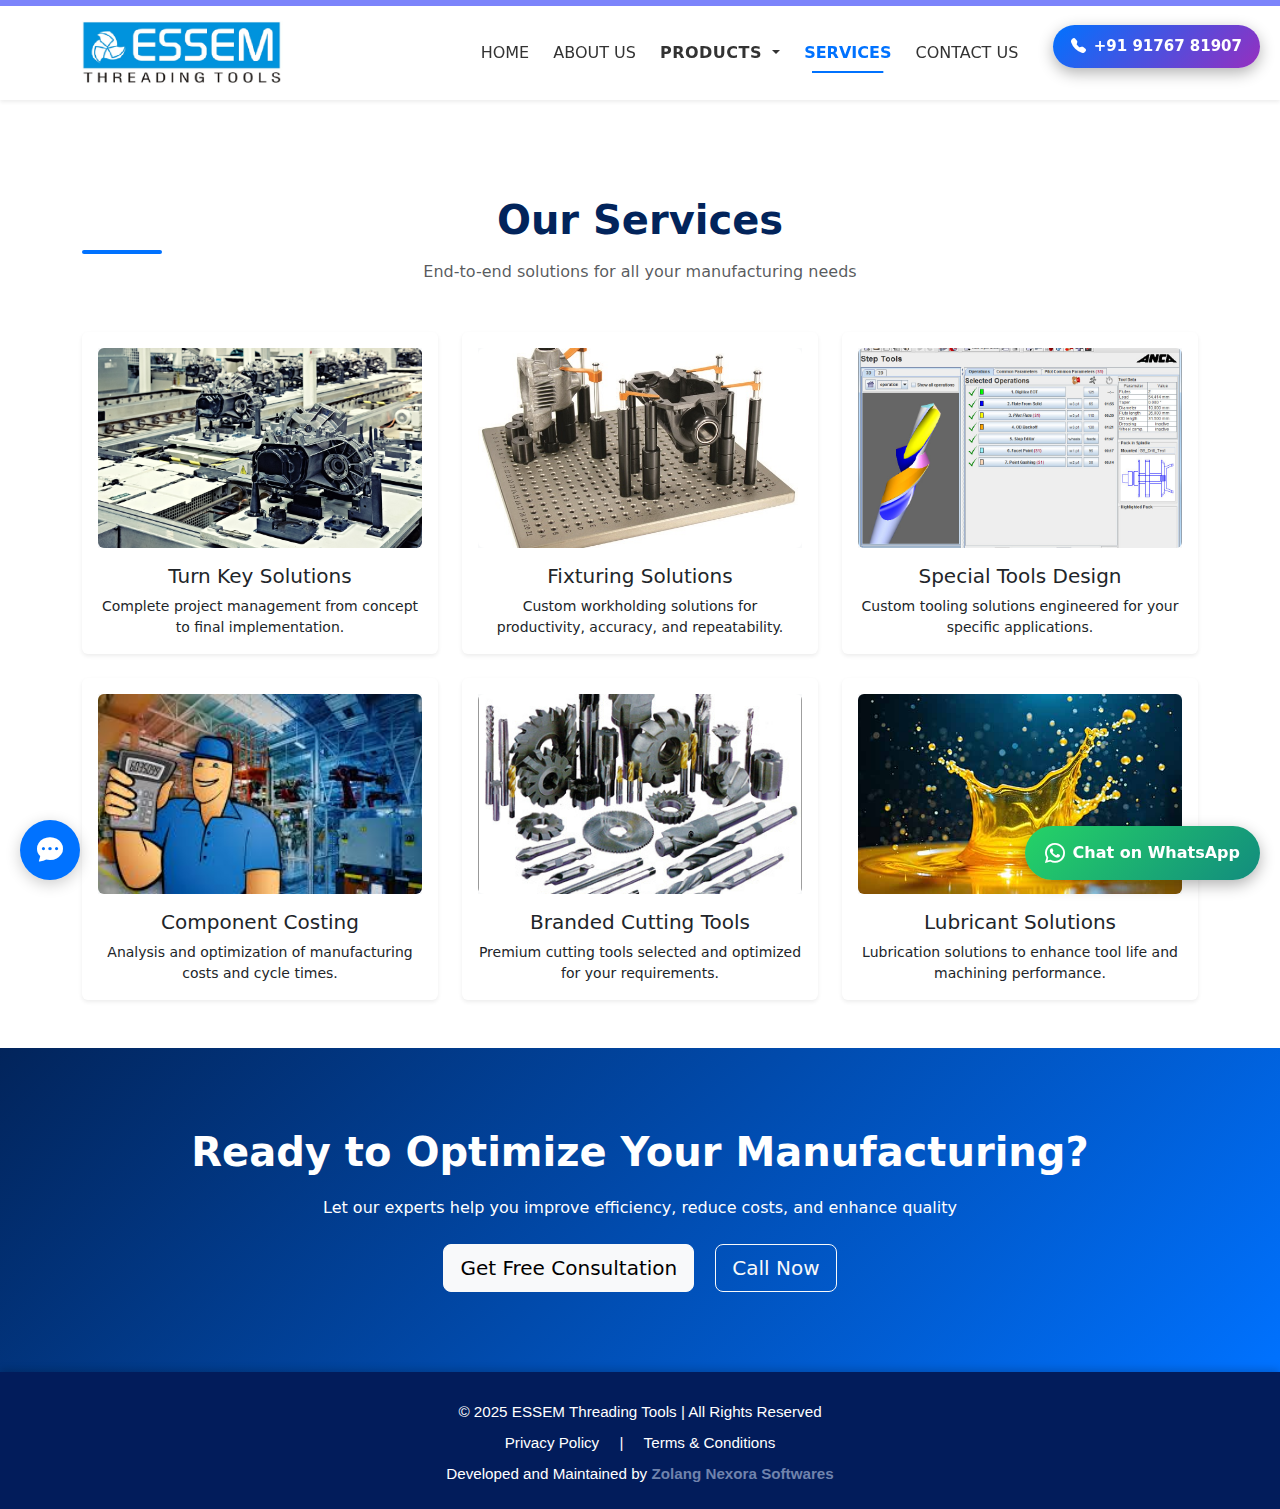
<file: services.html>
<!DOCTYPE html>
<html lang="en">

<head>
  <meta charset="UTF-8">
  <meta name="viewport" content="width=device-width, initial-scale=1.0">
  <title>ESSEM - Industrial Tools & Solutions</title>
  <!-- Bootstrap 5 CSS -->
  <link href="https://cdn.jsdelivr.net/npm/bootstrap@5.3.3/dist/css/bootstrap.min.css" rel="stylesheet">
  <!-- Bootstrap Icons -->
  <link rel="stylesheet" href="https://cdn.jsdelivr.net/npm/bootstrap-icons@1.11.1/font/bootstrap-icons.css">
  <!-- Bootstrap Icons CSS -->
<link rel="stylesheet" href="https://cdn.jsdelivr.net/npm/bootstrap-icons@1.11.1/font/bootstrap-icons.css">

  <style>
    :root {
      --primary-blue: #02245B;
      --accent-blue: #0d6efd;
      --hover-blue: #0b5ed7;
      --gradient-start: #00c6ff;
      --gradient-end: #0072ff;
      --transition-speed: 0.3s;
    }

    body {
      font-family: 'Segoe UI', system-ui, sans-serif;
    }

    .navbar {
      border-top: 6px solid rgb(124, 132, 251);
      transition: all var(--transition-speed) ease;
      padding: 0.5rem 0;
      box-shadow: 0 2px 10px rgba(0, 0, 0, 0.08);
    }

    .navbar.scrolled {
      box-shadow: 0 4px 12px rgba(0, 0, 0, 0.1);
      padding: 0.25rem 0;
    }

    .navbar-brand img {
      transition: transform 0.3s ease;
    }

    .navbar-brand:hover img {
      transform: scale(1.05);
    }

    .navbar-nav .nav-link {
      color: #333;
      font-weight: 500;
      padding: 0.5rem 1rem;
      margin: 0 0.25rem;
      border-radius: 4px;
      transition: all var(--transition-speed) ease;
      position: relative;
      overflow: hidden;
    }

    .navbar-nav .nav-link::before {
      content: '';
      position: absolute;
      bottom: 0;
      left: 50%;
      width: 0;
      height: 2px;
      background-color: var(--accent-blue);
      transition: all var(--transition-speed) ease;
      transform: translateX(-50%);
    }

    .navbar-nav .nav-link:hover::before,
    .navbar-nav .nav-link.active::before {
      width: calc(100% - 2rem);
    }

    .navbar-nav .nav-link:hover {
      color: var(--accent-blue);
      background-color: rgba(13, 110, 253, 0.05);
      transform: translateY(-2px);
    }

    .navbar-nav .nav-link.active {
      color: var(--accent-blue);
      font-weight: 600;
    }

    /* Enhanced Hamburger Menu */
    .navbar-toggler {
      border: none;
      padding: 0.25rem 0.5rem;
      transition: all 0.3s ease;
    }

    .navbar-toggler:focus {
      box-shadow: none;
    }

    .animated-toggler .navbar-toggler-icon {
      background-image: none;
      width: 24px;
      height: 18px;
      position: relative;
    }

    .animated-toggler .navbar-toggler-icon span {
      display: block;
      position: absolute;
      height: 2px;
      width: 100%;
      background: #333;
      border-radius: 2px;
      opacity: 1;
      left: 0;
      transform: rotate(0deg);
      transition: all 0.3s ease;
    }

    .animated-toggler .navbar-toggler-icon span:nth-child(1) {
      top: 0;
    }

    .animated-toggler .navbar-toggler-icon span:nth-child(2) {
      top: 8px;
    }

    .animated-toggler .navbar-toggler-icon span:nth-child(3) {
      top: 16px;
    }

    .animated-toggler[aria-expanded="true"] .navbar-toggler-icon span:nth-child(1) {
      top: 8px;
      transform: rotate(135deg);
    }

    .animated-toggler[aria-expanded="true"] .navbar-toggler-icon span:nth-child(2) {
      opacity: 0;
      left: -20px;
    }

    .animated-toggler[aria-expanded="true"] .navbar-toggler-icon span:nth-child(3) {
      top: 8px;
      transform: rotate(-135deg);
    }

    /* Enhanced Call Button */
    .call-button {
      position: fixed;
      top: 20px;
      right: 20px;
      background: linear-gradient(135deg, var(--gradient-start), var(--gradient-end));
      color: #fff;
      padding: 10px 18px;
      border-radius: 50px;
      text-decoration: none;
      font-weight: bold;
      font-size: 15px;
      box-shadow: 0 5px 15px rgba(0, 0, 0, 0.3);
      z-index: 1050;
      display: flex;
      align-items: center;
      gap: 8px;
      transition: all 0.3s ease;
      animation: pulse 2s infinite;
    }

    .call-button:hover {
      transform: scale(1.05);
      box-shadow: 0 8px 20px rgba(0, 0, 0, 0.4);
      animation: none;
    }

    @keyframes pulse {
      0% {
        box-shadow: 0 0 0 0 rgba(0, 114, 255, 0.7);
      }

      70% {
        box-shadow: 0 0 0 10px rgba(0, 114, 255, 0);
      }

      100% {
        box-shadow: 0 0 0 0 rgba(0, 114, 255, 0);
      }
    }

    /* Mobile Menu Animation */
    @media (max-width: 991px) {
      .navbar-collapse {
        position: absolute;
        top: 100%;
        left: 0;
        width: 100%;
        background: white;
        box-shadow: 0 5px 15px rgba(0, 0, 0, 0.1);
        z-index: 1000;
        max-height: 0;
        overflow: hidden;
        transition: max-height 0.5s ease;
      }

      .navbar-collapse.show {
        max-height: 500px;
      }

      .navbar-nav {
        padding: 1rem 0;
      }

      .call-button {
        top: auto;
        bottom: 20px;
        right: 20px;
        font-size: 14px;
        padding: 10px 14px;
      }
    }

    /* Desktop Dropdown Animation */
    @media (min-width: 992px) {
      .navbar-nav .nav-item {
        position: relative;
      }

      .dropdown-menu {
        border: none;
        box-shadow: 0 5px 15px rgba(0, 0, 0, 0.1);
        opacity: 0;
        visibility: hidden;
        transform: translateY(10px);
        transition: all 0.3s ease;
        display: block;
        min-width: 250px;
      }

      .nav-item:hover .dropdown-menu {
        opacity: 1;
        visibility: visible;
        transform: translateY(0);
      }
    }

    /* Product Cards Section */
    .products-section {
      padding: 80px 0;
      background: linear-gradient(to bottom, #f8f9fa, #e9ecef);
    }

    .category-title {
      position: relative;
      margin-bottom: 40px;
      text-align: center;
      color: var(--primary-blue);
    }

    .category-title:after {
      content: '';
      position: absolute;
      bottom: -10px;
      left: 50%;
      transform: translateX(-50%);
      width: 80px;
      height: 3px;
      background: var(--accent-blue);
    }

    .product-card {
      background: white;
      border-radius: 10px;
      box-shadow: 0 5px 15px rgba(0, 0, 0, 0.08);
      transition: all 0.3s ease;
      height: 100%;
      overflow: hidden;
      border-top: 4px solid var(--primary-blue);
    }

    .product-card:hover {
      transform: translateY(-10px);
      box-shadow: 0 15px 30px rgba(0, 0, 0, 0.15);
    }

    .product-image {
      height: 200px;
      overflow: hidden;
      display: flex;
      align-items: center;
      justify-content: center;
      background-color: #f8f9fa;
    }

    .product-image img {
      width: 100%;
      height: 100%;
      object-fit: cover;
      transition: transform 0.5s ease;
    }

    .product-card:hover .product-image img {
      transform: scale(1.1);
    }

    .product-info {
      padding: 20px;
    }

    .product-name {
      font-weight: 600;
      color: var(--primary-blue);
      margin-bottom: 10px;
      font-size: 1.1rem;
    }

    .product-description {
      color: #666;
      font-size: 0.9rem;
      line-height: 1.4;
      margin-bottom: 15px;
    }

    .product-category {
      display: inline-block;
      background: rgba(13, 110, 253, 0.1);
      color: var(--accent-blue);
      padding: 4px 10px;
      border-radius: 20px;
      font-size: 0.8rem;
      font-weight: 500;
    }

    /* Hero Section */
    .hero-section {
      height: 70vh;
      background: linear-gradient(rgba(2, 36, 91, 0.85), rgba(2, 36, 91, 0.9)),
        url('/images/hero/hero2.png') no-repeat center center;
      background-size: cover;
      background-position: center;
      display: flex;
      align-items: center;
      justify-content: center;
      color: white;
      text-align: center;
    }

    .hero-content h1 {
      font-size: 3.5rem;
      font-weight: 700;
      margin-bottom: 1rem;
      text-shadow: 2px 2px 4px rgba(0, 0, 0, 0.3);
    }

    .hero-content p {
      font-size: 1.25rem;
      max-width: 700px;
      margin: 0 auto 2rem;
    }

    /* Footer */
    .footer {
      background: var(--primary-blue);
      color: white;
      padding: 50px 0 20px;
    }

    .footer h5 {
      border-bottom: 2px solid rgba(255, 255, 255, 0.2);
      padding-bottom: 10px;
      margin-bottom: 20px;
    }

    .footer a {
      color: rgba(255, 255, 255, 0.8);
      text-decoration: none;
      transition: color 0.3s ease;
    }

    .footer a:hover {
      color: white;
    }

    .copyright {
      border-top: 1px solid rgba(255, 255, 255, 0.1);
      padding-top: 20px;
      margin-top: 40px;
      text-align: center;
      color: rgba(255, 255, 255, 0.6);
    }

    /* Back to top button */
    .back-to-top {
      position: fixed;
      bottom: 30px;
      right: 30px;
      background: var(--primary-blue);
      color: white;
      width: 50px;
      height: 50px;
      border-radius: 50%;
      display: flex;
      align-items: center;
      justify-content: center;
      text-decoration: none;
      opacity: 0;
      transition: all 0.3s ease;
      z-index: 1000;
    }

    .back-to-top.show {
      opacity: 1;
    }

    .back-to-top:hover {
      background: var(--accent-blue);
      transform: translateY(-5px);
    }
  </style>
  <style>
    :root {
      --primary-blue: #02245B;
      --accent-blue: #0d6efd;
      --hover-blue: #0b5ed7;
      --gradient-start: #00c6ff;
      --gradient-end: #0072ff;
      --transition-speed: 0.3s;
    }

    body {
      font-family: 'Segoe UI', system-ui, sans-serif;
    }

    /* Your existing header styles here */
    /* ... (your header CSS) ... */

    /* Content Body Styles */
    .section-padding {
      padding: 80px 0;
    }

    .section-title {
      font-size: 2.5rem;
      font-weight: 700;
      color: var(--primary-blue);
      margin-bottom: 1rem;
      position: relative;
    }

    .section-title::after {
      content: '';
      position: absolute;
      bottom: -10px;
      left: 0;
      width: 80px;
      height: 4px;
      background: var(--accent-blue);
      border-radius: 2px;
    }

    .section-subtitle {
      font-size: 1.1rem;
      color: #666;
      max-width: 700px;
      margin-bottom: 3rem;
    }

    /* Hero Section */
    .hero-section {
      height: 70vh;
      background: linear-gradient(rgba(2, 36, 91, 0.85), rgba(2, 36, 91, 0.9)),
        url('https://images.unsplash.com/photo-1581094794329-c8112a89af12?ixlib=rb-4.0.3&auto=format&fit=crop&w=2070&q=80') no-repeat center center;
      background-size: cover;
      display: flex;
      align-items: center;
      justify-content: center;
      color: white;
      text-align: center;
      margin-top: 76px;
      /* Account for fixed navbar */
    }

    .hero-content h1 {
      font-size: 3.5rem;
      font-weight: 700;
      margin-bottom: 1rem;
      text-shadow: 2px 2px 4px rgba(0, 0, 0, 0.3);
    }

    .hero-content p {
      font-size: 1.25rem;
      max-width: 700px;
      margin: 0 auto 2rem;
    }

    .btn-hero {
      background: linear-gradient(135deg, var(--gradient-start), var(--gradient-end));
      color: white;
      padding: 12px 30px;
      border-radius: 50px;
      font-weight: 600;
      text-decoration: none;
      transition: all 0.3s ease;
      border: none;
    }

    .btn-hero:hover {
      transform: translateY(-3px);
      box-shadow: 0 10px 25px rgba(0, 114, 255, 0.3);
      color: white;
    }

    /* Features Section */
    .features-section {
      background: #f8f9fa;
    }

    .feature-card {
      background: white;
      border-radius: 10px;
      padding: 30px;
      text-align: center;
      box-shadow: 0 5px 15px rgba(0, 0, 0, 0.08);
      transition: all 0.3s ease;
      height: 100%;
    }

    .feature-card:hover {
      transform: translateY(-10px);
      box-shadow: 0 15px 30px rgba(0, 0, 0, 0.15);
    }

    .feature-icon {
      width: 80px;
      height: 80px;
      background: linear-gradient(135deg, var(--gradient-start), var(--gradient-end));
      border-radius: 50%;
      display: flex;
      align-items: center;
      justify-content: center;
      margin: 0 auto 20px;
      color: white;
      font-size: 2rem;
    }

    .feature-title {
      font-size: 1.25rem;
      font-weight: 600;
      color: var(--primary-blue);
      margin-bottom: 15px;
    }

    /* Products Section */
    .product-card {
      background: white;
      border-radius: 10px;
      box-shadow: 0 5px 15px rgba(0, 0, 0, 0.08);
      transition: all 0.3s ease;
      height: 100%;
      overflow: hidden;
      border-top: 4px solid var(--primary-blue);
    }

    .product-card:hover {
      transform: translateY(-10px);
      box-shadow: 0 15px 30px rgba(0, 0, 0, 0.15);
    }

    .product-image {
      height: 200px;
      overflow: hidden;
      display: flex;
      align-items: center;
      justify-content: center;
      background-color: #f8f9fa;
    }

    .product-image img {
      width: 100%;
      height: 100%;
      object-fit: cover;
      transition: transform 0.5s ease;
    }

    .product-card:hover .product-image img {
      transform: scale(1.1);
    }

    .product-info {
      padding: 20px;
    }

    .product-name {
      font-weight: 600;
      color: var(--primary-blue);
      margin-bottom: 10px;
      font-size: 1.1rem;
    }

    .product-description {
      color: #666;
      font-size: 0.9rem;
      line-height: 1.4;
      margin-bottom: 15px;
    }

    .product-category {
      display: inline-block;
      background: rgba(13, 110, 253, 0.1);
      color: var(--accent-blue);
      padding: 4px 10px;
      border-radius: 20px;
      font-size: 0.8rem;
      font-weight: 500;
    }

    /* About Section */
    .about-section {
      background: linear-gradient(to right, #f8f9fa 50%, white 50%);
    }

    .about-image {
      border-radius: 10px;
      overflow: hidden;
      box-shadow: 0 10px 30px rgba(0, 0, 0, 0.1);
    }

    .about-image img {
      width: 100%;
      height: auto;
    }

    .about-content {
      padding-left: 40px;
    }

    .stats-container {
      display: flex;
      justify-content: space-between;
      margin-top: 30px;
    }

    .stat-item {
      text-align: center;
    }

    .stat-number {
      font-size: 2.5rem;
      font-weight: 700;
      color: var(--primary-blue);
      line-height: 1;
    }

    .stat-label {
      font-size: 0.9rem;
      color: #666;
      margin-top: 5px;
    }

    /* Testimonials */
    .testimonial-section {
      background: linear-gradient(135deg, var(--primary-blue), var(--accent-blue));
      color: white;
    }

    .testimonial-card {
      background: rgba(255, 255, 255, 0.1);
      border-radius: 10px;
      padding: 30px;
      margin: 15px;
      backdrop-filter: blur(10px);
      border: 1px solid rgba(255, 255, 255, 0.2);
    }

    .testimonial-text {
      font-style: italic;
      margin-bottom: 20px;
    }

    .testimonial-author {
      display: flex;
      align-items: center;
    }

    .author-avatar {
      width: 50px;
      height: 50px;
      border-radius: 50%;
      overflow: hidden;
      margin-right: 15px;
    }

    .author-avatar img {
      width: 100%;
      height: 100%;
      object-fit: cover;
    }

    .author-info h5 {
      margin: 0;
      font-size: 1rem;
    }

    .author-info p {
      margin: 0;
      font-size: 0.9rem;
      opacity: 0.8;
    }

    /* CTA Section */
    .cta-section {
      background: linear-gradient(rgba(2, 36, 91, 0.9), rgba(2, 36, 91, 0.9)),
        url('') no-repeat center center;
      background-size: cover;
      color: white;
      text-align: center;
    }

    .cta-title {
      font-size: 2.5rem;
      font-weight: 700;
      margin-bottom: 1rem;
    }

    .cta-subtitle {
      font-size: 1.1rem;
      max-width: 700px;
      margin: 0 auto 2rem;
    }

    /* Footer */
    .footer {
      background: var(--primary-blue);
      color: white;
      padding: 50px 0 20px;
    }

    .footer h5 {
      border-bottom: 2px solid rgba(255, 255, 255, 0.2);
      padding-bottom: 10px;
      margin-bottom: 20px;
    }

    .footer a {
      color: rgba(255, 255, 255, 0.8);
      text-decoration: none;
      transition: color 0.3s ease;
    }

    .footer a:hover {
      color: white;
    }

    .social-links {
      display: flex;
      gap: 15px;
      margin-top: 20px;
    }

    .social-link {
      width: 40px;
      height: 40px;
      background: rgba(255, 255, 255, 0.1);
      border-radius: 50%;
      display: flex;
      align-items: center;
      justify-content: center;
      transition: all 0.3s ease;
    }

    .social-link:hover {
      background: var(--accent-blue);
      transform: translateY(-3px);
    }

    .copyright {
      border-top: 1px solid rgba(255, 255, 255, 0.1);
      padding-top: 20px;
      margin-top: 40px;
      text-align: center;
      color: rgba(255, 255, 255, 0.6);
    }

    /* Responsive Adjustments */
    @media (max-width: 768px) {
      .hero-content h1 {
        font-size: 2.5rem;
      }

      .section-title {
        font-size: 2rem;
      }

      .about-content {
        padding-left: 0;
        margin-top: 30px;
      }

      .stats-container {
        flex-direction: column;
        gap: 20px;
      }
    }
  </style>
</head>

<body>

  <!-- ///////////////////////////////////////////////////HEAD///////////////////////////// -->

  <!-- ✅ Modern Responsive Navbar (Fully Working Hamburger + Auto Close + Call Button) -->
  <nav class="navbar navbar-expand-lg navbar-light bg-white sticky-top shadow-sm">
    <div class="container">
      <!-- Brand Logo -->
      <a class="navbar-brand" href="index.html">
        <img src="images/essem-logo.png" alt="ESSEM" class="img-fluid" style="height:68px;">
      </a>

      <!-- Hamburger Button -->
      <button class="navbar-toggler" type="button" data-bs-toggle="collapse" data-bs-target="#navbarNav"
        aria-controls="navbarNav" aria-expanded="false" aria-label="Toggle navigation">
        <span class="navbar-toggler-icon"></span>
      </button>

      <!-- Nav Links -->
      <div class="collapse navbar-collapse justify-content-center" id="navbarNav">
        <ul class="navbar-nav fw-semibold">
          <li class="nav-item"><a class="nav-link" href="index.html">HOME</a></li>
          <li class="nav-item"><a class="nav-link" href="about.html">ABOUT US</a></li>

          <!-- ✅ Products Dropdown (Modern Look) -->
          <li class="nav-item dropdown" style="position: relative;">
            <a class="nav-link dropdown-toggle" href="products.html" id="navbarDropdown" role="button"
              data-bs-toggle="dropdown" aria-expanded="false"
              style="font-weight:600; letter-spacing:0.5px; transition: all 0.3s ease;">
              PRODUCTS
            </a>
            <ul class="dropdown-menu border-0 shadow-lg rounded-3 mt-2" aria-labelledby="navbarDropdown"
              style="min-width: 260px; background: #ffffff; padding: 10px 0; border-radius: 12px; box-shadow: 0 6px 18px rgba(0,0,0,0.15);">

              <li>
                <a class="dropdown-item d-flex align-items-center" href="products.html#standard-apps"
                  style="padding:10px 18px; font-weight:500; color:#333; transition:all 0.3s ease; border-radius:8px;">
                  <i class="bi bi-tools me-2" style="color:#007bff; font-size:1.1rem;"></i>
                  Standard & Application Tools
                </a>
              </li>

              <li>
                <a class="dropdown-item d-flex align-items-center" href="products.html#special-tools"
                  style="padding:10px 18px; font-weight:500; color:#333; transition:all 0.3s ease; border-radius:8px;">
                  <i class="bi bi-gear-wide-connected me-2" style="color:#6f42c1; font-size:1.1rem;"></i>
                  Special Cutting Tools
                </a>
              </li>

              <li>
                <a class="dropdown-item d-flex align-items-center" href="products.html#coolant-lubricant"
                  style="padding:10px 18px; font-weight:500; color:#333; transition:all 0.3s ease; border-radius:8px;">
                  <i class="bi bi-droplet-half me-2" style="color:#0dcaf0; font-size:1.1rem;"></i>
                  Coolant and Lubricants
                </a>
              </li>

              <li>
                <a class="dropdown-item d-flex align-items-center" href="products.html#gauges"
                  style="padding:10px 18px; font-weight:500; color:#333; transition:all 0.3s ease; border-radius:8px;">
                  <i class="bi bi-speedometer2 me-2" style="color:#fd7e14; font-size:1.1rem;"></i>
                  Gauges
                </a>
              </li>

              <li>
                <a class="dropdown-item d-flex align-items-center" href="products.html#turning-milling"
                  style="padding:10px 18px; font-weight:500; color:#333; transition:all 0.3s ease; border-radius:8px;">
                  <i class="bi bi-nut me-2" style="color:#198754; font-size:1.1rem;"></i>
                  Turning & Milling Tools
                </a>
              </li>
            </ul>
          </li>

          <!-- Add this small inline script for hover effect -->
          <script>
            document.querySelectorAll('.dropdown-item').forEach(item => {
              item.addEventListener('mouseenter', () => {
                item.style.background = 'rgba(2, 28, 91, 0.1)';
                item.style.transform = 'translateX(4px)';
              });
              item.addEventListener('mouseleave', () => {
                item.style.background = 'transparent';
                item.style.transform = 'translateX(0)';
              });
            });
          </script>


          <li class="nav-item"><a class="nav-link active" href="services.html">SERVICES</a></li>
          <li class="nav-item"><a class="nav-link" href="contact.html">CONTACT US</a></li>
        </ul>

      </div>
    </div>
    <!-- Floating Call Button -->
    <a href="tel:+919176781907" class="call-button">
      <i class="bi bi-telephone-fill"></i> +91&nbsp;91767&nbsp;81907
    </a>
  </nav>

  <!-- ✅ Styles -->
  <style>
    :root {
      --accent-blue: #0072ff;
    }

    .navbar {
      border-top: 6px solid rgb(124, 132, 251);
      transition: background-color 0.3s ease, box-shadow 0.3s ease;
    }

    .navbar.scrolled {
      background-color: #ffffffee;
      box-shadow: 0 2px 10px rgba(0, 0, 0, 0.1);
    }

    /* Nav Links */
    .navbar-nav .nav-link {
      color: #333;
      font-weight: 500;
      padding: 0.5rem 1rem;
      margin: 0 0.25rem;
      border-radius: 4px;
      transition: all 0.3s ease;
      position: relative;
    }

    .navbar-nav .nav-link:hover {
      color: var(--accent-blue);
      background-color: rgba(13, 110, 253, 0.05);
    }

    .navbar-nav .nav-link.active {
      color: var(--accent-blue);
      font-weight: 600;
    }

    .navbar-nav .nav-link.active::after {
      content: '';
      position: absolute;
      bottom: 0;
      left: 1rem;
      right: 1rem;
      height: 2px;
      background-color: var(--accent-blue);
    }

    /* ✅ Animated Call Button */
    .call-button {
      position: fixed;
      top: 25px;
      right: 20px;
      background: linear-gradient(135deg, #0072ff, #962fbf);
      color: #fff;
      padding: 10px 18px;
      border-radius: 50px;
      text-decoration: none;
      font-weight: bold;
      font-size: 15px;
      box-shadow: 0 5px 15px rgba(0, 0, 0, 0.3);
      z-index: 1050;
      display: flex;
      align-items: center;
      gap: 8px;
      transition: all 0.3s ease;
      animation: pulse 2s infinite;
    }

    .call-button:hover {
      transform: scale(1.05);
      box-shadow: 0 8px 20px rgba(0, 0, 0, 0.4);
      animation: none;
    }

    @keyframes pulse {
      0% {
        box-shadow: 0 0 0 0 rgba(0, 114, 255, 0.7);
      }

      70% {
        box-shadow: 0 0 0 10px rgba(0, 114, 255, 0);
      }

      100% {
        box-shadow: 0 0 0 0 rgba(0, 114, 255, 0);
      }
    }

    @media (max-width: 991px) {
      .call-button {
        display: none;
      }
    }
  </style>

  <!-- ✅ Bootstrap Bundle (JS + Popper) -->
  <script src="https://cdn.jsdelivr.net/npm/bootstrap@5.3.3/dist/js/bootstrap.bundle.min.js"></script>

  <!-- ✅ Custom JS -->
  <script>
    // Navbar scroll effect
    window.addEventListener('scroll', () => {
      const navbar = document.querySelector('.navbar');
      if (window.scrollY > 50) navbar.classList.add('scrolled');
      else navbar.classList.remove('scrolled');
    });

    // Close mobile menu when clicking any nav link
    document.querySelectorAll('.navbar-nav .nav-link').forEach(link => {
      link.addEventListener('click', () => {
        const navbarCollapse = document.querySelector('#navbarNav');
        const bsCollapse = bootstrap.Collapse.getInstance(navbarCollapse);
        if (bsCollapse && window.innerWidth < 992) {
          bsCollapse.hide();
        }
      });
    });
  </script>
  <!-- ///////////////////////////////////////////////////HEAD///////////////////////////// -->
   <br><br>

<section class="services-section py-5">
  <div class="container">
        <!-- WhatsApp Enquiry Button -->
      <a href="https://wa.me/919176781907?text=Hello%20ESSEM%20Team%2C%0A%0AI%20would%20like%20to%20know%20more%20about%20your%20threading%20tools.%0A%0AThank%20you."
        target="_blank" class="whatsapp-button" style="background: linear-gradient(135deg, #25D366, #128C7E);
          color: #fff;
          padding: 12px 20px;
          border-radius: 50px;
          text-decoration: none;
          font-weight: bold;
          font-size: 16px;
          box-shadow: 0 5px 15px rgba(0,0,0,0.3);
          z-index: 9999;
          position: fixed;
          bottom: 20px;
          right: 20px;
          display: flex;
          align-items: center;
          gap: 8px;
          transition: transform 0.2s, box-shadow 0.2s;">
        <i class="bi bi-whatsapp" style="font-size:20px;"></i> Chat on WhatsApp
      </a>
    <div class="text-center mb-5" data-aos="fade-up">
      <h2 class="section-title">Our Services</h2>
      <p class="text-muted">End-to-end solutions for all your manufacturing needs</p>
    </div>
    <div class="row g-4">
      <!-- Turn Key Solutions -->
      <div class="col-lg-4 col-md-6" data-aos="fade-up">
        <div class="card h-100 border-0 shadow-sm text-center p-3">
          <div class="product-image mb-3">
            <img src="images/products/turnkey.jpg" alt="Turn Key Solutions" class="img-fluid rounded">
          </div>
          <h5 class="card-title mb-2">Turn Key Solutions</h5>
          <p class="card-text small">Complete project management from concept to final implementation.</p>
        </div>
      </div>

      <!-- Fixturing Solutions -->
      <div class="col-lg-4 col-md-6" data-aos="fade-up" data-aos-delay="100">
        <div class="card h-100 border-0 shadow-sm text-center p-3">
          <div class="product-image mb-3">
            <img src="images/products/fixturing.jpg" alt="Fixturing Solutions" class="img-fluid rounded">
          </div>
          <h5 class="card-title mb-2">Fixturing Solutions</h5>
          <p class="card-text small">Custom workholding solutions for productivity, accuracy, and repeatability.</p>
        </div>
      </div>

      <!-- Special Tools Design -->
      <div class="col-lg-4 col-md-6" data-aos="fade-up" data-aos-delay="200">
        <div class="card h-100 border-0 shadow-sm text-center p-3">
          <div class="product-image mb-3">
            <img src="images/products/tooldesign.jpg" alt="Special Tools Design" class="img-fluid rounded">
          </div>
          <h5 class="card-title mb-2">Special Tools Design</h5>
          <p class="card-text small">Custom tooling solutions engineered for your specific applications.</p>
        </div>
      </div>

      <!-- Component Costing -->
      <div class="col-lg-4 col-md-6" data-aos="fade-up" data-aos-delay="300">
        <div class="card h-100 border-0 shadow-sm text-center p-3">
          <div class="product-image mb-3">
            <img src="images/products/costing.jpg" alt="Component Costing" class="img-fluid rounded">
          </div>
          <h5 class="card-title mb-2">Component Costing</h5>
          <p class="card-text small">Analysis and optimization of manufacturing costs and cycle times.</p>
        </div>
      </div>

      <!-- Branded Cutting Tools -->
      <div class="col-lg-4 col-md-6" data-aos="fade-up" data-aos-delay="400">
        <div class="card h-100 border-0 shadow-sm text-center p-3">
          <div class="product-image mb-3">
            <img src="images/products/brand.jpg" alt="Branded Cutting Tools" class="img-fluid rounded">
          </div>
          <h5 class="card-title mb-2">Branded Cutting Tools</h5>
          <p class="card-text small">Premium cutting tools selected and optimized for your requirements.</p>
        </div>
      </div>

      <!-- Lubricant Solutions -->
      <div class="col-lg-4 col-md-6" data-aos="fade-up" data-aos-delay="500">
        <div class="card h-100 border-0 shadow-sm text-center p-3">
          <div class="product-image mb-3">
            <img src="images/products/lubricant.jpg" alt="Lubricant Solutions" class="img-fluid rounded">
          </div>
          <h5 class="card-title mb-2">Lubricant Solutions</h5>
          <p class="card-text small">Lubrication solutions to enhance tool life and machining performance.</p>
        </div>
      </div>
    </div>
  </div>
</section>


  <!-- \\\\\\\\\\\\\\\\\\\\\\\\\\\\\\\\\\\\\\\\\\\\\\\\\\\\\\\\\\\\\\\\\\\FOOTER\\\\\\\\\\\\\\\\\\\\\\\\\\\\\ -->

  <!-- Bootstrap JS -->
  <script src="https://cdn.jsdelivr.net/npm/bootstrap@5.3.3/dist/js/bootstrap.bundle.min.js"></script>

  <!-- Custom JS for additional animations -->
  <script>
    // Navbar scroll effect
    window.addEventListener('scroll', function () {
      const navbar = document.querySelector('.navbar');
      if (window.scrollY > 50) {
        navbar.classList.add('scrolled');
      } else {
        navbar.classList.remove('scrolled');
      }

      // Back to top button visibility
      const backToTop = document.querySelector('.back-to-top');
      if (window.scrollY > 300) {
        backToTop.classList.add('show');
      } else {
        backToTop.classList.remove('show');
      }
    });

    // Smooth scrolling for anchor links
    document.querySelectorAll('a[href^="#"]').forEach(anchor => {
      anchor.addEventListener('click', function (e) {
        if (this.getAttribute('href') !== '#') {
          e.preventDefault();
          const target = document.querySelector(this.getAttribute('href'));
          if (target) {
            window.scrollTo({
              top: target.offsetTop - 80,
              behavior: 'smooth'
            });
          }
        }
      });
    });

    // Enhanced mobile menu close on link click
    document.querySelectorAll('.navbar-nav .nav-link').forEach(link => {
      link.addEventListener('click', () => {
        const navbarToggler = document.querySelector('.navbar-toggler');
        const navbarCollapse = document.querySelector('.navbar-collapse');

        if (navbarToggler.getAttribute('aria-expanded') === 'true') {
          navbarToggler.click();
        }
      });
    });
  </script>
  <!-- CTA Section -->
  <section class="cta-section">
    <div class="container">
      <div class="row">
        <div class="col-12" data-aos="fade-up">
          <h2 class="cta-title">Ready to Optimize Your Manufacturing?</h2>
          <p class="mb-4">Let our experts help you improve efficiency, reduce costs, and enhance quality</p>
          <a href="contact.html" class="btn btn-light btn-lg me-3">Get Free Consultation</a>
          <a href="tel:+919176781907" class="btn btn-outline-light btn-lg">Call Now</a>
        </div>
      </div>
    </div>
  </section>
  <style>
    .cta-section {
      background: linear-gradient(135deg, var(--primary-blue), var(--accent-blue));
      color: white;
      padding: 80px 0;
      text-align: center;
    }

    .cta-title {
      font-size: 2.5rem;
      font-weight: 700;
      margin-bottom: 20px;
    }
  </style>
  <!-- Floating Social Media Widget
  <div class="social-float">
    <a href="#" class="social-icon facebook" target="_blank"><i class="fab fa-facebook-f"></i></a>
    <a href="#" class="social-icon linkedin" target="_blank"><i class="fab fa-linkedin-in"></i></a>
    <a href="https://wa.me/+919176781907?text=Hello%20ESSEM%20Team%2C%0A%0AI%20would%20like%20to%20know%20more%20about%20your%20threading%20tools.%20%0A%0AThank%20you."
      class="social-icon whatsapp" target="_blank"><i class="fab fa-whatsapp"></i></a>
    <a href="#" class="social-icon instagram" target="_blank"><i class="fab fa-instagram"></i></a>
  </div> -->

  <!-- CSS -->
  <style>
    .social-float {
      position: fixed;
      bottom: 20px;
      right: 20px;
      display: flex;
      flex-direction: column;
      gap: 15px;
      z-index: 1000;
    }

    .social-icon {
      text-decoration: none;
      width: 50px;
      height: 50px;
      display: flex;
      justify-content: center;
      align-items: center;
      color: white;
      font-size: 1.2rem;
      border-radius: 50%;
      background: linear-gradient(45deg, #007bff, #00c6ff);
      box-shadow: 0 4px 15px rgba(0, 0, 0, 0.2);
      transition: transform 0.3s, box-shadow 0.3s, background 0.4s;
    }

    .social-icon:hover {
      transform: translateY(-10px) scale(1.1);
      box-shadow: 0 8px 25px rgba(0, 0, 0, 0.35);
    }

    /* Brand Colors */
    .facebook {
      background: linear-gradient(45deg, #4267B2, #1E3C72);
    }

    .linkedin {
      background: linear-gradient(45deg, #0077B5, #00A0DC);
    }

    .whatsapp {
      background: linear-gradient(45deg, #25D366, #128C7E);
    }

    .instagram {
      background: linear-gradient(45deg, #feda75, #fa7e1e, #d62976, #962fbf, #4f5bd5);
    }

    /* Responsive tweak */
    @media (max-width: 576px) {
      .social-icon {
        width: 40px;
        height: 40px;
        font-size: 1rem;
      }

      .social-float {
        gap: 10px;
        bottom: 15px;
        right: 15px;
      }
    }
  </style>
  <!-- ChatBot Container -->
  <div class="chatbot-container">
    <button class="chatbot-btn" id="chatbotToggle">
      <i class="bi bi-chat-dots-fill"></i>
    </button>

    <div class="chatbot-window" id="chatbotWindow">
      <div class="chatbot-header">
        <div class="chatbot-title">ESSEM Assistant</div>
        <button class="chatbot-close" id="chatbotClose">
          <i class="fas fa-times"></i>
        </button>
      </div>

      <div class="chatbot-messages" id="chatbotMessages">
        <!-- Messages will be added here dynamically -->
      </div>

      <div class="typing-indicator" id="typingIndicator">
        ESSEM Assistant is typing...
      </div>

      <div class="quick-actions" id="quickActions">
        <button class="quick-action-btn" data-question="products">Our Products</button>
        <button class="quick-action-btn" data-question="pricing">Pricing</button>
        <button class="quick-action-btn" data-question="shipping">Shipping Info</button>
        <button class="quick-action-btn" data-question="support">Contact Support</button>
      </div>

      <div class="call-btn-container" style="padding: 10px 15px;">
        <a href="tel:+919176781907" style="text-decoration: none;">
          <button class="call-btn" id="callBtn">
            <i class="fas fa-phone"></i> Call Us Now: +91 91767 81907
          </button>
        </a>
      </div>

      <div class="chatbot-input">
        <input type="text" id="chatbotInput" placeholder="Ask about our products...">
        <button id="sendMessage">
          <i class="bi bi-send"></i>
        </button>
      </div>

      <div class="chatbot-footer">
        <!-- Minimal, inline-style (great for footers or small badges) -->
        <a href="https://zolangnexora.com" title="Zolang Nexora — Software Development & IT Solutions"
          style="font-family:Inter, Arial, sans-serif;font-size:13px;color:#6b7280;text-decoration:none;float: right;">
          Powered by <strong style="color:#0b74de">Zolang Nexora Softwares</strong>
        </a>
      </div>
    </div>
  </div>

  <script src="https://cdn.jsdelivr.net/npm/bootstrap@5.3.0/dist/js/bootstrap.bundle.min.js"></script>
  <script>
    document.addEventListener('DOMContentLoaded', function () {
      const chatbotToggle = document.getElementById('chatbotToggle');
      const chatbotWindow = document.getElementById('chatbotWindow');
      const chatbotClose = document.getElementById('chatbotClose');
      const chatbotMessages = document.getElementById('chatbotMessages');
      const chatbotInput = document.getElementById('chatbotInput');
      const sendMessage = document.getElementById('sendMessage');
      const typingIndicator = document.getElementById('typingIndicator');
      const quickActions = document.getElementById('quickActions');
      const callBtn = document.getElementById('callBtn');

      let isWaitingForResponse = false;
      let isOpen = false;

      // 🟢 Smooth toggle with animation
      chatbotToggle.addEventListener('click', function () {
        isOpen = !isOpen;
        if (isOpen) {
          chatbotWindow.classList.add('show');
          chatbotToggle.innerHTML = '<i class="bi bi-x-lg"></i>';
          chatbotInput.focus();
        } else {
          chatbotWindow.classList.remove('show');
          chatbotToggle.innerHTML = '<i class="bi bi-chat-dots-fill"></i>';
        }
      });

      chatbotClose.addEventListener('click', function () {
        isOpen = false;
        chatbotWindow.classList.remove('show');
        chatbotToggle.innerHTML = '<i class="bi bi-chat-dots-fill"></i>';
      });

      // 🟡 Welcome Message
      setTimeout(() => {
        if (!sessionStorage.getItem('chatbotWelcomed')) {
          addBotMessage("👋 Hello! I'm your <strong>ESSEM Assistant</strong>. I can help you with product details, pricing, and support. How may I assist you?");
          sessionStorage.setItem('chatbotWelcomed', 'true');
        }
      }, 1000);

      // Send user message
      function sendUserMessage() {
        const message = chatbotInput.value.trim();
        if (message && !isWaitingForResponse) {
          addUserMessage(message);
          chatbotInput.value = '';
          isWaitingForResponse = true;

          typingIndicator.style.display = 'block';
          scrollToBottom();

          setTimeout(() => {
            typingIndicator.style.display = 'none';
            processUserMessage(message);
            isWaitingForResponse = false;
          }, 1200);
        }
      }

      sendMessage.addEventListener('click', sendUserMessage);
      chatbotInput.addEventListener('keypress', e => e.key === 'Enter' && sendUserMessage());

      // Quick actions
      document.querySelectorAll('.quick-action-btn').forEach(btn => {
        btn.addEventListener('click', () => {
          chatbotInput.value = btn.textContent;
          sendUserMessage();
        });
      });

      callBtn.addEventListener('click', () => {
        addBotMessage("📞 Connecting you to our support team at +91 91767 81907...");
        setTimeout(() => {
          addBotMessage("💡 You can also email us at <strong>essemtools@gmail.com</strong> for inquiries.");
        }, 1800);
      });

      // Helpers
      function addUserMessage(text) {
        const msg = document.createElement('div');
        msg.className = 'message user-message';
        msg.textContent = text;
        chatbotMessages.appendChild(msg);
        scrollToBottom();
      }

      function addBotMessage(text) {
        const msg = document.createElement('div');
        msg.className = 'message bot-message';
        msg.innerHTML = text;
        chatbotMessages.appendChild(msg);
        scrollToBottom();
      }

      function scrollToBottom() {
        chatbotMessages.scrollTop = chatbotMessages.scrollHeight;
      }

      // 💬 Responses
      function processUserMessage(message) {
        const text = message.toLowerCase();

        if (text.includes('product')) {
          addBotMessage("🛠️ We offer high-quality threading tools, gauges, and precision cutting instruments for industrial applications.");
        } else if (text.includes('price') || text.includes('cost')) {
          addBotMessage("💰 Pricing depends on your requirements. Would you like me to connect you with our sales team?");
        } else if (text.includes('ship')) {
          addBotMessage("🚚 We ship globally via standard, express, and priority delivery options.");
        } else if (text.includes('custom')) {
          addBotMessage("⚙️ Yes! We design custom tools to meet your machining specifications.");
        } else if (text.includes('contact')) {
          addBotMessage("📞 You can contact us at +91 91767 81907 or email essemtools@gmail.com.");
        } else if (text.includes('hi') || text.includes('hello')) {
          addBotMessage("👋 Hello again! How can I help you today?");
        } else {
          addBotMessage("🤖 I'm here to assist with ESSEM products, pricing, or technical support. Try asking about our tools or services!");
        }
      }
    });
  </script>

  <style>
    /* Chatbot Styles */
    .chatbot-container {
      position: fixed;
      bottom: 20px;
      left: 20px;
      z-index: 1000;
    }

    .chatbot-btn {
      width: 60px;
      height: 60px;
      border-radius: 50%;
      background: var(--accent-blue);
      color: white;
      border: none;
      box-shadow: 0 4px 15px rgba(0, 0, 0, 0.2);
      cursor: pointer;
      display: flex;
      align-items: center;
      justify-content: center;
      transition: all 0.3s ease;
    }

    .chatbot-btn:hover {
      background: var(--primary-blue);
      transform: scale(1.05);
    }

    .chatbot-window {
      position: absolute;
      bottom: 70px;
      left: 0;
      width: 350px;
      height: 500px;
      background: url("images/chatbg.png") white;
      border-radius: 15px;
      box-shadow: 0 5px 25px rgba(0, 0, 0, 0.15);
      display: none;
      flex-direction: column;
      overflow: hidden;
      opacity: 0;
      transform: translateY(20px);
      transition: all 0.35s ease;
    }

    .chatbot-window.show {
      display: flex !important;
      opacity: 1;
      transform: translateY(0);
    }

    .chatbot-btn i {
      font-size: 26px;
      transition: transform 0.3s ease;
    }

    .chatbot-btn:hover i {
      transform: scale(1.1);
    }


    .chatbot-header {
      background: blue;
      color: white;
      padding: 15px;
      display: flex;
      justify-content: space-between;
      align-items: center;
    }

    .chatbot-title {
      font-weight: 600;
      font-size: 1.1rem;
    }

    .chatbot-close {
      background: none;
      border: none;
      color: white;
      cursor: pointer;
      font-size: 1.2rem;
    }

    .chatbot-messages {
      flex: 1;
      padding: 15px;
      overflow-y: auto;
      display: flex;
      flex-direction: column;
      gap: 10px;
    }

    .message {
      max-width: 80%;
      padding: 10px 15px;
      border-radius: 18px;
      font-size: 0.9rem;
      line-height: 1.4;
    }

    .bot-message {
      background: var(--light-blue);
      align-self: flex-start;
      border-bottom-left-radius: 5px;
    }

    .user-message {
      background: var(--accent-blue);
      color: white;
      align-self: flex-end;
      border-bottom-right-radius: 5px;
    }

    .chatbot-input {
      display: flex;
      padding: 15px;
      border-top: 1px solid #eee;
    }

    .chatbot-input input {
      flex: 1;
      border: 1px solid #ddd;
      border-radius: 20px;
      padding: 10px 15px;
      outline: none;
    }

    .chatbot-input button {
      background: var(--accent-blue);
      color: white;
      border: none;
      border-radius: 50%;
      width: 40px;
      height: 40px;
      margin-left: 10px;
      cursor: pointer;
      display: flex;
      align-items: center;
      justify-content: center;
    }

    .quick-actions {
      display: flex;
      flex-wrap: wrap;
      gap: 8px;
      padding: 10px 15px;
      border-top: 1px solid #eee;
    }

    .quick-action-btn {
      background: var(--light-blue);
      border: 1px solid var(--accent-blue);
      color: var(--primary-blue);
      border-radius: 15px;
      padding: 5px 12px;
      font-size: 0.8rem;
      cursor: pointer;
      transition: all 0.2s ease;
    }

    .quick-action-btn:hover {
      background: var(--accent-blue);
      color: white;
    }

    .call-btn {
      background: #28a745;
      color: white;
      border: none;
      border-radius: 20px;
      padding: 8px 15px;
      display: flex;
      align-items: center;
      gap: 5px;
      cursor: pointer;
      transition: all 0.2s ease;
      width: 100%;
      justify-content: center;
      margin-top: 10px;
    }

    .call-btn:hover {
      background: #218838;
    }

    .typing-indicator {
      display: none;
      align-self: flex-start;
      background: var(--light-blue);
      padding: 10px 15px;
      border-radius: 18px;
      border-bottom-left-radius: 5px;
      font-style: italic;
      color: var(--medium-gray);
    }

    .chatbot-footer {
      padding: 8px 15px;
      text-align: center;
      font-size: 0.7rem;
      color: var(--medium-gray);
      border-top: 1px solid #eee;
      background: #f9f9f9;
    }

    /* FAQ Section */
    .accordion-button:not(.collapsed) {
      background-color: var(--light-blue);
      color: var(--primary-blue);
    }

    .accordion-button:focus {
      box-shadow: none;
      border-color: rgba(0, 0, 0, .125);
    }

    .demo-container {
      max-width: 800px;
      margin: 0 auto;
      background: white;
      padding: 30px;
      border-radius: 10px;
      box-shadow: 0 5px 15px rgba(0, 0, 0, 0.05);
    }
  </style>


  <!-- Footer -->
  <footer class="text-center text-white py-4">
    <div class="container">
      <p class="mb-2">&copy; 2025 ESSEM Threading Tools | All Rights Reserved</p>
      <p class="mb-2">
        <a href="privacy.html" class="text-white text-decoration-none me-3">Privacy Policy</a> |
        <a href="terms.html" class="text-white text-decoration-none ms-3">Terms & Conditions</a>
      </p>
      <p class="mb-0">
        Developed and Maintained by <a href="https://www.zolangnexora.com" target="_blank"
          style="color:#7083ad; text-decoration:none; font-weight:bold;">
          Zolang Nexora Softwares
        </a>
      </p>
    </div>

  </footer>

  <!-- Optional Footer CSS -->
  <style>
    footer a:hover {
      color: #0d6efd;
      text-decoration: underline;
    }

    /* Footer Styling */
    footer {
      background-color: #021c5b;
      /* Dark blue background */
      color: #ffffff;
      /* White text */
      text-align: center;
      padding: 40px 20px;
      font-family: 'Segoe UI', Tahoma, Geneva, Verdana, sans-serif;
      position: relative;
      bottom: 0;
      width: 100%;
      box-shadow: 0 -2px 8px rgba(0, 0, 0, 0.2);
    }

    footer a {
      color: #ffffff;
      text-decoration: none;
      transition: color 0.3s ease, transform 0.3s ease;
    }

    footer a:hover {
      color: #ff8c00;
      /* Orange highlight on hover */
      transform: scale(1.05);
    }

    footer p {
      margin: 5px 0;
      font-size: 0.95rem;
    }

    footer .container {
      max-width: 1100px;
      margin: 0 auto;
    }

    @media (max-width: 768px) {
      footer {
        padding: 30px 15px;
      }

      footer p {
        font-size: 0.9rem;
      }

      footer a {
        display: inline-block;
        margin: 5px 0;
      }
    }
  </style>


  <script src="https://cdn.jsdelivr.net/npm/bootstrap@5.3.2/dist/js/bootstrap.bundle.min.js"></script>
  <!-- Bootstrap JS -->
  <script src="https://cdn.jsdelivr.net/npm/bootstrap@5.3.0-alpha1/dist/js/bootstrap.bundle.min.js"></script>

  <!-- Custom JavaScript for Checkerboard Animation -->
  <script>
    document.addEventListener('DOMContentLoaded', function () {
      // Create checkerboard grid
      const checkerboardGrid = document.getElementById('checkerboardGrid');
      const gridSize = 10; // 10x10 grid

      for (let i = 0; i < gridSize * gridSize; i++) {
        const cell = document.createElement('div');
        cell.classList.add('checkerboard-cell');
        checkerboardGrid.appendChild(cell);
      }

      const cells = document.querySelectorAll('.checkerboard-cell');
      const overlay = document.getElementById('checkerboardOverlay');

      // Function to animate checkerboard transition
      function animateCheckerboardTransition() {
        // Show the overlay
        overlay.style.display = 'block';

        // Animate cells with staggered delay
        cells.forEach((cell, index) => {
          const row = Math.floor(index / gridSize);
          const col = index % gridSize;

          // Calculate delay based on position to create checkerboard pattern
          const delay = ((row + col) % 2) * 0.1 + (row * 0.05);

          setTimeout(() => {
            cell.style.opacity = '1';
          }, delay * 1000);
        });

        // Hide overlay after animation completes
        setTimeout(() => {
          overlay.style.display = 'none';
          // Reset cells for next animation
          cells.forEach(cell => {
            cell.style.opacity = '0';
          });
        }, 1000);
      }

      // Add event listeners for carousel slide events
      const carousel = document.getElementById('heroCarousel');

      carousel.addEventListener('slide.bs.carousel', function () {
        // Start animation when slide starts
        animateCheckerboardTransition();
      });
    });
  </script>
  <!-- \\\\\\\\\\\\\\\\\\\\\\\\\\\\\\\\\\\\\\\\\\\\\\\\\\\\\\\\\\\\\\\\\\\FOOTER\\\\\\\\\\\\\\\\\\\\\\\\\\\\\ -->
</body>

</html>
</file>
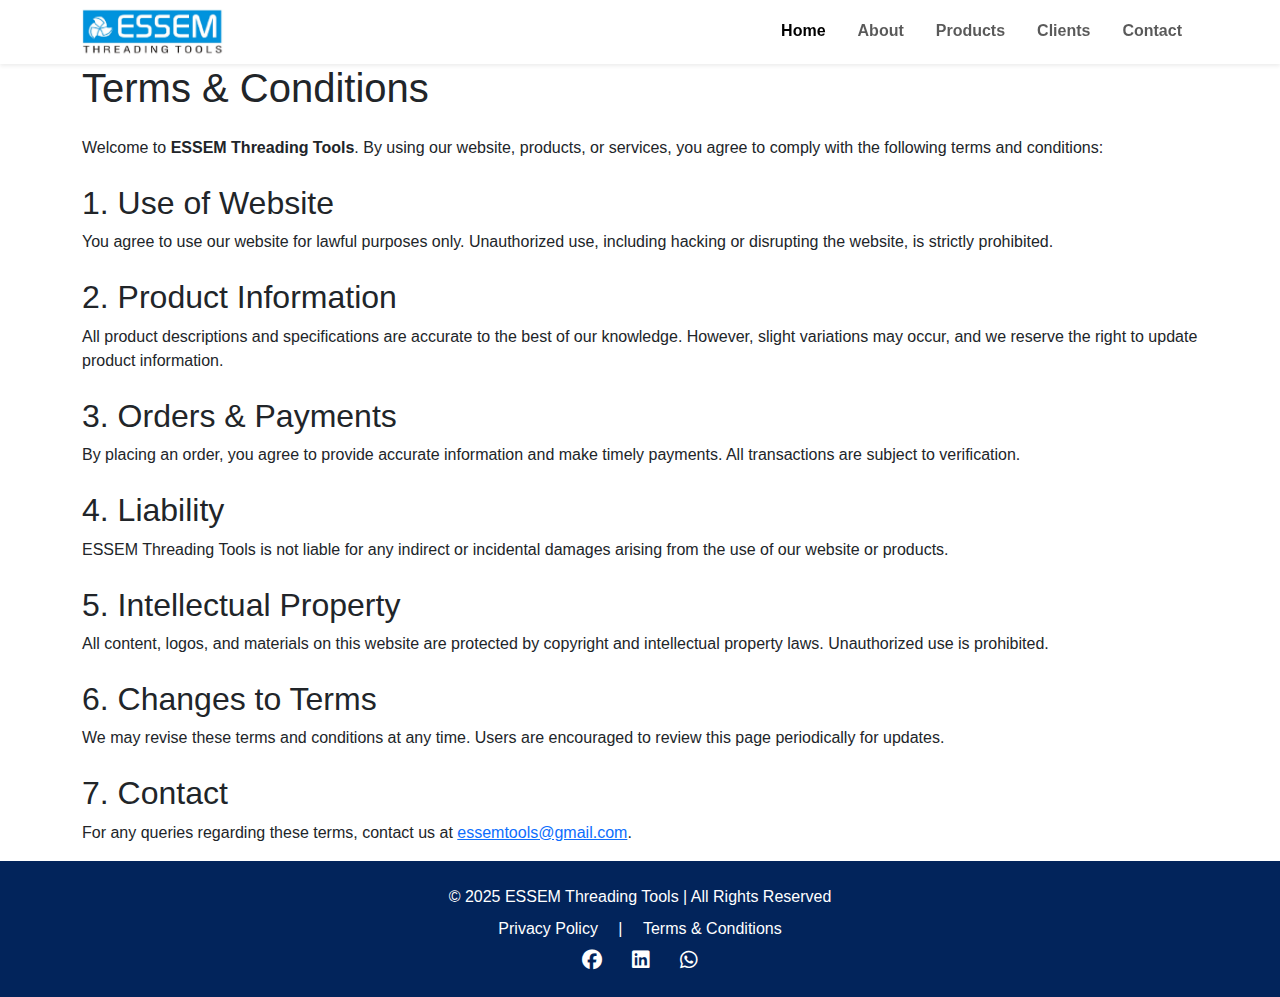
<file: terms.html>
<!DOCTYPE html>
<html lang="en">

<head>
    <meta charset="UTF-8">
    <meta name="viewport" content="width=device-width, initial-scale=1.0">
    <title>ESSEM Threading Tools</title>
    <link href="https://cdn.jsdelivr.net/npm/bootstrap@5.3.2/dist/css/bootstrap.min.css" rel="stylesheet">
    <link href="https://cdnjs.cloudflare.com/ajax/libs/font-awesome/6.5.0/css/all.min.css" rel="stylesheet">
    <link rel="stylesheet" href="https://cdn.jsdelivr.net/npm/bootstrap-icons@1.10.5/font/bootstrap-icons.css">

    <!-- AOS CSS/JS (head or before script) -->
    <link href="https://unpkg.com/aos@2.3.1/dist/aos.css" rel="stylesheet">
    <script src="https://unpkg.com/aos@2.3.1/dist/aos.js"></script>
    <!-- Swiper CSS -->
    <link rel="stylesheet" href="https://cdn.jsdelivr.net/npm/swiper@10/swiper-bundle.min.css" />

    <!-- Swiper JS -->
    <script src="https://cdn.jsdelivr.net/npm/swiper@10/swiper-bundle.min.js"></script>

    <!-- AOS -->
    <link href="https://unpkg.com/aos@2.3.1/dist/aos.css" rel="stylesheet">
    <script src="https://unpkg.com/aos@2.3.1/dist/aos.js"></script>
    <script>AOS.init({ duration: 1000, once: true });</script>
    <script>
        document.addEventListener('DOMContentLoaded', function () {

            /* ---------- 1) Init AOS (must run after AOS script loaded) ---------- */
            if (window.AOS) {
                AOS.init({ duration: 900, once: true, easing: 'ease-out-cubic' });
            }

            /* ---------- 2) Counter animation: trigger when visible using IntersectionObserver ---------- */
            const counters = document.querySelectorAll('.counter');
            if (counters.length) {
                const counterObserver = new IntersectionObserver((entries, obs) => {
                    entries.forEach(entry => {
                        if (entry.isIntersecting) {
                            const el = entry.target;
                            const target = parseInt(el.getAttribute('data-target') || el.textContent.replace(/\D/g, ''), 10) || 0;
                            const duration = 1400; // ms
                            let start = null;
                            function step(timestamp) {
                                if (!start) start = timestamp;
                                const progress = Math.min((timestamp - start) / duration, 1);
                                el.innerText = Math.floor(progress * target);
                                if (progress < 1) {
                                    requestAnimationFrame(step);
                                } else {
                                    el.innerText = target + '+';
                                }
                            }
                            requestAnimationFrame(step);
                            obs.unobserve(el);
                        }
                    });
                }, { threshold: 0.4 });
                counters.forEach(c => counterObserver.observe(c));
            }

            /* ---------- 3) Hero caption replay on carousel slide ---------- */
            const heroCarousel = document.getElementById('heroCarousel');
            function playCaptionAnimations(item) {
                if (!item) return;
                // add .play to each caption element and remove after animation ends (so it can replay later)
                item.querySelectorAll('.fadeInDown, .fadeInUp').forEach((el) => {
                    el.classList.remove('play');          // reset
                    void el.offsetWidth;                  // reflow to allow re-add
                    el.classList.add('play');             // triggers animation
                    // remove .play after animation to prepare for next slide (duration + small buffer)
                    const duration = parseFloat(getComputedStyle(el).animationDuration) || 1;
                    setTimeout(() => el.classList.remove('play'), (duration * 1000) + 50);
                });
            }

            // play animations for first active item immediately
            const initialActive = document.querySelector('#heroCarousel .carousel-item.active');
            if (initialActive) playCaptionAnimations(initialActive);

            // Listen for Bootstrap carousel events (requires bootstrap.js loaded)
            if (heroCarousel) {
                heroCarousel.addEventListener('slid.bs.carousel', function (e) {
                    const active = heroCarousel.querySelector('.carousel-item.active');
                    playCaptionAnimations(active);
                });
            }

            /* ---------- 4) Optional: ensure AOS refresh on dynamic changes ---------- */
            if (window.AOS) {
                setTimeout(() => AOS.refresh(), 600);
            }
        });
    </script>

    <style>
        body {
            font-family: 'Segoe UI', sans-serif;
        }

        .navbar {
            height: max-content !important;
        }

        .navbar .nav-link {
            transition: color 0.3s ease, border-bottom 0.3s ease;
            border-bottom: 2px solid transparent;
        }

        .navbar .nav-link:hover {
            color: #0056b3;
            /* stylish blue hover */
            border-bottom: 2px solid #0056b3;
        }

        .hero {
            background: linear-gradient(135deg, #02245B, #0d6efd);
            color: white;
            padding: 120px 0;
            text-align: center;
        }

        .hero h1 {
            font-size: 3rem;
            font-weight: bold;
        }

        .section-title {
            font-weight: bold;
            color: #02245B;
            margin-bottom: 30px;
        }

        .product-card {
            border: none;
            border-radius: 12px;
            padding: 25px;
            text-align: center;
            background: #fff;
            box-shadow: 0 4px 10px rgba(0, 0, 0, 0.1);
            transition: all 0.3s ease;
        }

        .product-card:hover {
            transform: translateY(-5px);
            box-shadow: 0 6px 15px rgba(0, 0, 0, 0.15);
        }

        .product-card i {
            font-size: 2.5rem;
            color: #0d6efd;
            margin-bottom: 15px;
        }

        footer {
            background: #02245B;
            color: white;
            padding: 25px 0;
        }

        footer a {
            color: #0d6efd;
            margin: 0 10px;
        }
    </style>
</head>

<body>
    <!-- Modern Navbar -->
    <nav class="navbar navbar-expand-lg navbar-light bg-white shadow-sm sticky-top">
        <div class="container">
            <!-- Brand Logo -->
            <img src="images/essem-logo.png" alt="ESSEM" class="img-fluid d-inline-block align-text-top"
                style="height:48px; width:auto;padding: 0px;margin: 0px;">

            <!-- Toggler -->
            <button class="navbar-toggler border-0" type="button" data-bs-toggle="collapse" data-bs-target="#navbarNav">
                <span class="navbar-toggler-icon"></span>
            </button>

            <!-- Nav Links -->
            <div class="collapse navbar-collapse" id="navbarNav">
                <ul class="navbar-nav ms-auto fw-semibold">
                    <li class="nav-item">
                        <a class="nav-link px-3 active" href="index.html">Home</a>
                    </li>
                    <li class="nav-item">
                        <a class="nav-link px-3" href="index.html#about">About</a>
                    </li>
                    <li class="nav-item">
                        <a class="nav-link px-3" href="index.html#products">Products</a>
                    </li>
                    <li class="nav-item">
                        <a class="nav-link px-3" href="index.html#clients">Clients</a>
                    </li>
                    <li class="nav-item">
                        <a class="nav-link px-3" href="index.html#contact">Contact</a>
                    </li>
                </ul>
            </div>
        </div>
    </nav>
    <div class="container">
        <h1 class="mb-4">Terms & Conditions</h1>
        <p>Welcome to <strong>ESSEM Threading Tools</strong>. By using our website, products, or services, you agree to
            comply with the following terms and conditions:</p>

        <h2 class="mt-4">1. Use of Website</h2>
        <p>You agree to use our website for lawful purposes only. Unauthorized use, including hacking or disrupting the
            website, is strictly prohibited.</p>

        <h2 class="mt-4">2. Product Information</h2>
        <p>All product descriptions and specifications are accurate to the best of our knowledge. However, slight
            variations may occur, and we reserve the right to update product information.</p>

        <h2 class="mt-4">3. Orders & Payments</h2>
        <p>By placing an order, you agree to provide accurate information and make timely payments. All transactions are
            subject to verification.</p>

        <h2 class="mt-4">4. Liability</h2>
        <p>ESSEM Threading Tools is not liable for any indirect or incidental damages arising from the use of our
            website or products.</p>

        <h2 class="mt-4">5. Intellectual Property</h2>
        <p>All content, logos, and materials on this website are protected by copyright and intellectual property laws.
            Unauthorized use is prohibited.</p>

        <h2 class="mt-4">6. Changes to Terms</h2>
        <p>We may revise these terms and conditions at any time. Users are encouraged to review this page periodically
            for updates.</p>

        <h2 class="mt-4">7. Contact</h2>
        <p>For any queries regarding these terms, contact us at <a
                href="mailto:essemtools@gmail.com">essemtools@gmail.com</a>.</p>
    </div>

    <!-- Footer -->
    <footer class="text-center text-white py-4">
        <div class="container">
            <p class="mb-2">&copy; 2025 ESSEM Threading Tools | All Rights Reserved</p>
            <p class="mb-2">
                <a href="privacy.html" class="text-white text-decoration-none me-3">Privacy Policy</a> |
                <a href="terms.html" class="text-white text-decoration-none ms-3">Terms & Conditions</a>
            </p>
            <p class="mb-0">
                <a href="#" class="text-white me-3"><i class="fab fa-facebook fa-lg"></i></a>
                <a href="#" class="text-white me-3"><i class="fab fa-linkedin fa-lg"></i></a>
                <a href="#" class="text-white"><i class="fab fa-whatsapp fa-lg"></i></a>
            </p>
        </div>

    </footer>

    <!-- Optional Footer CSS -->
    <style>
        footer a:hover {
            color: #0d6efd;
            text-decoration: underline;
        }
    </style>

</body>

</html>
</file>
